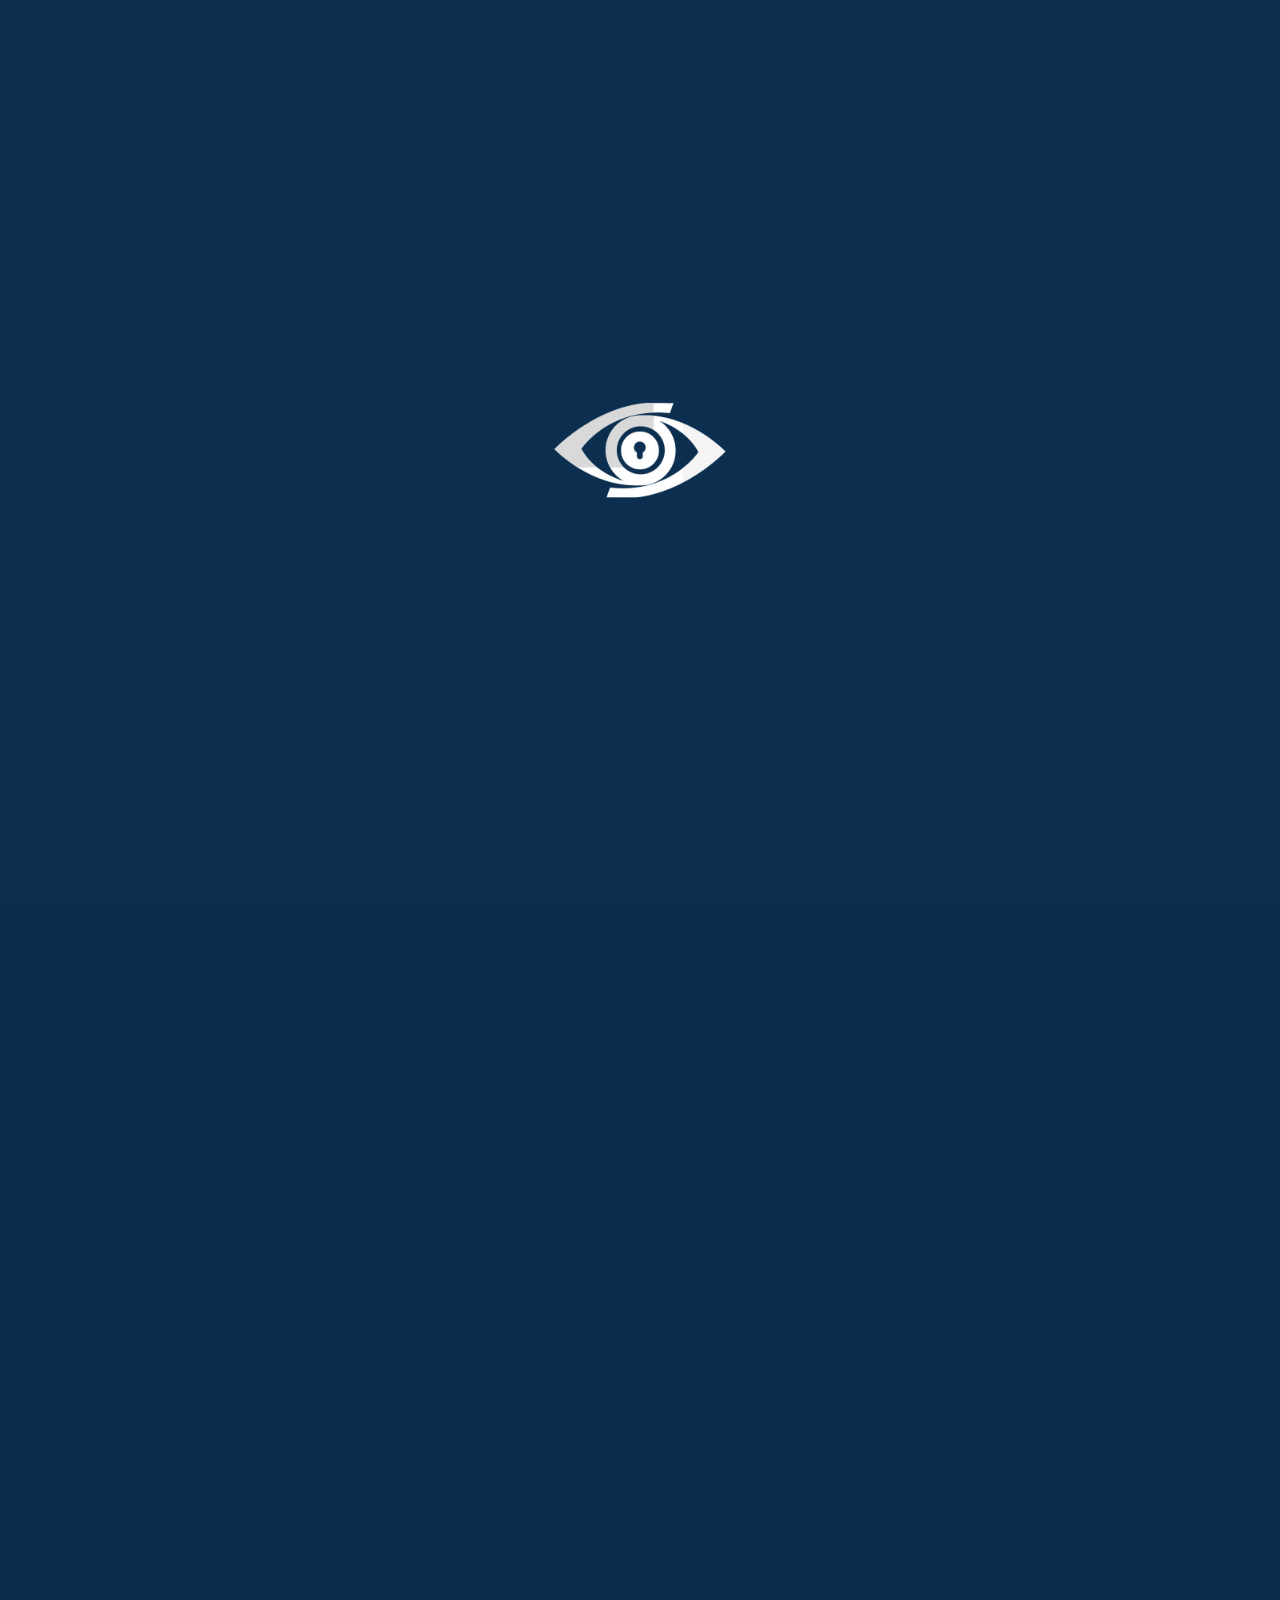
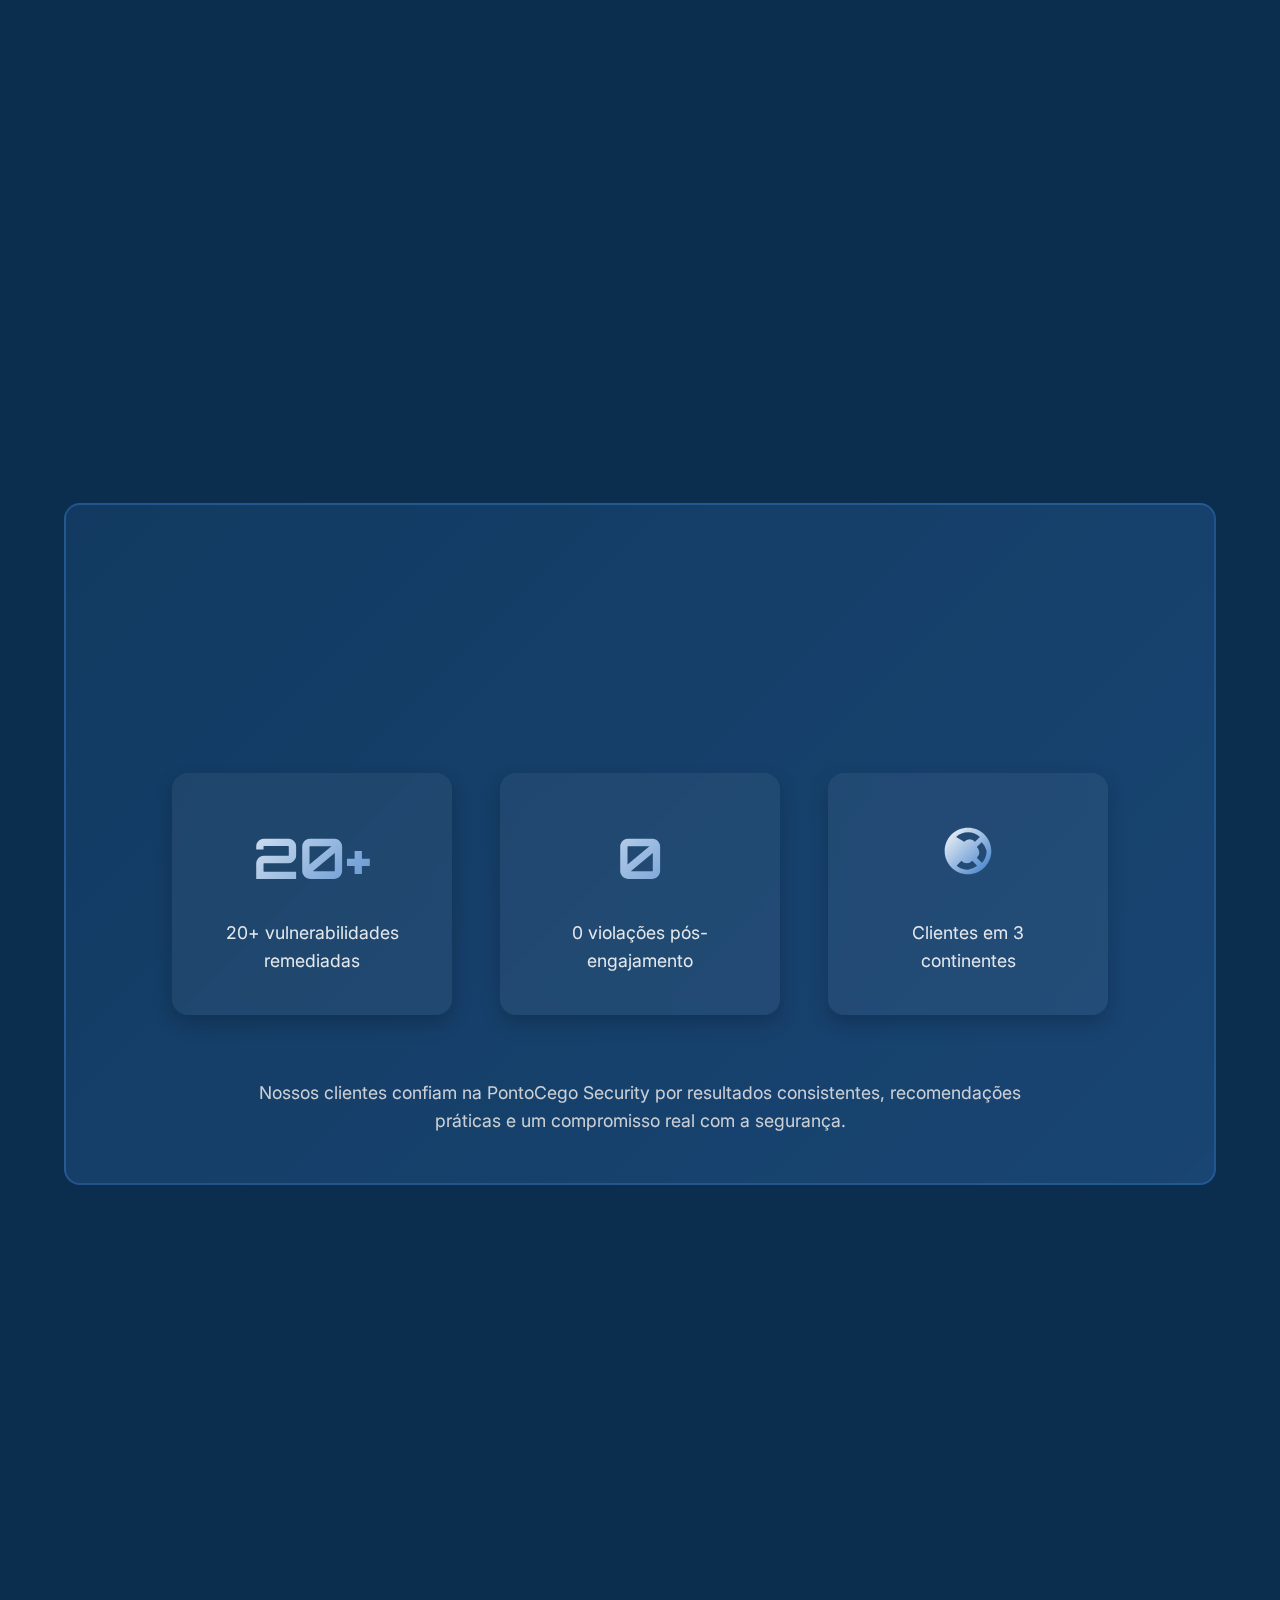
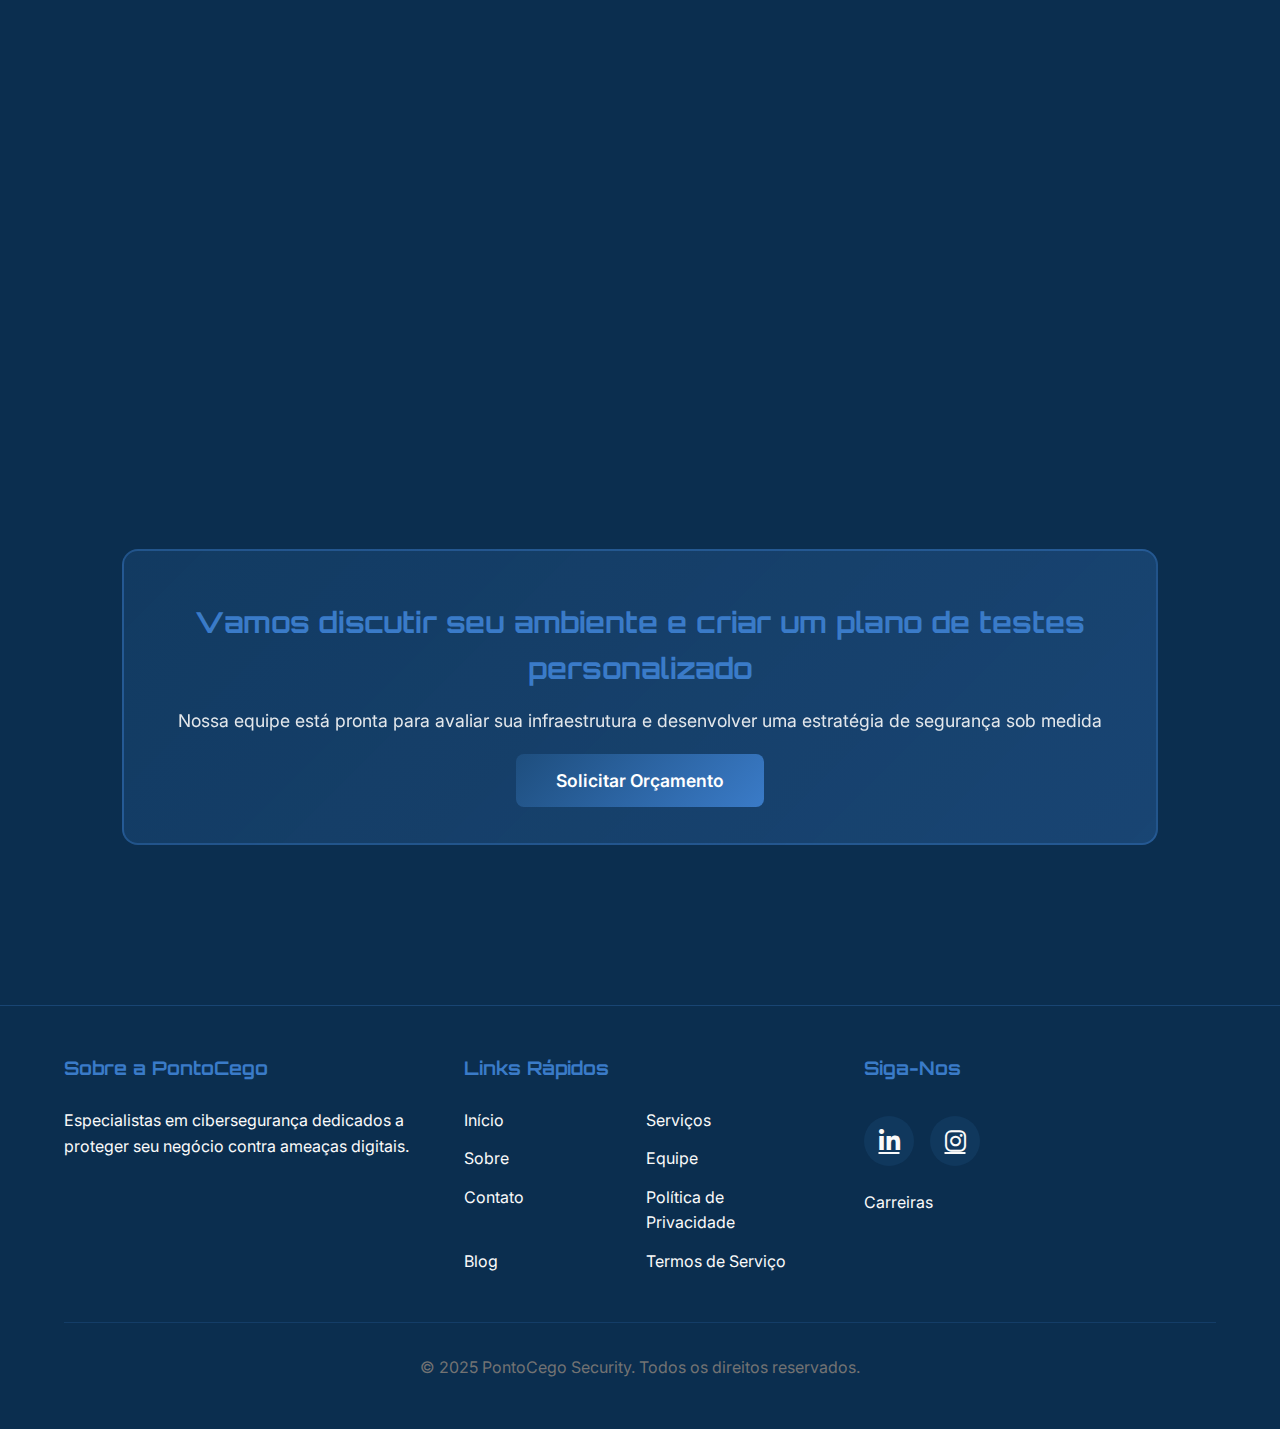
<file: index.html>
<!DOCTYPE html>
<html lang="pt">
<head>
  <meta charset="UTF-8">
  <meta name="viewport" content="width=device-width, initial-scale=1.0">
  
  <!-- SEO Meta Tags -->
  <title>PontoCego Security | Cibersegurança sem pontos cegos</title>
  <meta name="description" content="Fornecemos testes de penetração, avaliação de vulnerabilidades e serviços de consultoria para proteger seu negócio contra ameaças cibernéticas.">
  <meta name="keywords" content="cibersegurança, pentest, phishing training, avaliação de vulnerabilidades, consultoria, PontoCego Security">
  
  <!-- Open Graph Meta Tags -->
  <meta property="og:title" content="PontoCego Security | Cybersecurity without blind spots">
  <meta property="og:description" content="We provide penetration testing, vulnerability assessment, and consulting services to protect your business from cyber threats.">
  <meta property="og:type" content="website">
  <meta property="og:image" content="./assets/PontoCego-full.png">
  
  <!-- Favicon -->
  <link rel="icon" type="image/png" href="./assets/PontoCego.png">
  
  <!-- Stylesheets -->
  <link rel="stylesheet" href="./styles/styles.css">
  
  <!-- Font Awesome -->
  <link rel="stylesheet" href="https://cdnjs.cloudflare.com/ajax/libs/font-awesome/6.4.0/css/all.min.css">
</head>
<body>
  
  <!-- Page Loader -->
  <div id="page-loader">
    <img src="./assets/PontoCego.png" alt="PontoCego Security" class="loader-logo">
  </div>
  
  <!-- Navbar -->
  <nav>
    <div class="nav-container">
      <a href="./index.html">
        <img src="./assets/PontoCego-full.png" alt="PontoCego Security" class="nav-logo">
      </a>
      
      <div class="menu-toggle">
        <span></span>
        <span></span>
        <span></span>
      </div>
      
      <ul class="nav-links">
        <li><a href="./index.html" data-i18n="navHome">Início</a></li>
        <li><a href="./services.html" data-i18n="navServices">Serviços</a></li>
        <li><a href="./about.html" data-i18n="navAbout">Sobre</a></li>
        <li><a href="./team.html" data-i18n="navTeam">Equipe</a></li>
        <li><a href="./blog.html" data-i18n="navBlog">Blog</a></li>
        <li><a href="./contact.html" data-i18n="navContact">Contato</a></li>
        <li><button id="lang-toggle-btn" class="lang-toggle">EN</button></li>
      </ul>
    </div>
  </nav>
  
  <!-- Hero Section -->
  <section class="hero">
    <!-- Replace herobg.jpg with your own hero background image -->
    <img src="./assets/herobg.jpg" alt="Cybersecurity Background" class="hero-bg">
    <div class="hero-overlay"></div>
    <div class="hero-content">
      <h1 data-i18n="heroTitle">PontoCego Security</h1>
      <p style="margin-bottom: 0.5rem;" data-i18n="heroSubtitle">Cibersegurança sem pontos cegos</p>
      <p style="font-size: 1.2rem; margin-top: 0; margin-bottom: 2rem; opacity: 0.9;" data-i18n="heroTagline">Protegendo o que você não pode ver</p>
      <div class="hero-buttons">
        <a href="#why-choose-us" class="btn btn-primary" data-i18n="btnLearnMore">Saiba Mais</a>
        <a href="./contact.html" class="btn btn-secondary" data-i18n="btnGetQuote">Solicitar Orçamento</a>
      </div>
    </div>
  </section>
  
  <!-- Why Choose Us Section -->
  <section id="why-choose-us" class="why-choose-us">
    <div class="section-container">
      <h2 class="section-title" data-i18n="whyTitle">Por Que Escolher a PontoCego</h2>
      <p class="section-subtitle" data-i18n="whySubtitle">Experiência, dedicação e resultados que fazem a diferença</p>
      
      <div class="why-grid">
        <div class="why-points">
          <div class="why-point">
            <h3 data-i18n="why1Title">Expertise Comprovada</h3>
            <p data-i18n="why1Desc">Nossa equipe possui certificações internacionais e anos de experiência em cibersegurança ofensiva e defensiva.</p>
          </div>
          
          <div class="why-point">
            <h3 data-i18n="why2Title">Abordagem Personalizada</h3>
            <p data-i18n="why2Desc">Cada cliente é único. Desenvolvemos estratégias sob medida para atender às necessidades específicas do seu negócio.</p>
          </div>
          
          <div class="why-point">
            <h3 data-i18n="why3Title">Resultados Mensuráveis</h3>
            <p data-i18n="why3Desc">Relatórios detalhados e recomendações práticas que você pode implementar imediatamente para melhorar sua segurança.</p>
          </div>
        </div>
        
        <div class="why-image">
          <img src="./assets/hehe.jpg" alt="Security Concept">
        </div>
      </div>
    </div>
    
    <!-- Our Impact Section -->
    <section id="our-impact" class="our-impact">
      <div class="section-container">
        <h2 class="section-title" data-i18n="impactTitle">Nosso Impacto</h2>
        <p class="section-subtitle" data-i18n="impactSubtitle">
          Resultados reais que demonstram nosso compromisso com a segurança.
        </p>

        <div class="impact-grid">
          <!-- Card 1 -->
          <div class="impact-card">
            <h3 class="impact-number">20+</h3>
            <p class="impact-text" data-i18n="impactVulns">Vulnerabilidades identificadas e corrigidas</p>
          </div>

          <!-- Card 2 -->
          <div class="impact-card">
            <h3 class="impact-number">0</h3>
            <p class="impact-text" data-i18n="impactBreaches">Violações após o engajamento</p>
          </div>

          <!-- Card 3 with Globe SVG -->
          <div class="impact-card">
            <h3 class="impact-number">
              <!-- Globe SVG Icon -->
              <svg xmlns="http://www.w3.org/2000/svg" viewBox="0 0 24 24" width="3.5rem" height="3.5rem" fill="url(#gradient)">
                <defs>
                  <linearGradient id="gradient" x1="0%" y1="0%" x2="100%" y2="100%">
                    <stop offset="0%" stop-color="#fafafa"/>
                    <stop offset="100%" stop-color="#3a7bc8"/>
                  </linearGradient>
                </defs>
                <path d="M12 2C6.477 2 2 6.477 2 12s4.477 10 10 10 10-4.477 10-10S17.523 2 12 2zm0 18a7.962 7.962 0 01-4.9-1.7l2.1-2.1a3 3 0 004.6 0l2.1 2.1A7.962 7.962 0 0112 20zm5.9-3l-2.1-2.1a3 3 0 000-4.6l2.1-2.1A7.962 7.962 0 0120 12c0 1.98-.75 3.78-1.95 5zM12 4c1.98 0 3.78.75 5.1 1.95l-2.1 2.1a3 3 0 00-4.6 0L6.9 5.95A7.962 7.962 0 0112 4z"/>
              </svg>
            </h3>
            <p class="impact-text" data-i18n="impactContinents">Continentes atendidos por nossos clientes</p>
          </div>
        </div>

        <!-- Note -->
        <div class="impact-note">
          <p data-i18n="impactNote">
            Nossos clientes confiam na PontoCego Security por resultados consistentes, recomendações práticas e um compromisso real com a segurança.
          </p>
        </div>
      </div>
    </section>

    <!-- FAQ Section -->
    <section id="faq" class="faq-section">
      <div class="section-container">
        <h2 class="section-title" data-i18n="faqTitle">Perguntas Frequentes</h2>
        <p class="section-subtitle" data-i18n="faqSubtitle">
          Tire suas dúvidas sobre nossos serviços de cibersegurança
        </p>

        <div class="faq-container">
          <div class="faq-item">
            <button class="faq-question">
              <span data-i18n="faq1Question">O que acontece depois que o teste termina?</span>
              <svg class="faq-icon" width="24" height="24" viewBox="0 0 24 24" fill="none" stroke="currentColor" stroke-width="2">
                <polyline points="6 9 12 15 18 9"></polyline>
              </svg>
            </button>
            <div class="faq-answer">
              <p data-i18n="faq1Answer">Após a conclusão do teste, entregamos um relatório detalhado com todas as vulnerabilidades identificadas, evidências de exploração, classificação de riscos e recomendações práticas de correção. Oferecemos também suporte para esclarecimento de dúvidas e, se necessário, realizamos um novo teste para validar as correções implementadas.</p>
            </div>
          </div>

          <div class="faq-item">
            <button class="faq-question">
              <span data-i18n="faq2Question">Como a PontoCego garante a confidencialidade dos dados do cliente?</span>
              <svg class="faq-icon" width="24" height="24" viewBox="0 0 24 24" fill="none" stroke="currentColor" stroke-width="2">
                <polyline points="6 9 12 15 18 9"></polyline>
              </svg>
            </button>
            <div class="faq-answer">
              <p data-i18n="faq2Answer">A confidencialidade é fundamental em nosso trabalho. Assinamos acordos de confidencialidade (NDA) antes de qualquer projeto, aplicamos criptografia em todos os dados coletados e seguimos rigorosos protocolos de segurança. Todos os dados são armazenados de forma segura e deletados após a conclusão do projeto, conforme acordado com o cliente.</p>
            </div>
          </div>

          <div class="faq-item">
            <button class="faq-question">
              <span data-i18n="faq3Question">É possível realizar um teste sem interromper os serviços da minha empresa?</span>
              <svg class="faq-icon" width="24" height="24" viewBox="0 0 24 24" fill="none" stroke="currentColor" stroke-width="2">
                <polyline points="6 9 12 15 18 9"></polyline>
              </svg>
            </button>
            <div class="faq-answer">
              <p data-i18n="faq3Answer">Sim. Trabalhamos com protocolos que minimizam impactos operacionais. Nossos testes são cuidadosamente planejados e executados em horários acordados, com controles rigorosos para evitar interrupções. Para ambientes críticos, podemos realizar testes em ambientes de homologação ou utilizar técnicas não-intrusivas.</p>
            </div>
          </div>

          <div class="faq-item">
            <button class="faq-question">
              <span data-i18n="faq4Question">Onde a PontoCego atua?</span>
              <svg class="faq-icon" width="24" height="24" viewBox="0 0 24 24" fill="none" stroke="currentColor" stroke-width="2">
                <polyline points="6 9 12 15 18 9"></polyline>
              </svg>
            </button>
            <div class="faq-answer">
              <p data-i18n="faq4Answer">Atuamos globalmente de forma remota, atendendo empresas em diversos países. Nossa sede está no Brasil, mas oferecemos serviços de cibersegurança para organizações em todo o mundo, sem limitações geográficas. Nossos clientes estão distribuídos em 3 continentes.</p>
            </div>
          </div>

          <div class="faq-item">
            <button class="faq-question">
              <span data-i18n="faq5Question">O que é um pentest e por que minha empresa precisa dele?</span>
              <svg class="faq-icon" width="24" height="24" viewBox="0 0 24 24" fill="none" stroke="currentColor" stroke-width="2">
                <polyline points="6 9 12 15 18 9"></polyline>
              </svg>
            </button>
            <div class="faq-answer">
              <p data-i18n="faq5Answer">Pentest (teste de penetração) é uma avaliação de segurança onde simulamos ataques reais para identificar vulnerabilidades em sistemas, redes e aplicações. É essencial porque permite descobrir e corrigir falhas de segurança antes que atacantes mal-intencionados as explorem, protegendo dados sensíveis e a reputação da empresa.</p>
            </div>
          </div>

          <div class="faq-item">
            <button class="faq-question">
              <span data-i18n="faq6Question">Qual é o prazo médio de um projeto de pentest?</span>
              <svg class="faq-icon" width="24" height="24" viewBox="0 0 24 24" fill="none" stroke="currentColor" stroke-width="2">
                <polyline points="6 9 12 15 18 9"></polyline>
              </svg>
            </button>
            <div class="faq-answer">
              <p data-i18n="faq6Answer">O prazo varia de acordo com o escopo e complexidade do projeto. Em média, um pentest de aplicação web leva de 1 a 2 semanas, enquanto testes mais abrangentes (incluindo infraestrutura e redes) podem levar de 2 a 4 semanas. O relatório final é entregue em até 5 dias úteis após a conclusão dos testes.</p>
            </div>
          </div>

          <div class="faq-item">
            <button class="faq-question">
              <span data-i18n="faq7Question">É possível contratar apenas um diagnóstico técnico rápido?</span>
              <svg class="faq-icon" width="24" height="24" viewBox="0 0 24 24" fill="none" stroke="currentColor" stroke-width="2">
                <polyline points="6 9 12 15 18 9"></polyline>
              </svg>
            </button>
            <div class="faq-answer">
              <p data-i18n="faq7Answer">Sim. Oferecemos avaliações de vulnerabilidades rápidas e diagnósticos de segurança que podem ser concluídos em poucos dias. Esses serviços são ideais para empresas que buscam uma visão inicial da sua postura de segurança ou precisam de uma análise pontual antes de investir em um pentest completo.</p>
            </div>
          </div>
        </div>
        
        <!-- CTA Banner -->
        <div class="cta-banner">
          <h3 data-i18n="ctaBannerTitle">Vamos discutir seu ambiente e criar um plano de testes personalizado</h3>
          <p data-i18n="ctaBannerText">Nossa equipe está pronta para avaliar sua infraestrutura e desenvolver uma estratégia de segurança sob medida</p>
          <a href="./contact.html" class="btn btn-primary" data-i18n="ctaBannerButton">Solicitar Orçamento</a>
        </div>
      </div>
    </section>

    <!-- WhatsApp Floating Button -->
    <a href="https://api.whatsapp.com/send?phone=5541995533551&text=Olá!%20Gostaria%20de%20saber%20mais%20sobre%20os%20serviços%20da%20PontoCego%20Security." 
       class="whatsapp-float" 
       target="_blank" 
       rel="noopener noreferrer"
       aria-label="WhatsApp">
        <svg xmlns="http://www.w3.org/2000/svg" fill="currentColor" viewBox="0 0 16 16">
            <path d="M13.601 2.326A7.854 7.854 0 0 0 7.994 0C3.627 0 .068 3.558.064 7.926c0 1.399.366 2.76 1.057 3.965L0 16l4.204-1.102a7.933 7.933 0 0 0 3.79.965h.004c4.368 0 7.926-3.558 7.93-7.93A7.898 7.898 0 0 0 13.6 2.326zM7.994 14.521a6.573 6.573 0 0 1-3.356-.92l-.24-.144-2.494.654.666-2.433-.156-.251a6.56 6.56 0 0 1-1.007-3.505c0-3.626 2.957-6.584 6.591-6.584a6.56 6.56 0 0 1 4.66 1.931 6.557 6.557 0 0 1 1.928 4.66c-.004 3.639-2.961 6.592-6.592 6.592zm3.615-4.934c-.197-.099-1.17-.578-1.353-.646-.182-.065-.315-.099-.445.099-.133.197-.513.646-.627.775-.114.133-.232.148-.43.05-.197-.1-.836-.308-1.592-.985-.59-.525-.985-1.175-1.103-1.372-.114-.198-.011-.304.088-.403.087-.088.197-.232.296-.346.1-.114.133-.198.198-.33.065-.134.034-.248-.015-.347-.05-.099-.445-1.076-.612-1.47-.16-.389-.323-.335-.445-.34-.114-.007-.247-.007-.38-.007a.729.729 0 0 0-.529.247c-.182.198-.691.677-.691 1.654 0 .977.71 1.916.81 2.049.098.133 1.394 2.132 3.383 2.992.47.205.84.326 1.129.418.475.152.904.129 1.246.08.38-.058 1.171-.48 1.338-.943.164-.464.164-.86.114-.943-.049-.084-.182-.133-.38-.232z"/>
        </svg>
    </a>
  </section>
  
  <!-- Footer -->
  <footer>
    <div class="footer-container">
      <div class="footer-section">
        <h3 data-i18n="footerAbout">Sobre a PontoCego</h3>
        <p data-i18n="footerAboutText">Especialistas em cibersegurança dedicados a proteger seu negócio contra ameaças digitais.</p>
      </div>
      
      <div class="footer-section">
        <h3 data-i18n="footerQuickLinks">Links Rápidos</h3>
        <ul class="footer-links">
          <li><a href="./index.html" data-i18n="navHome">Início</a></li>
          <li><a href="./services.html" data-i18n="navServices">Serviços</a></li>
          <li><a href="./about.html" data-i18n="navAbout">Sobre</a></li>
          <li><a href="./team.html" data-i18n="navTeam">Equipe</a></li>
          <li><a href="./contact.html" data-i18n="navContact">Contato</a></li>
          <li><a href="./privacy.html" data-i18n="privacyPolicy">Política de Privacidade</a></li>
                  <li><a href="./blog.html" data-i18n="navBlog">Blog</a></li>
          <li><a href="./termos.html" data-i18n="termsOfService">Termos de Serviço</a></li>
        </ul>
      </div>
      
      <div class="footer-section">
        <h3 data-i18n="footerFollowUs">Siga-Nos</h3>
        <div class="social-links">
          <a href="https://linkedin.com/company/pontocegosecurity" target="_blank" class="social-link" aria-label="LinkedIn">
            <i class="fab fa-linkedin-in"></i>
          </a>
          <a href="https://instagram.com/pontocegosecurity" target="_blank" class="social-link" aria-label="Instagram">
            <i class="fab fa-instagram"></i>
          </a>
        </div>
        <ul class="footer-links" style="margin-top: 1.5rem;">
          <li><a href="./carreiras.html" data-i18n="careers">Carreiras</a></li>
        </ul>
      </div>
    </div>
    
    <div class="footer-bottom">
      <p data-i18n="footerCopyright">© 2025 PontoCego Security. Todos os direitos reservados.</p>
    </div>
  </footer>
  
  <!-- Scripts -->
  <script src="./scripts/translations.js"></script>
  <script src="./scripts/loader.js"></script>
  <script src="./scripts/animations.js"></script>
</body>
</html>
</file>
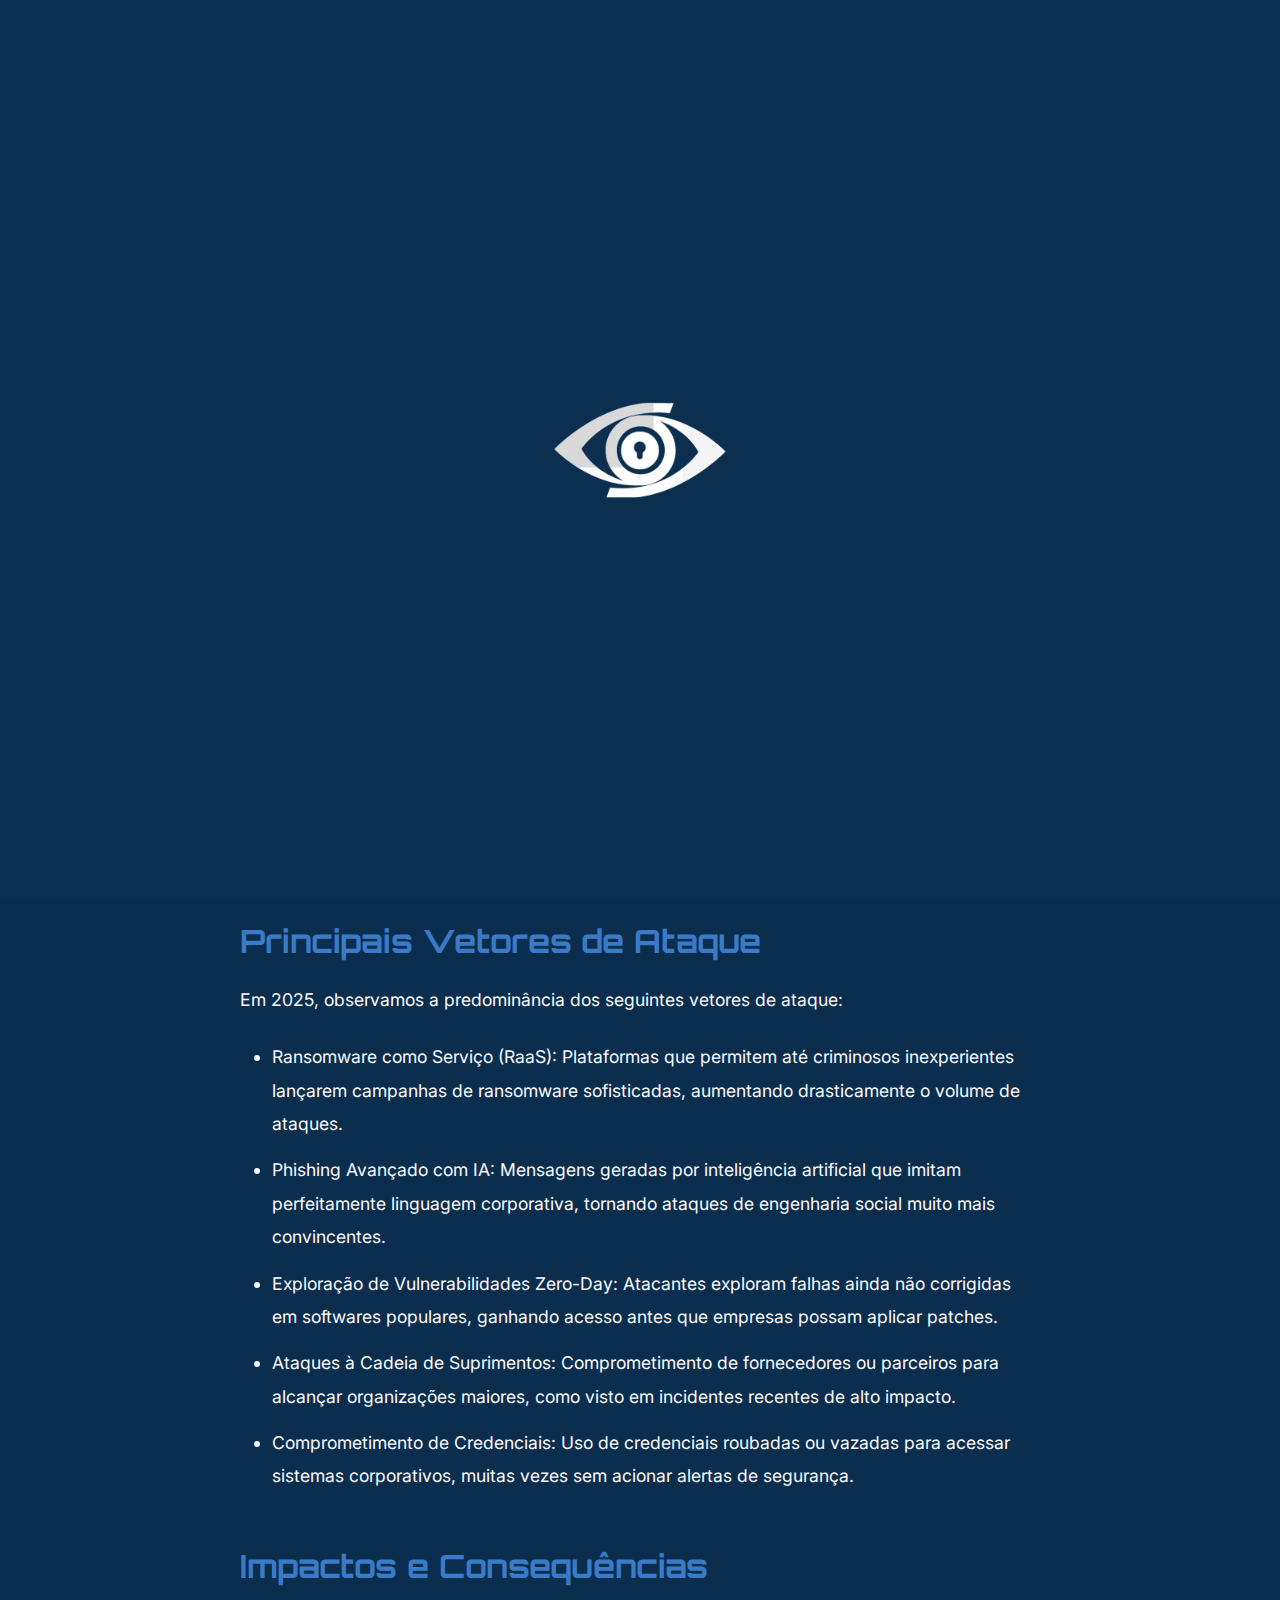
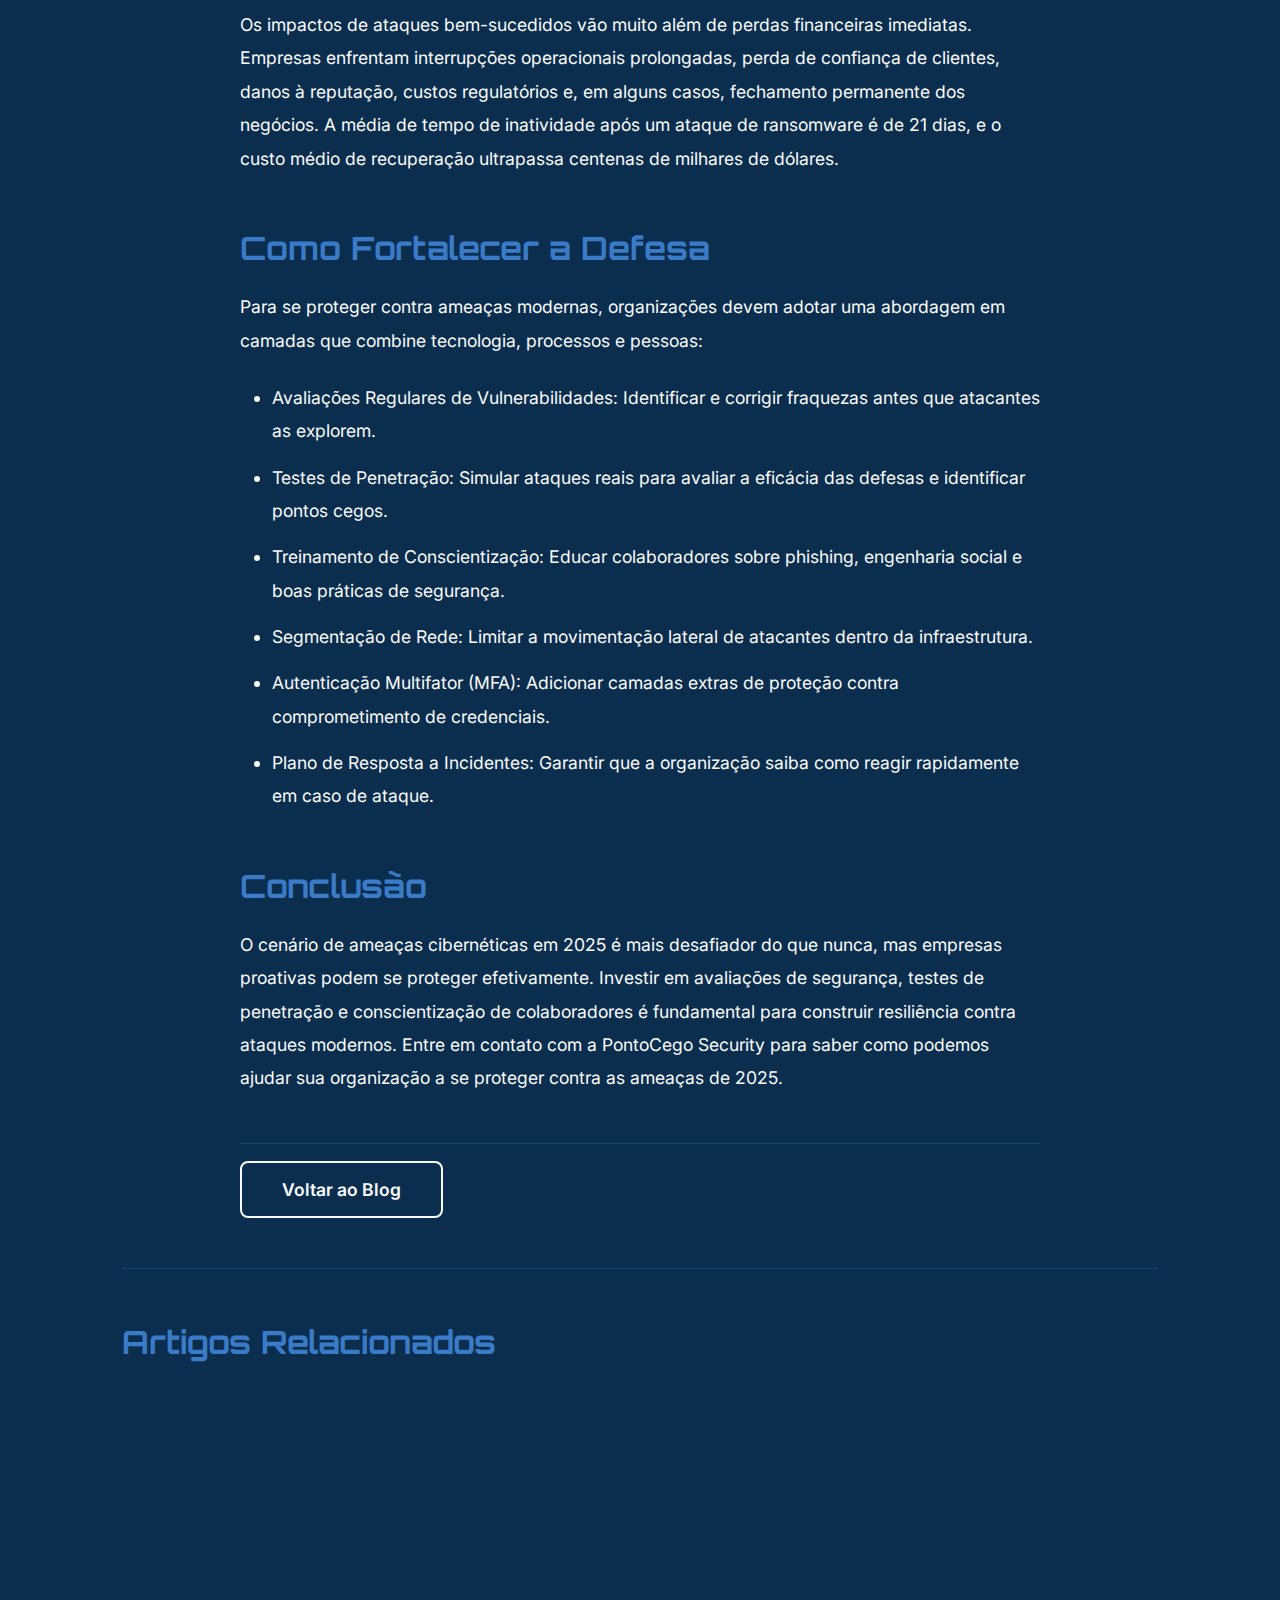
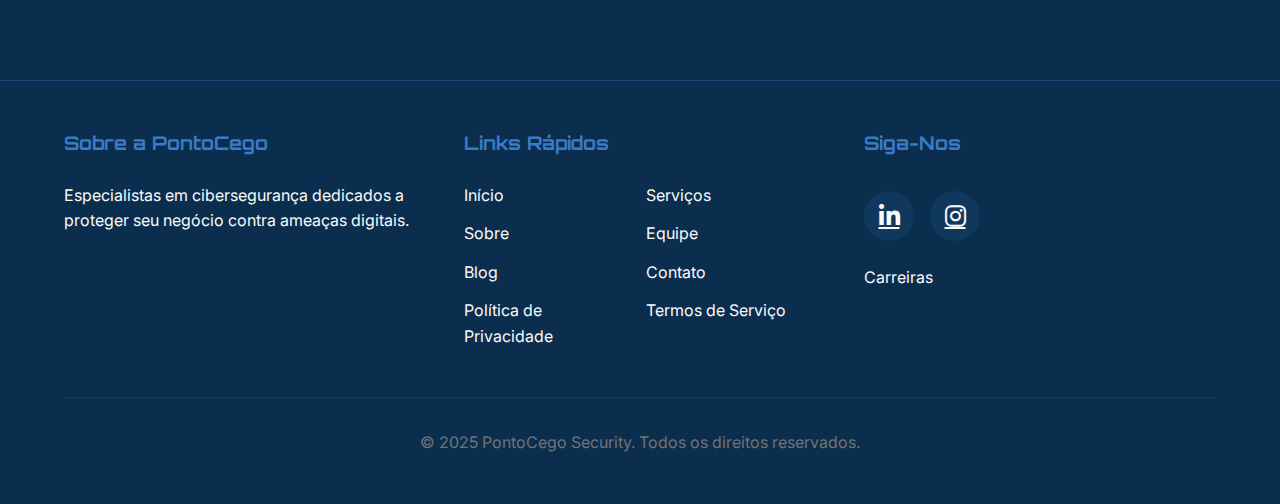
<file: blog-ciberataques-2025.html>
<!DOCTYPE html>
<html lang="pt">
<head>
  <meta charset="UTF-8">
  <meta name="viewport" content="width=device-width, initial-scale=1.0">
  
  <!-- SEO Meta Tags -->
  <title>Ciberataques em 2025 | PontoCego Security</title>
  <meta name="description" content="Conheça as principais tendências e vetores de ataque observados em 2025 e como sua organização pode se defender.">
  
  <!-- Favicon -->
  <link rel="icon" type="image/png" href="./assets/PontoCego.png">
  
  <!-- Stylesheets -->
  <link rel="stylesheet" href="./styles/styles.css">
  
  <!-- Font Awesome -->
  <link rel="stylesheet" href="https://cdnjs.cloudflare.com/ajax/libs/font-awesome/6.4.0/css/all.min.css">
</head>
<body>
  
  <!-- Page Loader -->
  <div id="page-loader">
    <img src="./assets/PontoCego.png" alt="PontoCego Security" class="loader-logo">
  </div>
  
  <!-- Navbar -->
  <nav>
    <div class="nav-container">
      <a href="./index.html">
        <img src="./assets/PontoCego-full.png" alt="PontoCego Security" class="nav-logo">
      </a>
      
      <div class="menu-toggle">
        <span></span>
        <span></span>
        <span></span>
      </div>
      
      <ul class="nav-links">
        <li><a href="./index.html" data-i18n="navHome">Início</a></li>
        <li><a href="./services.html" data-i18n="navServices">Serviços</a></li>
        <li><a href="./about.html" data-i18n="navAbout">Sobre</a></li>
        <li><a href="./team.html" data-i18n="navTeam">Equipe</a></li>
        <li><a href="./blog.html" data-i18n="navBlog">Blog</a></li>
        <li><a href="./contact.html" data-i18n="navContact">Contato</a></li>
        <li><button id="lang-toggle-btn" class="lang-toggle">EN</button></li>
      </ul>
    </div>
  </nav>
  
  <!-- Blog Post Header -->
  <section class="blog-post-header">
    <div class="section-container">
      <h1 class="blog-post-title" data-i18n="blogPost3Title">Ciberataques em Ascensão: As Ameaças Mais Comuns em 2025</h1>
      <div class="blog-post-meta">
        <span data-i18n="blogPostAuthor">Equipe PontoCego Security</span>
        <span class="meta-separator">•</span>
        <span data-i18n="blogPost3Date">Publicado em 20 de outubro de 2025</span>
      </div>
    </div>
  </section>
  
  <!-- Blog Post Content -->
  <article class="blog-post-content">
    <div class="section-container">
      <div class="blog-post-body">
        
        <p class="lead" data-i18n="blogPost3Excerpt">
          Os ataques cibernéticos estão se tornando mais sofisticados e frequentes. 
          Conheça as principais tendências e vetores de ataque observados em 2025 — e o que sua organização pode fazer agora para fortalecer a defesa antes de ser o próximo alvo.
        </p>

        <h2 data-i18n="blogPost3Section1Title">O Cenário de Ameaças em 2025</h2>
        <p data-i18n="blogPost3Section1Text">
          O ano de 2025 tem sido marcado por um aumento significativo na sofisticação e frequência de ataques cibernéticos. 
          Grupos de ransomware estão explorando cadeias de suprimentos, atacantes patrocinados por estados estão mirando infraestruturas críticas, 
          e cibercriminosos comuns estão utilizando inteligência artificial para automatizar e aprimorar suas campanhas. 
          Pequenas e médias empresas continuam sendo alvos preferenciais, muitas vezes devido a defesas inadequadas e falta de conscientização sobre riscos.
        </p>

        <h2 data-i18n="blogPost3Section2Title">Principais Vetores de Ataque</h2>
        <p data-i18n="blogPost3Section2Text">
          Em 2025, observamos a predominância dos seguintes vetores de ataque:
        </p>
        <ul>
          <li data-i18n="blogPost3Bullet1"><strong>Ransomware como Serviço (RaaS):</strong> Plataformas que permitem até criminosos inexperientes lançarem campanhas de ransomware sofisticadas, aumentando drasticamente o volume de ataques.</li>
          <li data-i18n="blogPost3Bullet2"><strong>Phishing Avançado com IA:</strong> Mensagens geradas por inteligência artificial que imitam perfeitamente linguagem corporativa, tornando ataques de engenharia social muito mais convincentes.</li>
          <li data-i18n="blogPost3Bullet3"><strong>Exploração de Vulnerabilidades Zero-Day:</strong> Atacantes exploram falhas ainda não corrigidas em softwares populares, ganhando acesso antes que empresas possam aplicar patches.</li>
          <li data-i18n="blogPost3Bullet4"><strong>Ataques à Cadeia de Suprimentos:</strong> Comprometimento de fornecedores ou parceiros para alcançar organizações maiores, como visto em incidentes recentes de alto impacto.</li>
          <li data-i18n="blogPost3Bullet5"><strong>Comprometimento de Credenciais:</strong> Uso de credenciais roubadas ou vazadas para acessar sistemas corporativos, muitas vezes sem acionar alertas de segurança.</li>
        </ul>

        <h2 data-i18n="blogPost3Section3Title">Impactos e Consequências</h2>
        <p data-i18n="blogPost3Section3Text">
          Os impactos de ataques bem-sucedidos vão muito além de perdas financeiras imediatas. 
          Empresas enfrentam interrupções operacionais prolongadas, perda de confiança de clientes, danos à reputação, custos regulatórios e, em alguns casos, 
          fechamento permanente dos negócios. A média de tempo de inatividade após um ataque de ransomware é de 21 dias, e o custo médio de recuperação ultrapassa centenas de milhares de dólares.
        </p>

        <h2 data-i18n="blogPost3Section4Title">Como Fortalecer a Defesa</h2>
        <p data-i18n="blogPost3Section4Text">
          Para se proteger contra ameaças modernas, organizações devem adotar uma abordagem em camadas que combine tecnologia, processos e pessoas:
        </p>
        <ul>
          <li data-i18n="blogPost3Defense1"><strong>Avaliações Regulares de Vulnerabilidades:</strong> Identificar e corrigir fraquezas antes que atacantes as explorem.</li>
          <li data-i18n="blogPost3Defense2"><strong>Testes de Penetração:</strong> Simular ataques reais para avaliar a eficácia das defesas e identificar pontos cegos.</li>
          <li data-i18n="blogPost3Defense3"><strong>Treinamento de Conscientização:</strong> Educar colaboradores sobre phishing, engenharia social e boas práticas de segurança.</li>
          <li data-i18n="blogPost3Defense4"><strong>Segmentação de Rede:</strong> Limitar a movimentação lateral de atacantes dentro da infraestrutura.</li>
          <li data-i18n="blogPost3Defense5"><strong>Autenticação Multifator (MFA):</strong> Adicionar camadas extras de proteção contra comprometimento de credenciais.</li>
          <li data-i18n="blogPost3Defense6"><strong>Plano de Resposta a Incidentes:</strong> Garantir que a organização saiba como reagir rapidamente em caso de ataque.</li>
        </ul>

        <h2 data-i18n="blogPost3Section5Title">Conclusão</h2>
        <p data-i18n="blogPost3Section5Text">
          O cenário de ameaças cibernéticas em 2025 é mais desafiador do que nunca, mas empresas proativas podem se proteger efetivamente. 
          Investir em avaliações de segurança, testes de penetração e conscientização de colaboradores é fundamental para construir resiliência contra ataques modernos. 
          Entre em contato com a PontoCego Security para saber como podemos ajudar sua organização a se proteger contra as ameaças de 2025.
        </p>

      </div>

      <div class="blog-post-footer">
        <a href="./blog.html" class="btn btn-secondary" data-i18n="btnBackToBlog">Voltar ao Blog</a>
      </div>

      <!-- Related Posts -->
      <div class="related-posts">
        <h3 data-i18n="relatedPostsTitle">Artigos Relacionados</h3>
        <div class="blog-grid">
          <article class="blog-card">
            <div class="blog-card-content">
              <h4 class="blog-card-title" data-i18n="blogPost1Title">Por Dentro de um Pentest: Etapas, Metodologia e Boas Práticas</h4>
              <a href="./blog-pentest-etapas.html" class="btn btn-primary btn-small" data-i18n="btnReadMore">Ler Mais</a>
            </div>
          </article>
          <article class="blog-card">
            <div class="blog-card-content">
              <h4 class="blog-card-title" data-i18n="blogPost2Title">Como a LGPD Afeta a Segurança da Sua Empresa</h4>
              <a href="./blog-lgpd-seguranca.html" class="btn btn-primary btn-small" data-i18n="btnReadMore">Ler Mais</a>
            </div>
          </article>
        </div>
      </div>

    </div>
  </article>
  
  <!-- WhatsApp Floating Button -->
  <a href="https://api.whatsapp.com/send?phone=5541995533551&text=Olá!%20Gostaria%20de%20saber%20mais%20sobre%20os%20serviços%20da%20PontoCego%20Security." 
     class="whatsapp-float" 
     target="_blank" 
     rel="noopener noreferrer"
     aria-label="WhatsApp">
      <svg xmlns="http://www.w3.org/2000/svg" fill="currentColor" viewBox="0 0 16 16">
          <path d="M13.601 2.326A7.854 7.854 0 0 0 7.994 0C3.627 0 .068 3.558.064 7.926c0 1.399.366 2.76 1.057 3.965L0 16l4.204-1.102a7.933 7.933 0 0 0 3.79.965h.004c4.368 0 7.926-3.558 7.93-7.93A7.898 7.898 0 0 0 13.6 2.326zM7.994 14.521a6.573 6.573 0 0 1-3.356-.92l-.24-.144-2.494.654.666-2.433-.156-.251a6.56 6.56 0 0 1-1.007-3.505c0-3.626 2.957-6.584 6.591-6.584a6.56 6.56 0 0 1 4.66 1.931 6.557 6.557 0 0 1 1.928 4.66c-.004 3.639-2.961 6.592-6.592 6.592zm3.615-4.934c-.197-.099-1.17-.578-1.353-.646-.182-.065-.315-.099-.445.099-.133.197-.513.646-.627.775-.114.133-.232.148-.43.05-.197-.1-.836-.308-1.592-.985-.59-.525-.985-1.175-1.103-1.372-.114-.198-.011-.304.088-.403.087-.088.197-.232.296-.346.1-.114.133-.198.198-.33.065-.134.034-.248-.015-.347-.05-.099-.445-1.076-.612-1.47-.16-.389-.323-.335-.445-.34-.114-.007-.247-.007-.38-.007a.729.729 0 0 0-.529.247c-.182.198-.691.677-.691 1.654 0 .977.71 1.916.81 2.049.098.133 1.394 2.132 3.383 2.992.47.205.84.326 1.129.418.475.152.904.129 1.246.08.38-.058 1.171-.48 1.338-.943.164-.464.164-.86.114-.943-.049-.084-.182-.133-.38-.232z"/>
      </svg>
  </a>
  
  <!-- Footer -->
  <footer>
    <div class="footer-container">
      <div class="footer-section">
        <h3 data-i18n="footerAbout">Sobre a PontoCego</h3>
        <p data-i18n="footerAboutText">Especialistas em cibersegurança dedicados a proteger seu negócio contra ameaças digitais.</p>
      </div>
      
      <div class="footer-section">
        <h3 data-i18n="footerQuickLinks">Links Rápidos</h3>
        <ul class="footer-links">
          <li><a href="./index.html" data-i18n="navHome">Início</a></li>
          <li><a href="./services.html" data-i18n="navServices">Serviços</a></li>
          <li><a href="./about.html" data-i18n="navAbout">Sobre</a></li>
          <li><a href="./team.html" data-i18n="navTeam">Equipe</a></li>
          <li><a href="./blog.html" data-i18n="navBlog">Blog</a></li>
          <li><a href="./contact.html" data-i18n="navContact">Contato</a></li>
          <li><a href="./privacy.html" data-i18n="privacyPolicy">Política de Privacidade</a></li>
          <li><a href="./termos.html" data-i18n="termsOfService">Termos de Serviço</a></li>
        </ul>
      </div>
      
      <div class="footer-section">
        <h3 data-i18n="footerFollowUs">Siga-Nos</h3>
        <div class="social-links">
          <a href="https://linkedin.com/company/pontocegosecurity" target="_blank" class="social-link" aria-label="LinkedIn">
            <i class="fab fa-linkedin-in"></i>
          </a>
          <a href="https://instagram.com/pontocegosecurity" target="_blank" class="social-link" aria-label="Instagram">
            <i class="fab fa-instagram"></i>
          </a>
        </div>
        <ul class="footer-links" style="margin-top: 1.5rem;">
          <li><a href="./carreiras.html" data-i18n="careers">Carreiras</a></li>
        </ul>
      </div>
    </div>
    
    <div class="footer-bottom">
      <p data-i18n="footerCopyright">© 2025 PontoCego Security. Todos os direitos reservados.</p>
    </div>
  </footer>
  
  <!-- Scripts -->
  <script src="./scripts/translations.js"></script>
  <script src="./scripts/loader.js"></script>
  <script src="./scripts/animations.js"></script>
</body>
</html>
</file>
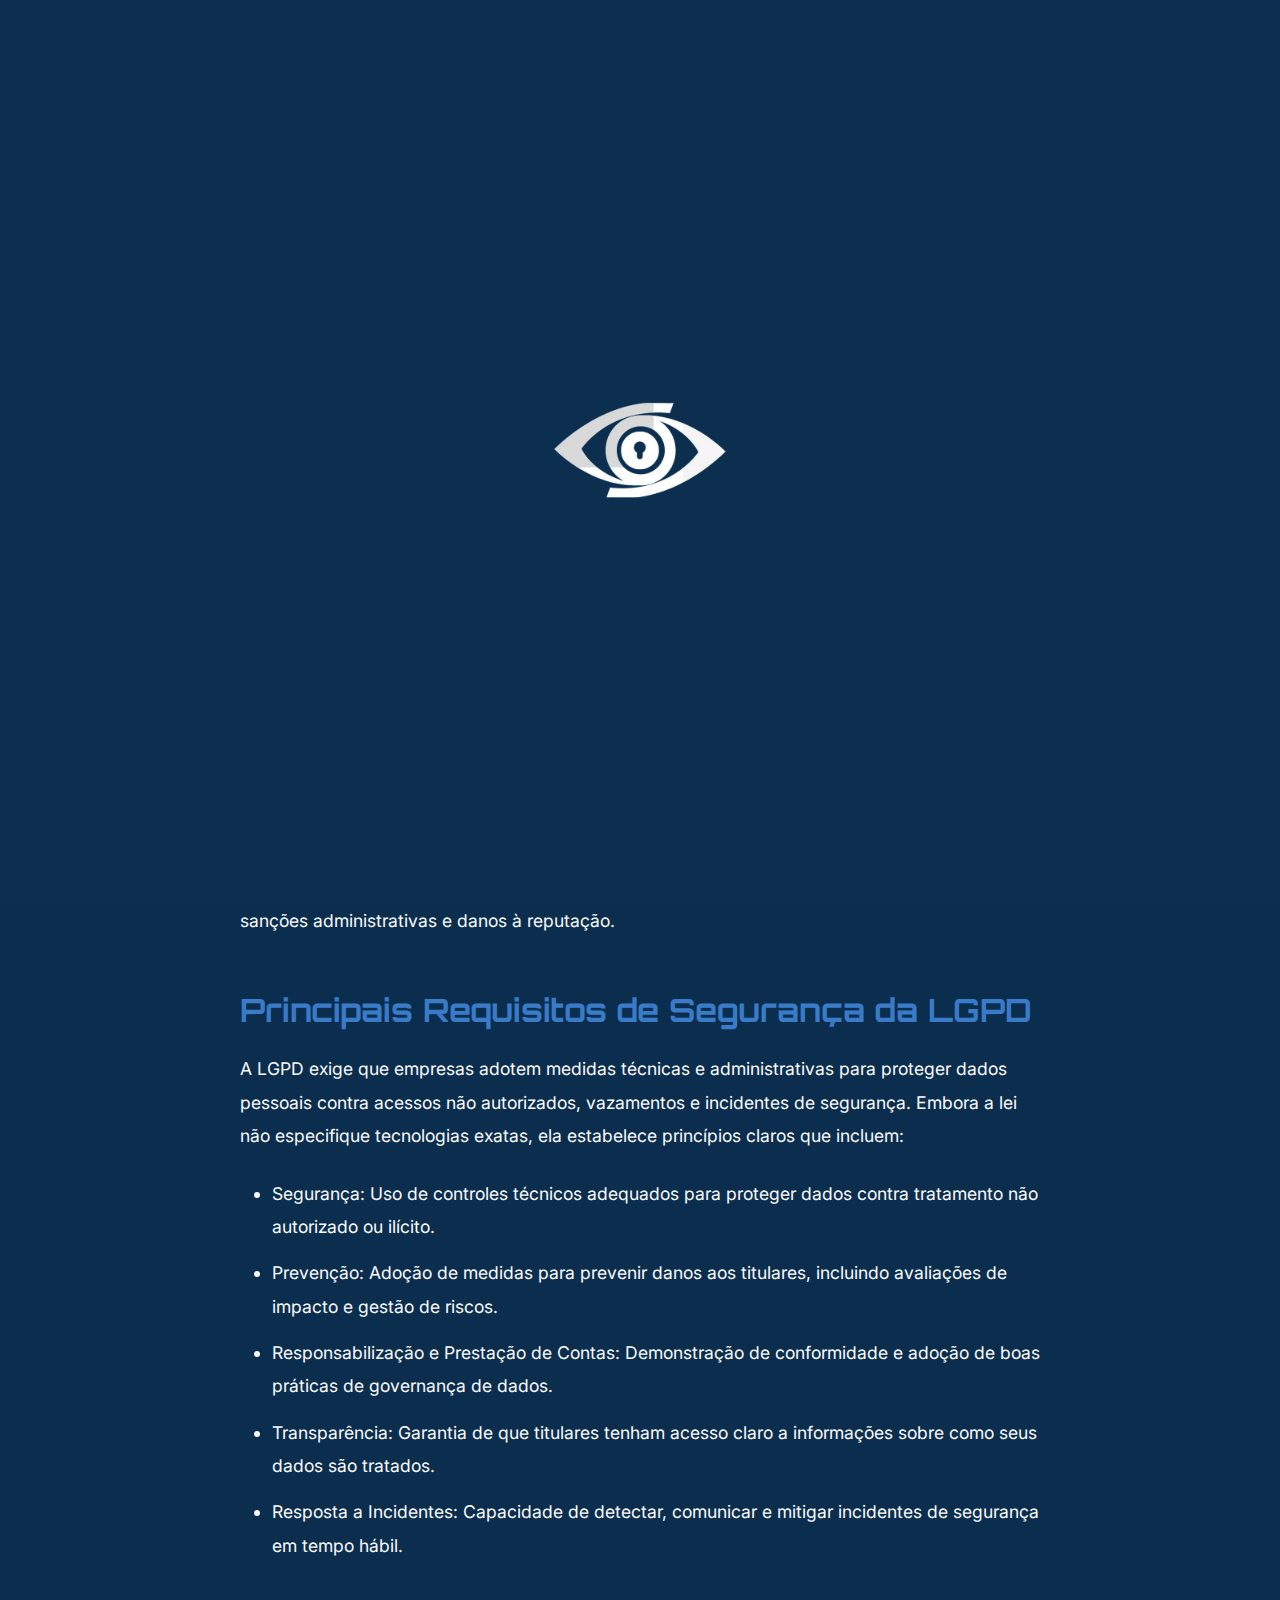
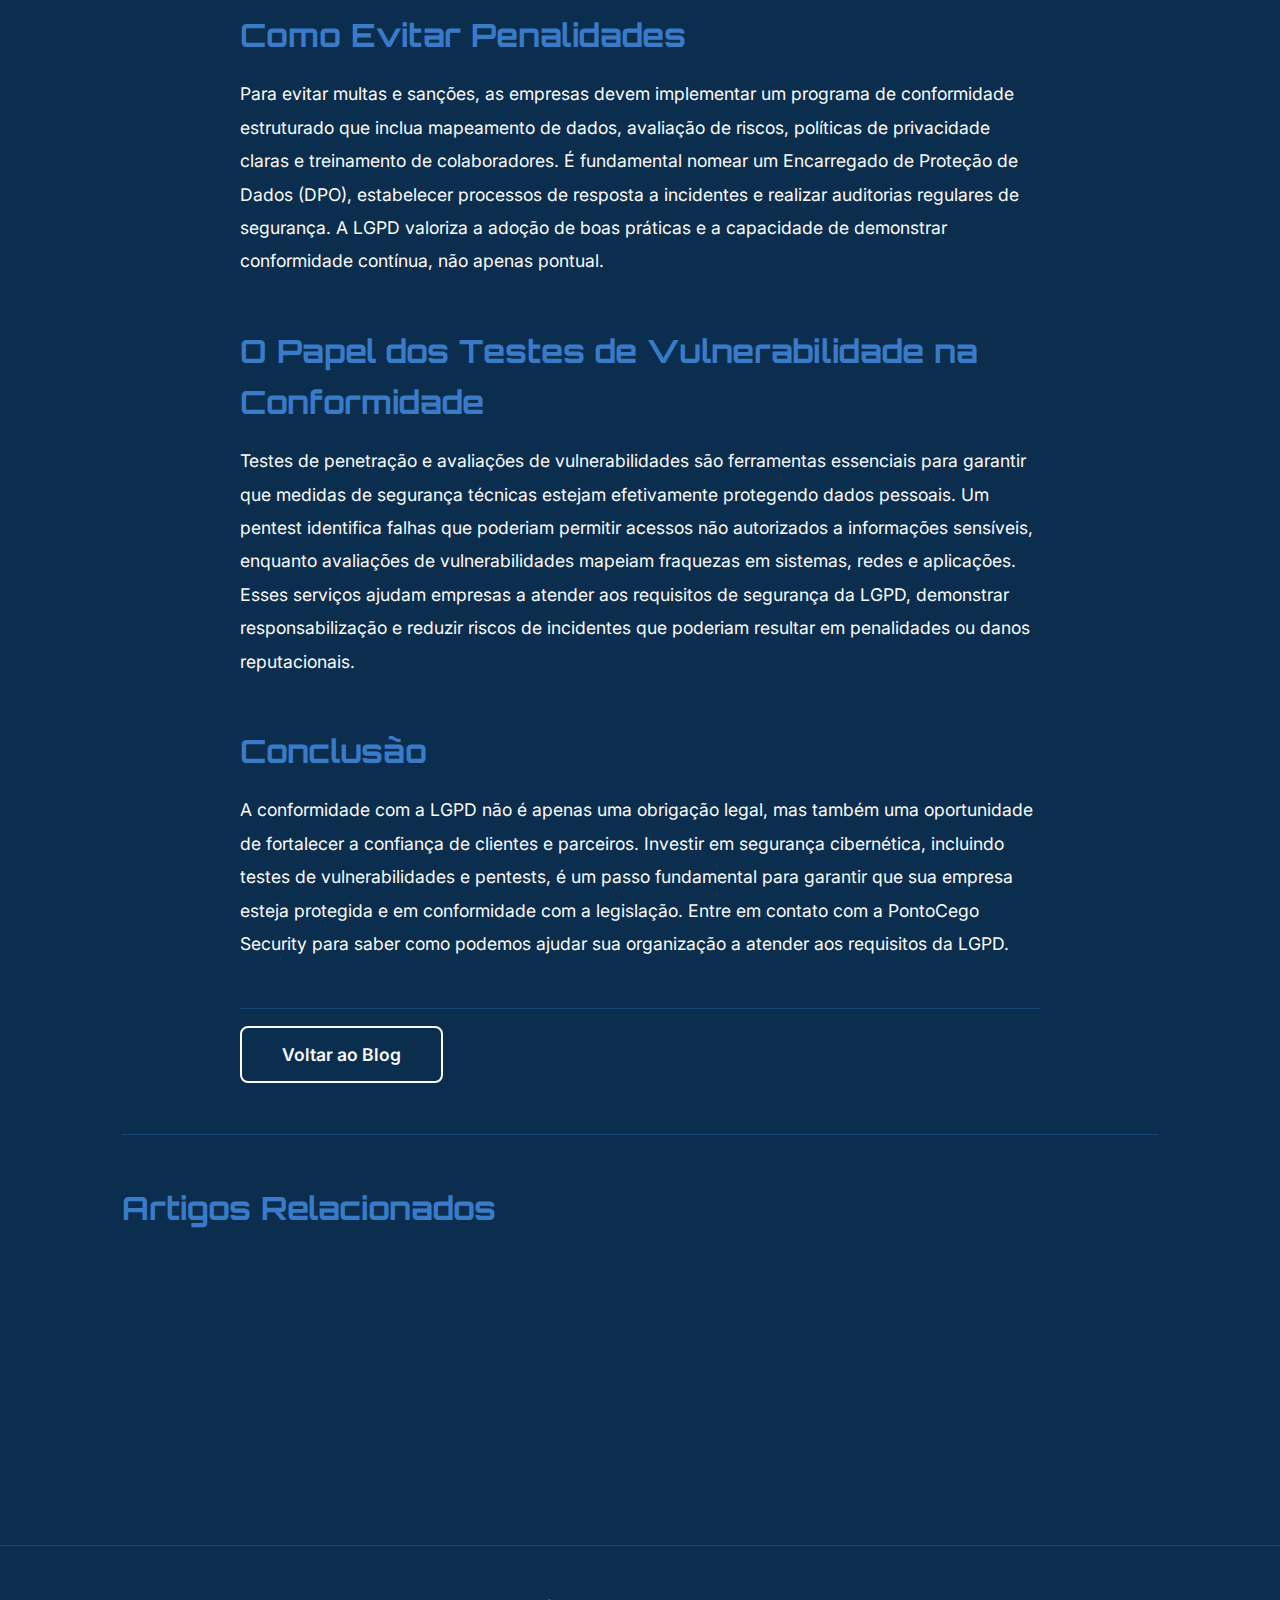
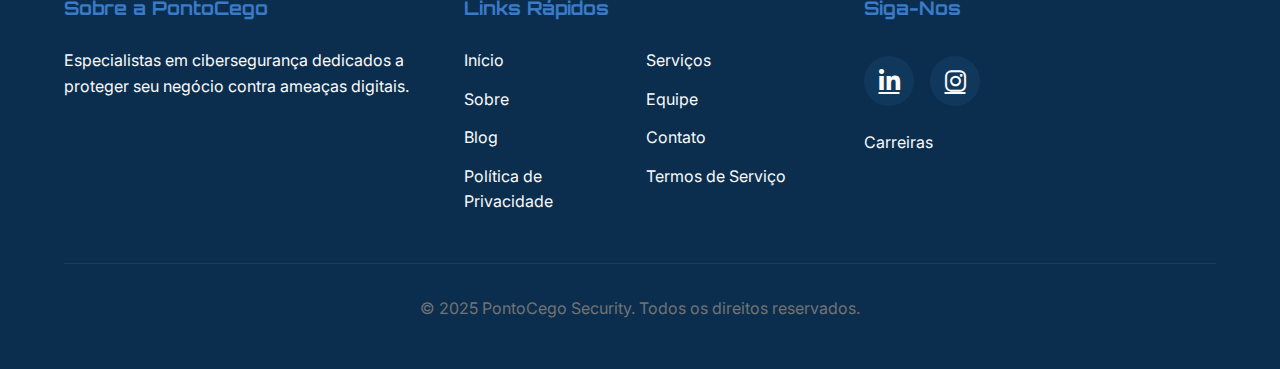
<file: blog-lgpd-seguranca.html>
<!DOCTYPE html>
<html lang="pt">
<head>
  <meta charset="UTF-8">
  <meta name="viewport" content="width=device-width, initial-scale=1.0">
  
  <!-- SEO Meta Tags -->
  <title>LGPD e Segurança | PontoCego Security</title>
  <meta name="description" content="Como a LGPD afeta a segurança da sua empresa e o papel dos testes de vulnerabilidade na conformidade.">
  
  <!-- Favicon -->
  <link rel="icon" type="image/png" href="./assets/PontoCego.png">
  
  <!-- Stylesheets -->
  <link rel="stylesheet" href="./styles/styles.css">
  
  <!-- Font Awesome -->
  <link rel="stylesheet" href="https://cdnjs.cloudflare.com/ajax/libs/font-awesome/6.4.0/css/all.min.css">
</head>
<body>
  
  <!-- Page Loader -->
  <div id="page-loader">
    <img src="./assets/PontoCego.png" alt="PontoCego Security" class="loader-logo">
  </div>
  
  <!-- Navbar -->
  <nav>
    <div class="nav-container">
      <a href="./index.html">
        <img src="./assets/PontoCego-full.png" alt="PontoCego Security" class="nav-logo">
      </a>
      
      <div class="menu-toggle">
        <span></span>
        <span></span>
        <span></span>
      </div>
      
      <ul class="nav-links">
        <li><a href="./index.html" data-i18n="navHome">Início</a></li>
        <li><a href="./services.html" data-i18n="navServices">Serviços</a></li>
        <li><a href="./about.html" data-i18n="navAbout">Sobre</a></li>
        <li><a href="./team.html" data-i18n="navTeam">Equipe</a></li>
        <li><a href="./blog.html" data-i18n="navBlog">Blog</a></li>
        <li><a href="./contact.html" data-i18n="navContact">Contato</a></li>
        <li><button id="lang-toggle-btn" class="lang-toggle">EN</button></li>
      </ul>
    </div>
  </nav>
  
  <!-- Blog Post Header -->
  <section class="blog-post-header">
    <div class="section-container">
      <h1 class="blog-post-title" data-i18n="blogPost2Title">Como a LGPD Afeta a Segurança da Sua Empresa</h1>
      <div class="blog-post-meta">
        <span data-i18n="blogPostAuthor">Equipe PontoCego Security</span>
        <span class="meta-separator">•</span>
        <span data-i18n="blogPost2Date">Publicado em 15 de outubro de 2025</span>
      </div>
    </div>
  </section>
  
  <!-- Blog Post Content -->
  <article class="blog-post-content">
    <div class="section-container">
      <div class="blog-post-body">
        
        <p class="lead" data-i18n="blogPost2Excerpt">
          A Lei Geral de Proteção de Dados (LGPD) mudou o modo como empresas lidam com informações sensíveis. 
          Saiba quais são os principais requisitos de segurança, como evitar penalidades e o papel dos testes de vulnerabilidade na conformidade com a legislação.
        </p>

        <h2 data-i18n="blogPost2Section1Title">O que é a LGPD?</h2>
        <p data-i18n="blogPost2Section1Text">
          A Lei Geral de Proteção de Dados (Lei nº 13.709/2018) é a legislação brasileira que regulamenta o tratamento de dados pessoais por organizações públicas e privadas. 
          Inspirada no GDPR europeu, a LGPD estabelece diretrizes rigorosas sobre coleta, armazenamento, processamento e compartilhamento de dados pessoais, 
          garantindo transparência, segurança e respeito à privacidade dos titulares. Empresas que não cumprem a LGPD estão sujeitas a penalidades que incluem multas de até 2% 
          do faturamento anual (limitadas a R$ 50 milhões por infração), além de sanções administrativas e danos à reputação.
        </p>

        <h2 data-i18n="blogPost2Section2Title">Principais Requisitos de Segurança da LGPD</h2>
        <p data-i18n="blogPost2Section2Text">
          A LGPD exige que empresas adotem medidas técnicas e administrativas para proteger dados pessoais contra acessos não autorizados, vazamentos e incidentes de segurança. 
          Embora a lei não especifique tecnologias exatas, ela estabelece princípios claros que incluem:
        </p>
        <ul>
          <li data-i18n="blogPost2Bullet1"><strong>Segurança:</strong> Uso de controles técnicos adequados para proteger dados contra tratamento não autorizado ou ilícito.</li>
          <li data-i18n="blogPost2Bullet2"><strong>Prevenção:</strong> Adoção de medidas para prevenir danos aos titulares, incluindo avaliações de impacto e gestão de riscos.</li>
          <li data-i18n="blogPost2Bullet3"><strong>Responsabilização e Prestação de Contas:</strong> Demonstração de conformidade e adoção de boas práticas de governança de dados.</li>
          <li data-i18n="blogPost2Bullet4"><strong>Transparência:</strong> Garantia de que titulares tenham acesso claro a informações sobre como seus dados são tratados.</li>
          <li data-i18n="blogPost2Bullet5"><strong>Resposta a Incidentes:</strong> Capacidade de detectar, comunicar e mitigar incidentes de segurança em tempo hábil.</li>
        </ul>

        <h2 data-i18n="blogPost2Section3Title">Como Evitar Penalidades</h2>
        <p data-i18n="blogPost2Section3Text">
          Para evitar multas e sanções, as empresas devem implementar um programa de conformidade estruturado que inclua mapeamento de dados, 
          avaliação de riscos, políticas de privacidade claras e treinamento de colaboradores. É fundamental nomear um Encarregado de Proteção de Dados (DPO), 
          estabelecer processos de resposta a incidentes e realizar auditorias regulares de segurança. A LGPD valoriza a adoção de boas práticas e a capacidade 
          de demonstrar conformidade contínua, não apenas pontual.
        </p>

        <h2 data-i18n="blogPost2Section4Title">O Papel dos Testes de Vulnerabilidade na Conformidade</h2>
        <p data-i18n="blogPost2Section4Text">
          Testes de penetração e avaliações de vulnerabilidades são ferramentas essenciais para garantir que medidas de segurança técnicas estejam efetivamente protegendo dados pessoais. 
          Um pentest identifica falhas que poderiam permitir acessos não autorizados a informações sensíveis, enquanto avaliações de vulnerabilidades mapeiam fraquezas 
          em sistemas, redes e aplicações. Esses serviços ajudam empresas a atender aos requisitos de segurança da LGPD, demonstrar responsabilização e reduzir riscos de incidentes 
          que poderiam resultar em penalidades ou danos reputacionais.
        </p>

        <h2 data-i18n="blogPost2Section5Title">Conclusão</h2>
        <p data-i18n="blogPost2Section5Text">
          A conformidade com a LGPD não é apenas uma obrigação legal, mas também uma oportunidade de fortalecer a confiança de clientes e parceiros. 
          Investir em segurança cibernética, incluindo testes de vulnerabilidades e pentests, é um passo fundamental para garantir que sua empresa esteja protegida 
          e em conformidade com a legislação. Entre em contato com a PontoCego Security para saber como podemos ajudar sua organização a atender aos requisitos da LGPD.
        </p>

      </div>

      <div class="blog-post-footer">
        <a href="./blog.html" class="btn btn-secondary" data-i18n="btnBackToBlog">Voltar ao Blog</a>
      </div>

      <!-- Related Posts -->
      <div class="related-posts">
        <h3 data-i18n="relatedPostsTitle">Artigos Relacionados</h3>
        <div class="blog-grid">
          <article class="blog-card">
            <div class="blog-card-content">
              <h4 class="blog-card-title" data-i18n="blogPost1Title">Por Dentro de um Pentest: Etapas, Metodologia e Boas Práticas</h4>
              <a href="./blog-pentest-etapas.html" class="btn btn-primary btn-small" data-i18n="btnReadMore">Ler Mais</a>
            </div>
          </article>
          <article class="blog-card">
            <div class="blog-card-content">
              <h4 class="blog-card-title" data-i18n="blogPost3Title">Ciberataques em Ascensão: As Ameaças Mais Comuns em 2025</h4>
              <a href="./blog-ciberataques-2025.html" class="btn btn-primary btn-small" data-i18n="btnReadMore">Ler Mais</a>
            </div>
          </article>
        </div>
      </div>

    </div>
  </article>
  
  <!-- WhatsApp Floating Button -->
  <a href="https://api.whatsapp.com/send?phone=5541995533551&text=Olá!%20Gostaria%20de%20saber%20mais%20sobre%20os%20serviços%20da%20PontoCego%20Security." 
     class="whatsapp-float" 
     target="_blank" 
     rel="noopener noreferrer"
     aria-label="WhatsApp">
      <svg xmlns="http://www.w3.org/2000/svg" fill="currentColor" viewBox="0 0 16 16">
          <path d="M13.601 2.326A7.854 7.854 0 0 0 7.994 0C3.627 0 .068 3.558.064 7.926c0 1.399.366 2.76 1.057 3.965L0 16l4.204-1.102a7.933 7.933 0 0 0 3.79.965h.004c4.368 0 7.926-3.558 7.93-7.93A7.898 7.898 0 0 0 13.6 2.326zM7.994 14.521a6.573 6.573 0 0 1-3.356-.92l-.24-.144-2.494.654.666-2.433-.156-.251a6.56 6.56 0 0 1-1.007-3.505c0-3.626 2.957-6.584 6.591-6.584a6.56 6.56 0 0 1 4.66 1.931 6.557 6.557 0 0 1 1.928 4.66c-.004 3.639-2.961 6.592-6.592 6.592zm3.615-4.934c-.197-.099-1.17-.578-1.353-.646-.182-.065-.315-.099-.445.099-.133.197-.513.646-.627.775-.114.133-.232.148-.43.05-.197-.1-.836-.308-1.592-.985-.59-.525-.985-1.175-1.103-1.372-.114-.198-.011-.304.088-.403.087-.088.197-.232.296-.346.1-.114.133-.198.198-.33.065-.134.034-.248-.015-.347-.05-.099-.445-1.076-.612-1.47-.16-.389-.323-.335-.445-.34-.114-.007-.247-.007-.38-.007a.729.729 0 0 0-.529.247c-.182.198-.691.677-.691 1.654 0 .977.71 1.916.81 2.049.098.133 1.394 2.132 3.383 2.992.47.205.84.326 1.129.418.475.152.904.129 1.246.08.38-.058 1.171-.48 1.338-.943.164-.464.164-.86.114-.943-.049-.084-.182-.133-.38-.232z"/>
      </svg>
  </a>
  
  <!-- Footer -->
  <footer>
    <div class="footer-container">
      <div class="footer-section">
        <h3 data-i18n="footerAbout">Sobre a PontoCego</h3>
        <p data-i18n="footerAboutText">Especialistas em cibersegurança dedicados a proteger seu negócio contra ameaças digitais.</p>
      </div>
      
      <div class="footer-section">
        <h3 data-i18n="footerQuickLinks">Links Rápidos</h3>
        <ul class="footer-links">
          <li><a href="./index.html" data-i18n="navHome">Início</a></li>
          <li><a href="./services.html" data-i18n="navServices">Serviços</a></li>
          <li><a href="./about.html" data-i18n="navAbout">Sobre</a></li>
          <li><a href="./team.html" data-i18n="navTeam">Equipe</a></li>
          <li><a href="./blog.html" data-i18n="navBlog">Blog</a></li>
          <li><a href="./contact.html" data-i18n="navContact">Contato</a></li>
          <li><a href="./privacy.html" data-i18n="privacyPolicy">Política de Privacidade</a></li>
          <li><a href="./termos.html" data-i18n="termsOfService">Termos de Serviço</a></li>
        </ul>
      </div>
      
      <div class="footer-section">
        <h3 data-i18n="footerFollowUs">Siga-Nos</h3>
        <div class="social-links">
          <a href="https://linkedin.com/company/pontocegosecurity" target="_blank" class="social-link" aria-label="LinkedIn">
            <i class="fab fa-linkedin-in"></i>
          </a>
          <a href="https://instagram.com/pontocegosecurity" target="_blank" class="social-link" aria-label="Instagram">
            <i class="fab fa-instagram"></i>
          </a>
        </div>
        <ul class="footer-links" style="margin-top: 1.5rem;">
          <li><a href="./carreiras.html" data-i18n="careers">Carreiras</a></li>
        </ul>
      </div>
    </div>
    
    <div class="footer-bottom">
      <p data-i18n="footerCopyright">© 2025 PontoCego Security. Todos os direitos reservados.</p>
    </div>
  </footer>
  
  <!-- Scripts -->
  <script src="./scripts/translations.js"></script>
  <script src="./scripts/loader.js"></script>
  <script src="./scripts/animations.js"></script>
</body>
</html>
</file>
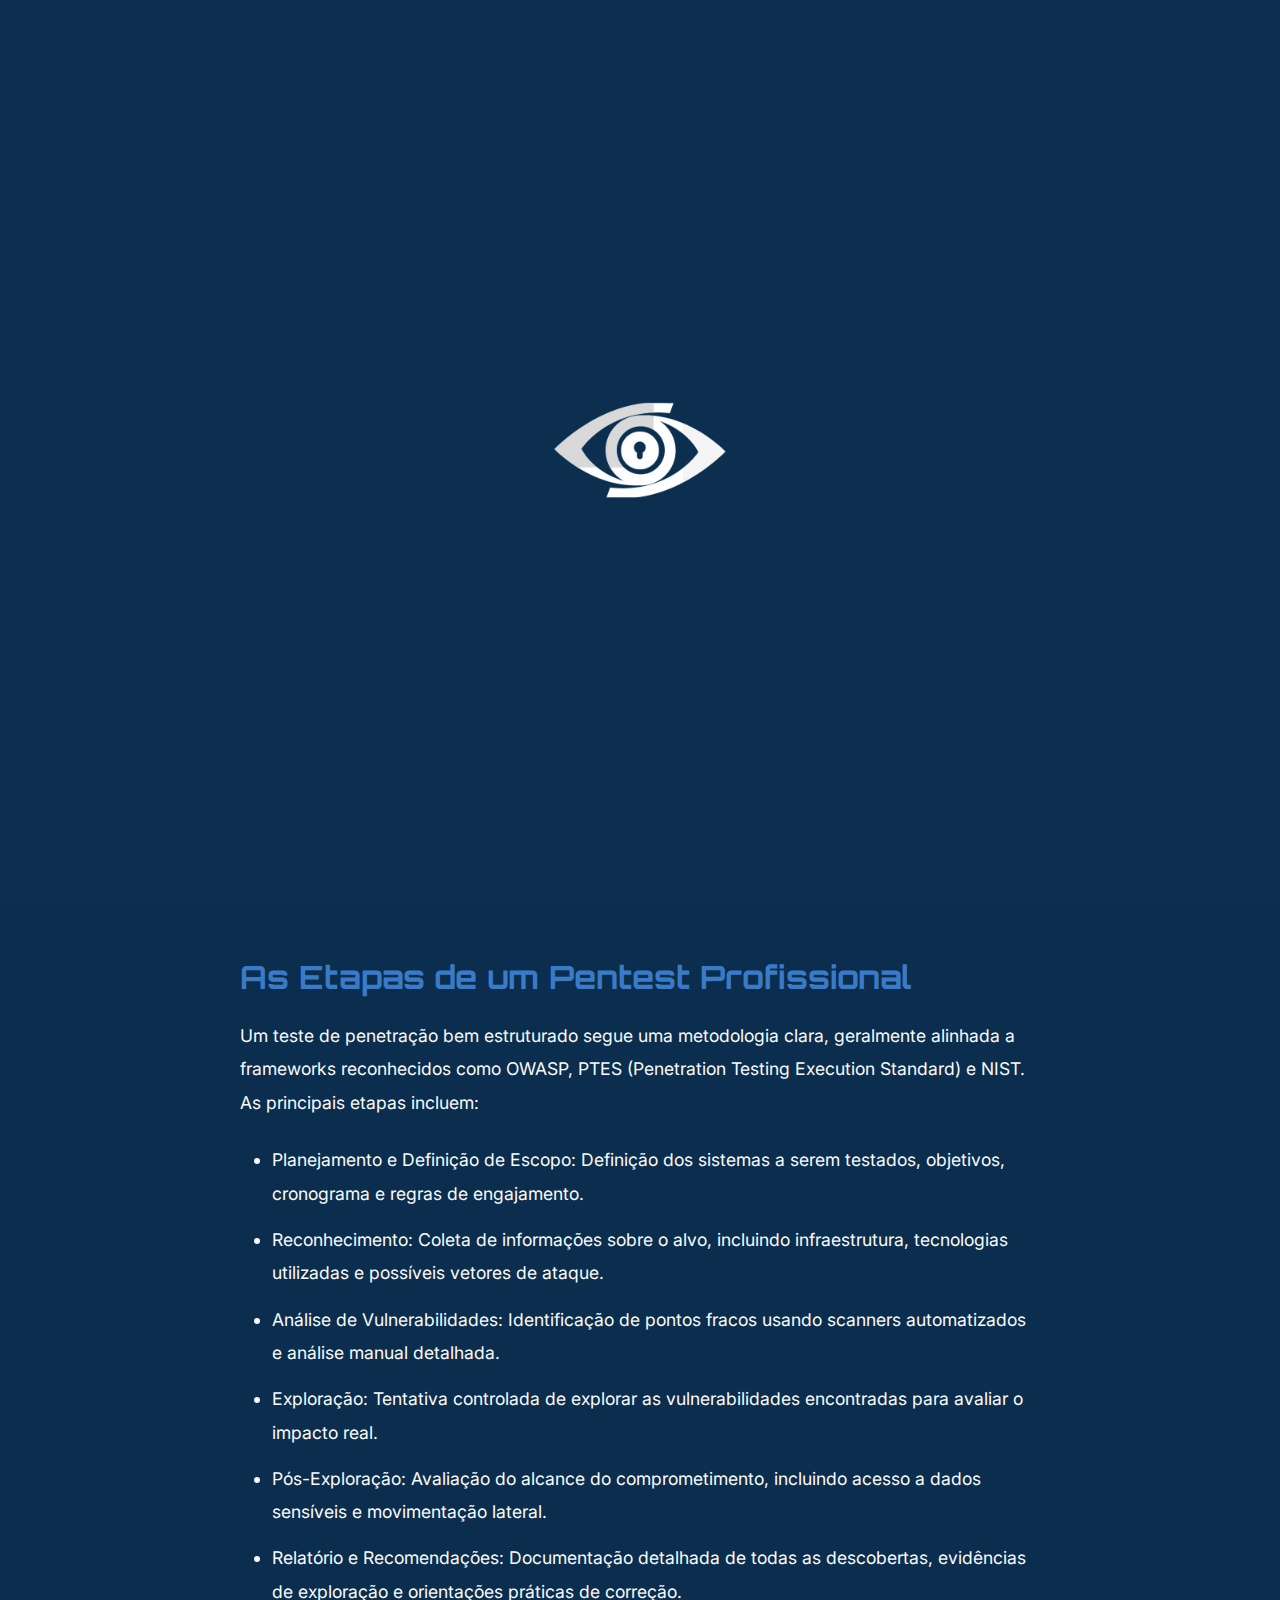
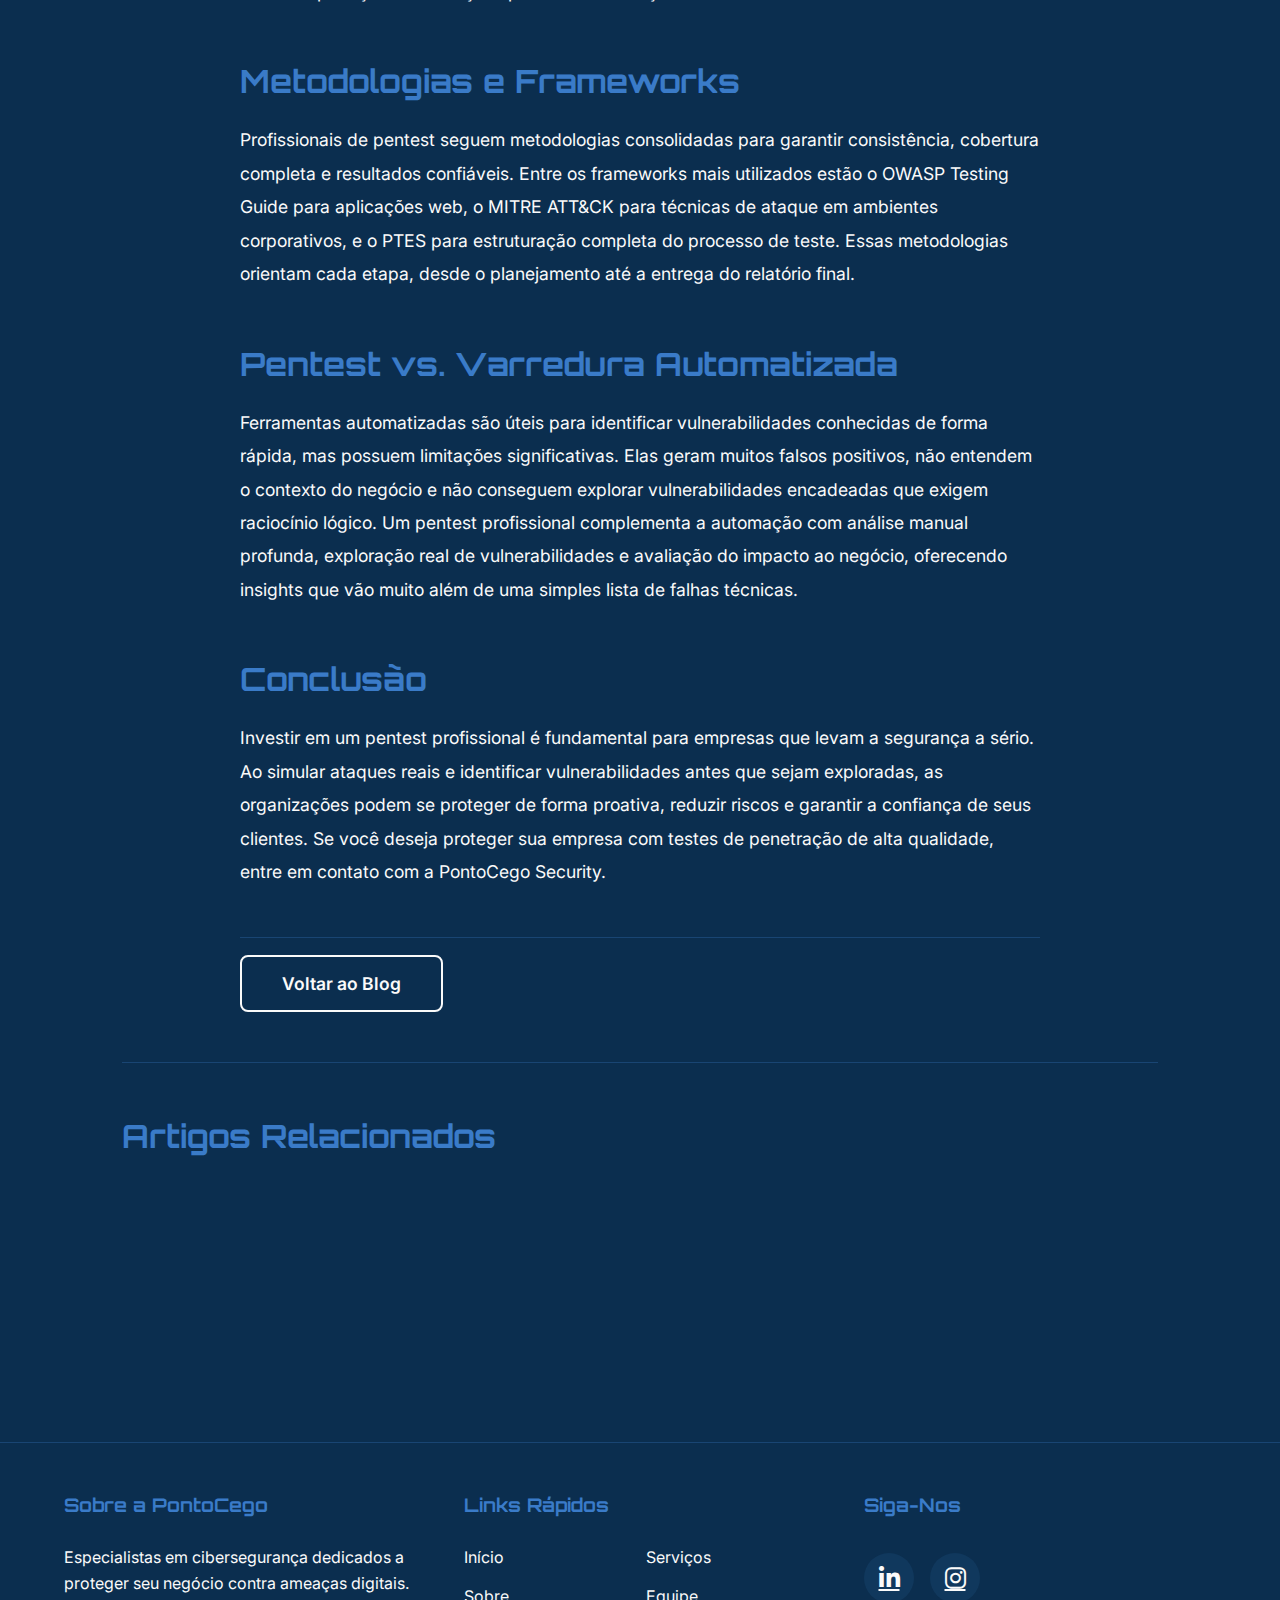
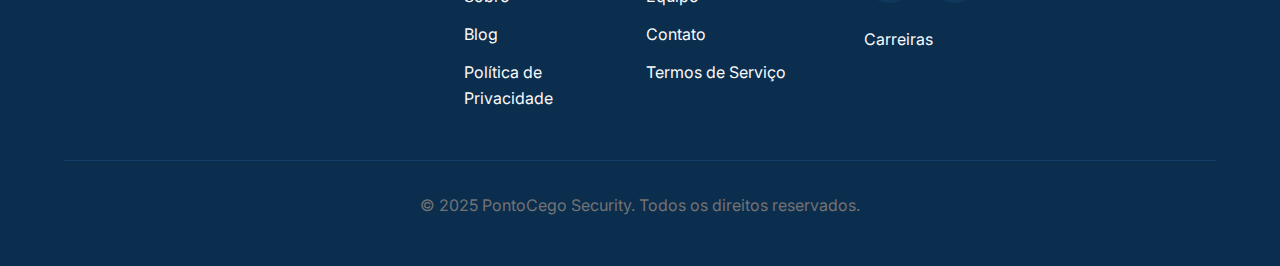
<file: blog-pentest-etapas.html>
<!DOCTYPE html>
<html lang="pt">
<head>
  <meta charset="UTF-8">
  <meta name="viewport" content="width=device-width, initial-scale=1.0">
  
  <!-- SEO Meta Tags -->
  <title>Por Dentro de um Pentest | PontoCego Security</title>
  <meta name="description" content="Entenda como funciona um teste de penetração profissional, desde o planejamento até o relatório final.">
  
  <!-- Favicon -->
  <link rel="icon" type="image/png" href="./assets/PontoCego.png">
  
  <!-- Stylesheets -->
  <link rel="stylesheet" href="./styles/styles.css">
  
  <!-- Font Awesome -->
  <link rel="stylesheet" href="https://cdnjs.cloudflare.com/ajax/libs/font-awesome/6.4.0/css/all.min.css">
</head>
<body>
  
  <!-- Page Loader -->
  <div id="page-loader">
    <img src="./assets/PontoCego.png" alt="PontoCego Security" class="loader-logo">
  </div>
  
  <!-- Navbar -->
  <nav>
    <div class="nav-container">
      <a href="./index.html">
        <img src="./assets/PontoCego-full.png" alt="PontoCego Security" class="nav-logo">
      </a>
      
      <div class="menu-toggle">
        <span></span>
        <span></span>
        <span></span>
      </div>
      
      <ul class="nav-links">
        <li><a href="./index.html" data-i18n="navHome">Início</a></li>
        <li><a href="./services.html" data-i18n="navServices">Serviços</a></li>
        <li><a href="./about.html" data-i18n="navAbout">Sobre</a></li>
        <li><a href="./team.html" data-i18n="navTeam">Equipe</a></li>
        <li><a href="./blog.html" data-i18n="navBlog">Blog</a></li>
        <li><a href="./contact.html" data-i18n="navContact">Contato</a></li>
        <li><button id="lang-toggle-btn" class="lang-toggle">EN</button></li>
      </ul>
    </div>
  </nav>
  
  <!-- Blog Post Header -->
  <section class="blog-post-header">
    <div class="section-container">
      <h1 class="blog-post-title" data-i18n="blogPost1Title">Por Dentro de um Pentest: Etapas, Metodologia e Boas Práticas</h1>
      <div class="blog-post-meta">
        <span data-i18n="blogPostAuthor">Equipe PontoCego Security</span>
        <span class="meta-separator">•</span>
        <span data-i18n="blogPost1Date">Publicado em 10 de outubro de 2025</span>
      </div>
    </div>
  </section>
  
  <!-- Blog Post Content -->
  <article class="blog-post-content">
    <div class="section-container">
      <div class="blog-post-body">
        
        <p class="lead" data-i18n="blogPost1Excerpt">
          Entenda como funciona um teste de penetração profissional, desde o planejamento até o relatório final. 
          Descubra quais metodologias são usadas, como as vulnerabilidades são exploradas e o que realmente diferencia um pentest técnico de uma simples varredura automatizada.
        </p>

        <h2 data-i18n="blogPost1Section1Title">O que é um Pentest?</h2>
        <p data-i18n="blogPost1Section1Text">
          Um teste de penetração, ou pentest, é uma avaliação de segurança autorizada que simula ataques reais contra sistemas, redes ou aplicações. 
          Diferentemente de scanners automatizados, um pentest combina ferramentas sofisticadas com expertise humana para identificar vulnerabilidades complexas 
          que máquinas sozinhas não conseguem detectar. O objetivo é descobrir falhas de segurança antes que atacantes mal-intencionados as explorem, 
          protegendo assim dados sensíveis, reputação empresarial e continuidade dos negócios.
        </p>

        <h2 data-i18n="blogPost1Section2Title">As Etapas de um Pentest Profissional</h2>
        <p data-i18n="blogPost1Section2Text">
          Um teste de penetração bem estruturado segue uma metodologia clara, geralmente alinhada a frameworks reconhecidos como OWASP, PTES (Penetration Testing Execution Standard) 
          e NIST. As principais etapas incluem:
        </p>
        <ul>
          <li data-i18n="blogPost1Bullet1"><strong>Planejamento e Definição de Escopo:</strong> Definição dos sistemas a serem testados, objetivos, cronograma e regras de engajamento.</li>
          <li data-i18n="blogPost1Bullet2"><strong>Reconhecimento:</strong> Coleta de informações sobre o alvo, incluindo infraestrutura, tecnologias utilizadas e possíveis vetores de ataque.</li>
          <li data-i18n="blogPost1Bullet3"><strong>Análise de Vulnerabilidades:</strong> Identificação de pontos fracos usando scanners automatizados e análise manual detalhada.</li>
          <li data-i18n="blogPost1Bullet4"><strong>Exploração:</strong> Tentativa controlada de explorar as vulnerabilidades encontradas para avaliar o impacto real.</li>
          <li data-i18n="blogPost1Bullet5"><strong>Pós-Exploração:</strong> Avaliação do alcance do comprometimento, incluindo acesso a dados sensíveis e movimentação lateral.</li>
          <li data-i18n="blogPost1Bullet6"><strong>Relatório e Recomendações:</strong> Documentação detalhada de todas as descobertas, evidências de exploração e orientações práticas de correção.</li>
        </ul>

        <h2 data-i18n="blogPost1Section3Title">Metodologias e Frameworks</h2>
        <p data-i18n="blogPost1Section3Text">
          Profissionais de pentest seguem metodologias consolidadas para garantir consistência, cobertura completa e resultados confiáveis. 
          Entre os frameworks mais utilizados estão o OWASP Testing Guide para aplicações web, o MITRE ATT&CK para técnicas de ataque em ambientes corporativos, 
          e o PTES para estruturação completa do processo de teste. Essas metodologias orientam cada etapa, desde o planejamento até a entrega do relatório final.
        </p>

        <h2 data-i18n="blogPost1Section4Title">Pentest vs. Varredura Automatizada</h2>
        <p data-i18n="blogPost1Section4Text">
          Ferramentas automatizadas são úteis para identificar vulnerabilidades conhecidas de forma rápida, mas possuem limitações significativas. 
          Elas geram muitos falsos positivos, não entendem o contexto do negócio e não conseguem explorar vulnerabilidades encadeadas que exigem raciocínio lógico. 
          Um pentest profissional complementa a automação com análise manual profunda, exploração real de vulnerabilidades e avaliação do impacto ao negócio, 
          oferecendo insights que vão muito além de uma simples lista de falhas técnicas.
        </p>

        <h2 data-i18n="blogPost1Section5Title">Conclusão</h2>
        <p data-i18n="blogPost1Section5Text">
          Investir em um pentest profissional é fundamental para empresas que levam a segurança a sério. 
          Ao simular ataques reais e identificar vulnerabilidades antes que sejam exploradas, as organizações podem se proteger de forma proativa, 
          reduzir riscos e garantir a confiança de seus clientes. Se você deseja proteger sua empresa com testes de penetração de alta qualidade, 
          entre em contato com a PontoCego Security.
        </p>

      </div>

      <div class="blog-post-footer">
        <a href="./blog.html" class="btn btn-secondary" data-i18n="btnBackToBlog">Voltar ao Blog</a>
      </div>

      <!-- Related Posts -->
      <div class="related-posts">
        <h3 data-i18n="relatedPostsTitle">Artigos Relacionados</h3>
        <div class="blog-grid">
          <article class="blog-card">
            <div class="blog-card-content">
              <h4 class="blog-card-title" data-i18n="blogPost2Title">Como a LGPD Afeta a Segurança da Sua Empresa</h4>
              <a href="./blog-lgpd-seguranca.html" class="btn btn-primary btn-small" data-i18n="btnReadMore">Ler Mais</a>
            </div>
          </article>
          <article class="blog-card">
            <div class="blog-card-content">
              <h4 class="blog-card-title" data-i18n="blogPost3Title">Ciberataques em Ascensão: As Ameaças Mais Comuns em 2025</h4>
              <a href="./blog-ciberataques-2025.html" class="btn btn-primary btn-small" data-i18n="btnReadMore">Ler Mais</a>
            </div>
          </article>
        </div>
      </div>

    </div>
  </article>
  
  <!-- WhatsApp Floating Button -->
  <a href="https://api.whatsapp.com/send?phone=5541995533551&text=Olá!%20Gostaria%20de%20saber%20mais%20sobre%20os%20serviços%20da%20PontoCego%20Security." 
     class="whatsapp-float" 
     target="_blank" 
     rel="noopener noreferrer"
     aria-label="WhatsApp">
      <svg xmlns="http://www.w3.org/2000/svg" fill="currentColor" viewBox="0 0 16 16">
          <path d="M13.601 2.326A7.854 7.854 0 0 0 7.994 0C3.627 0 .068 3.558.064 7.926c0 1.399.366 2.76 1.057 3.965L0 16l4.204-1.102a7.933 7.933 0 0 0 3.79.965h.004c4.368 0 7.926-3.558 7.93-7.93A7.898 7.898 0 0 0 13.6 2.326zM7.994 14.521a6.573 6.573 0 0 1-3.356-.92l-.24-.144-2.494.654.666-2.433-.156-.251a6.56 6.56 0 0 1-1.007-3.505c0-3.626 2.957-6.584 6.591-6.584a6.56 6.56 0 0 1 4.66 1.931 6.557 6.557 0 0 1 1.928 4.66c-.004 3.639-2.961 6.592-6.592 6.592zm3.615-4.934c-.197-.099-1.17-.578-1.353-.646-.182-.065-.315-.099-.445.099-.133.197-.513.646-.627.775-.114.133-.232.148-.43.05-.197-.1-.836-.308-1.592-.985-.59-.525-.985-1.175-1.103-1.372-.114-.198-.011-.304.088-.403.087-.088.197-.232.296-.346.1-.114.133-.198.198-.33.065-.134.034-.248-.015-.347-.05-.099-.445-1.076-.612-1.47-.16-.389-.323-.335-.445-.34-.114-.007-.247-.007-.38-.007a.729.729 0 0 0-.529.247c-.182.198-.691.677-.691 1.654 0 .977.71 1.916.81 2.049.098.133 1.394 2.132 3.383 2.992.47.205.84.326 1.129.418.475.152.904.129 1.246.08.38-.058 1.171-.48 1.338-.943.164-.464.164-.86.114-.943-.049-.084-.182-.133-.38-.232z"/>
      </svg>
  </a>
  
  <!-- Footer -->
  <footer>
    <div class="footer-container">
      <div class="footer-section">
        <h3 data-i18n="footerAbout">Sobre a PontoCego</h3>
        <p data-i18n="footerAboutText">Especialistas em cibersegurança dedicados a proteger seu negócio contra ameaças digitais.</p>
      </div>
      
      <div class="footer-section">
        <h3 data-i18n="footerQuickLinks">Links Rápidos</h3>
        <ul class="footer-links">
          <li><a href="./index.html" data-i18n="navHome">Início</a></li>
          <li><a href="./services.html" data-i18n="navServices">Serviços</a></li>
          <li><a href="./about.html" data-i18n="navAbout">Sobre</a></li>
          <li><a href="./team.html" data-i18n="navTeam">Equipe</a></li>
          <li><a href="./blog.html" data-i18n="navBlog">Blog</a></li>
          <li><a href="./contact.html" data-i18n="navContact">Contato</a></li>
          <li><a href="./privacy.html" data-i18n="privacyPolicy">Política de Privacidade</a></li>
          <li><a href="./termos.html" data-i18n="termsOfService">Termos de Serviço</a></li>
        </ul>
      </div>
      
      <div class="footer-section">
        <h3 data-i18n="footerFollowUs">Siga-Nos</h3>
        <div class="social-links">
          <a href="https://linkedin.com/company/pontocegosecurity" target="_blank" class="social-link" aria-label="LinkedIn">
            <i class="fab fa-linkedin-in"></i>
          </a>
          <a href="https://instagram.com/pontocegosecurity" target="_blank" class="social-link" aria-label="Instagram">
            <i class="fab fa-instagram"></i>
          </a>
        </div>
        <ul class="footer-links" style="margin-top: 1.5rem;">
          <li><a href="./carreiras.html" data-i18n="careers">Carreiras</a></li>
        </ul>
      </div>
    </div>
    
    <div class="footer-bottom">
      <p data-i18n="footerCopyright">© 2025 PontoCego Security. Todos os direitos reservados.</p>
    </div>
  </footer>
  
  <!-- Scripts -->
  <script src="./scripts/translations.js"></script>
  <script src="./scripts/loader.js"></script>
  <script src="./scripts/animations.js"></script>
</body>
</html>
</file>
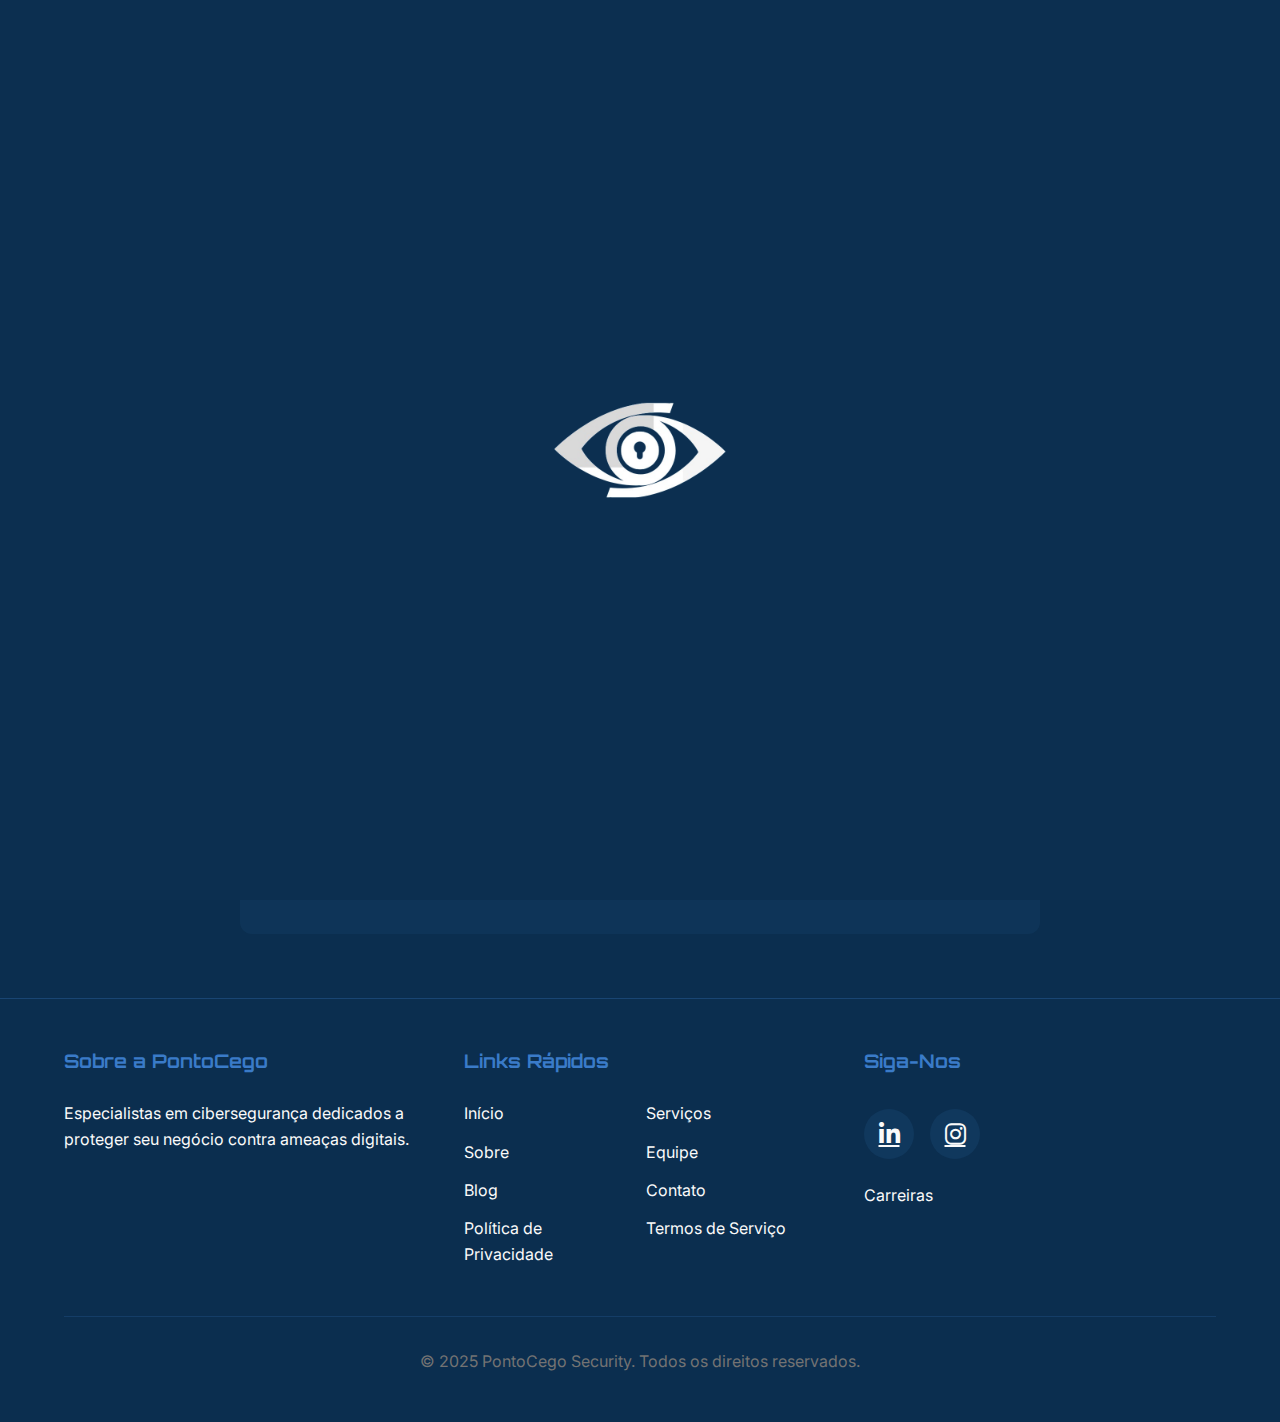
<file: carreiras.html>
<!DOCTYPE html>
<html lang="pt">
<head>
  <meta charset="UTF-8">
  <meta name="viewport" content="width=device-width, initial-scale=1.0">
  
  <!-- SEO Meta Tags -->
  <title>Carreiras | PontoCego Security</title>
  <meta name="description" content="Junte-se à equipe da PontoCego Security. Oportunidades voluntárias em cibersegurança.">
  
  <!-- Favicon -->
  <link rel="icon" type="image/png" href="./assets/PontoCego.png">
  
  <!-- Stylesheets -->
  <link rel="stylesheet" href="./styles/styles.css">
  
  <!-- Font Awesome -->
  <link rel="stylesheet" href="https://cdnjs.cloudflare.com/ajax/libs/font-awesome/6.4.0/css/all.min.css">
</head>
<body>
  
  <!-- Page Loader -->
  <div id="page-loader">
    <img src="./assets/PontoCego.png" alt="PontoCego Security" class="loader-logo">
  </div>
  
  <!-- Navbar -->
  <nav>
    <div class="nav-container">
      <a href="./index.html">
        <img src="./assets/PontoCego-full.png" alt="PontoCego Security" class="nav-logo">
      </a>
      
      <div class="menu-toggle">
        <span></span>
        <span></span>
        <span></span>
      </div>
      
      <ul class="nav-links">
        <li><a href="./index.html" data-i18n="navHome">Início</a></li>
        <li><a href="./services.html" data-i18n="navServices">Serviços</a></li>
        <li><a href="./about.html" data-i18n="navAbout">Sobre</a></li>
        <li><a href="./team.html" data-i18n="navTeam">Equipe</a></li>
        <li><a href="./blog.html" data-i18n="navBlog">Blog</a></li>
        <li><a href="./contact.html" data-i18n="navContact">Contato</a></li>
        <li><button id="lang-toggle-btn" class="lang-toggle">EN</button></li>
      </ul>
    </div>
  </nav>
  
  <!-- Careers Header -->
  <section class="page-header">
    <div class="section-container">
      <h1 class="section-title" data-i18n="careersTitle">Carreiras</h1>
      <p class="section-subtitle" data-i18n="careersSubtitle">
        Faça parte da nossa equipe
      </p>
    </div>
  </section>
  
  <!-- Careers Content -->
  <section class="careers-content">
    <div class="section-container">
      <div class="careers-text">
        <p data-i18n="careersPara1">
          Na PontoCego Security, acreditamos que segurança é mais do que tecnologia — é propósito.
        </p>
        <p data-i18n="careersPara2">
          Estamos em busca de profissionais e estudantes apaixonados por cibersegurança que queiram crescer conosco.
        </p>
        <p data-i18n="careersPara3">
          Atualmente, temos oportunidades voluntárias voltadas a pesquisa, desenvolvimento e suporte técnico.
        </p>
        <p data-i18n="careersPara4">
          Envie seu currículo para <a href="mailto:contact@pontocegosecurity.com" class="email-link">contact@pontocegosecurity.com</a>
        </p>
      </div>
    </div>
  </section>
  
  <!-- WhatsApp Floating Button -->
  <a href="https://api.whatsapp.com/send?phone=5541995533551&text=Olá!%20Gostaria%20de%20saber%20mais%20sobre%20os%20serviços%20da%20PontoCego%20Security." 
     class="whatsapp-float" 
     target="_blank" 
     rel="noopener noreferrer"
     aria-label="WhatsApp">
      <svg xmlns="http://www.w3.org/2000/svg" fill="currentColor" viewBox="0 0 16 16">
          <path d="M13.601 2.326A7.854 7.854 0 0 0 7.994 0C3.627 0 .068 3.558.064 7.926c0 1.399.366 2.76 1.057 3.965L0 16l4.204-1.102a7.933 7.933 0 0 0 3.79.965h.004c4.368 0 7.926-3.558 7.93-7.93A7.898 7.898 0 0 0 13.6 2.326zM7.994 14.521a6.573 6.573 0 0 1-3.356-.92l-.24-.144-2.494.654.666-2.433-.156-.251a6.56 6.56 0 0 1-1.007-3.505c0-3.626 2.957-6.584 6.591-6.584a6.56 6.56 0 0 1 4.66 1.931 6.557 6.557 0 0 1 1.928 4.66c-.004 3.639-2.961 6.592-6.592 6.592zm3.615-4.934c-.197-.099-1.17-.578-1.353-.646-.182-.065-.315-.099-.445.099-.133.197-.513.646-.627.775-.114.133-.232.148-.43.05-.197-.1-.836-.308-1.592-.985-.59-.525-.985-1.175-1.103-1.372-.114-.198-.011-.304.088-.403.087-.088.197-.232.296-.346.1-.114.133-.198.198-.33.065-.134.034-.248-.015-.347-.05-.099-.445-1.076-.612-1.47-.16-.389-.323-.335-.445-.34-.114-.007-.247-.007-.38-.007a.729.729 0 0 0-.529.247c-.182.198-.691.677-.691 1.654 0 .977.71 1.916.81 2.049.098.133 1.394 2.132 3.383 2.992.47.205.84.326 1.129.418.475.152.904.129 1.246.08.38-.058 1.171-.48 1.338-.943.164-.464.164-.86.114-.943-.049-.084-.182-.133-.38-.232z"/>
      </svg>
  </a>
  
  <!-- Footer -->
  <footer>
    <div class="footer-container">
      <div class="footer-section">
        <h3 data-i18n="footerAbout">Sobre a PontoCego</h3>
        <p data-i18n="footerAboutText">Especialistas em cibersegurança dedicados a proteger seu negócio contra ameaças digitais.</p>
      </div>
      
      <div class="footer-section">
        <h3 data-i18n="footerQuickLinks">Links Rápidos</h3>
        <ul class="footer-links">
          <li><a href="./index.html" data-i18n="navHome">Início</a></li>
          <li><a href="./services.html" data-i18n="navServices">Serviços</a></li>
          <li><a href="./about.html" data-i18n="navAbout">Sobre</a></li>
          <li><a href="./team.html" data-i18n="navTeam">Equipe</a></li>
          <li><a href="./blog.html" data-i18n="navBlog">Blog</a></li>
          <li><a href="./contact.html" data-i18n="navContact">Contato</a></li>
          <li><a href="./privacy.html" data-i18n="privacyPolicy">Política de Privacidade</a></li>
          <li><a href="./termos.html" data-i18n="termsOfService">Termos de Serviço</a></li>
        </ul>
      </div>
      
      <div class="footer-section">
        <h3 data-i18n="footerFollowUs">Siga-Nos</h3>
        <div class="social-links">
          <a href="https://linkedin.com/company/pontocegosecurity" target="_blank" class="social-link" aria-label="LinkedIn">
            <i class="fab fa-linkedin-in"></i>
          </a>
          <a href="https://instagram.com/pontocegosecurity" target="_blank" class="social-link" aria-label="Instagram">
            <i class="fab fa-instagram"></i>
          </a>
        </div>
        <ul class="footer-links" style="margin-top: 1.5rem;">
          <li><a href="./carreiras.html" data-i18n="careers">Carreiras</a></li>
        </ul>
      </div>
    </div>
    
    <div class="footer-bottom">
      <p data-i18n="footerCopyright">© 2025 PontoCego Security. Todos os direitos reservados.</p>
    </div>
  </footer>
  
  <!-- Scripts -->
  <script src="./scripts/translations.js"></script>
  <script src="./scripts/loader.js"></script>
  <script src="./scripts/animations.js"></script>
</body>
</html>
</file>
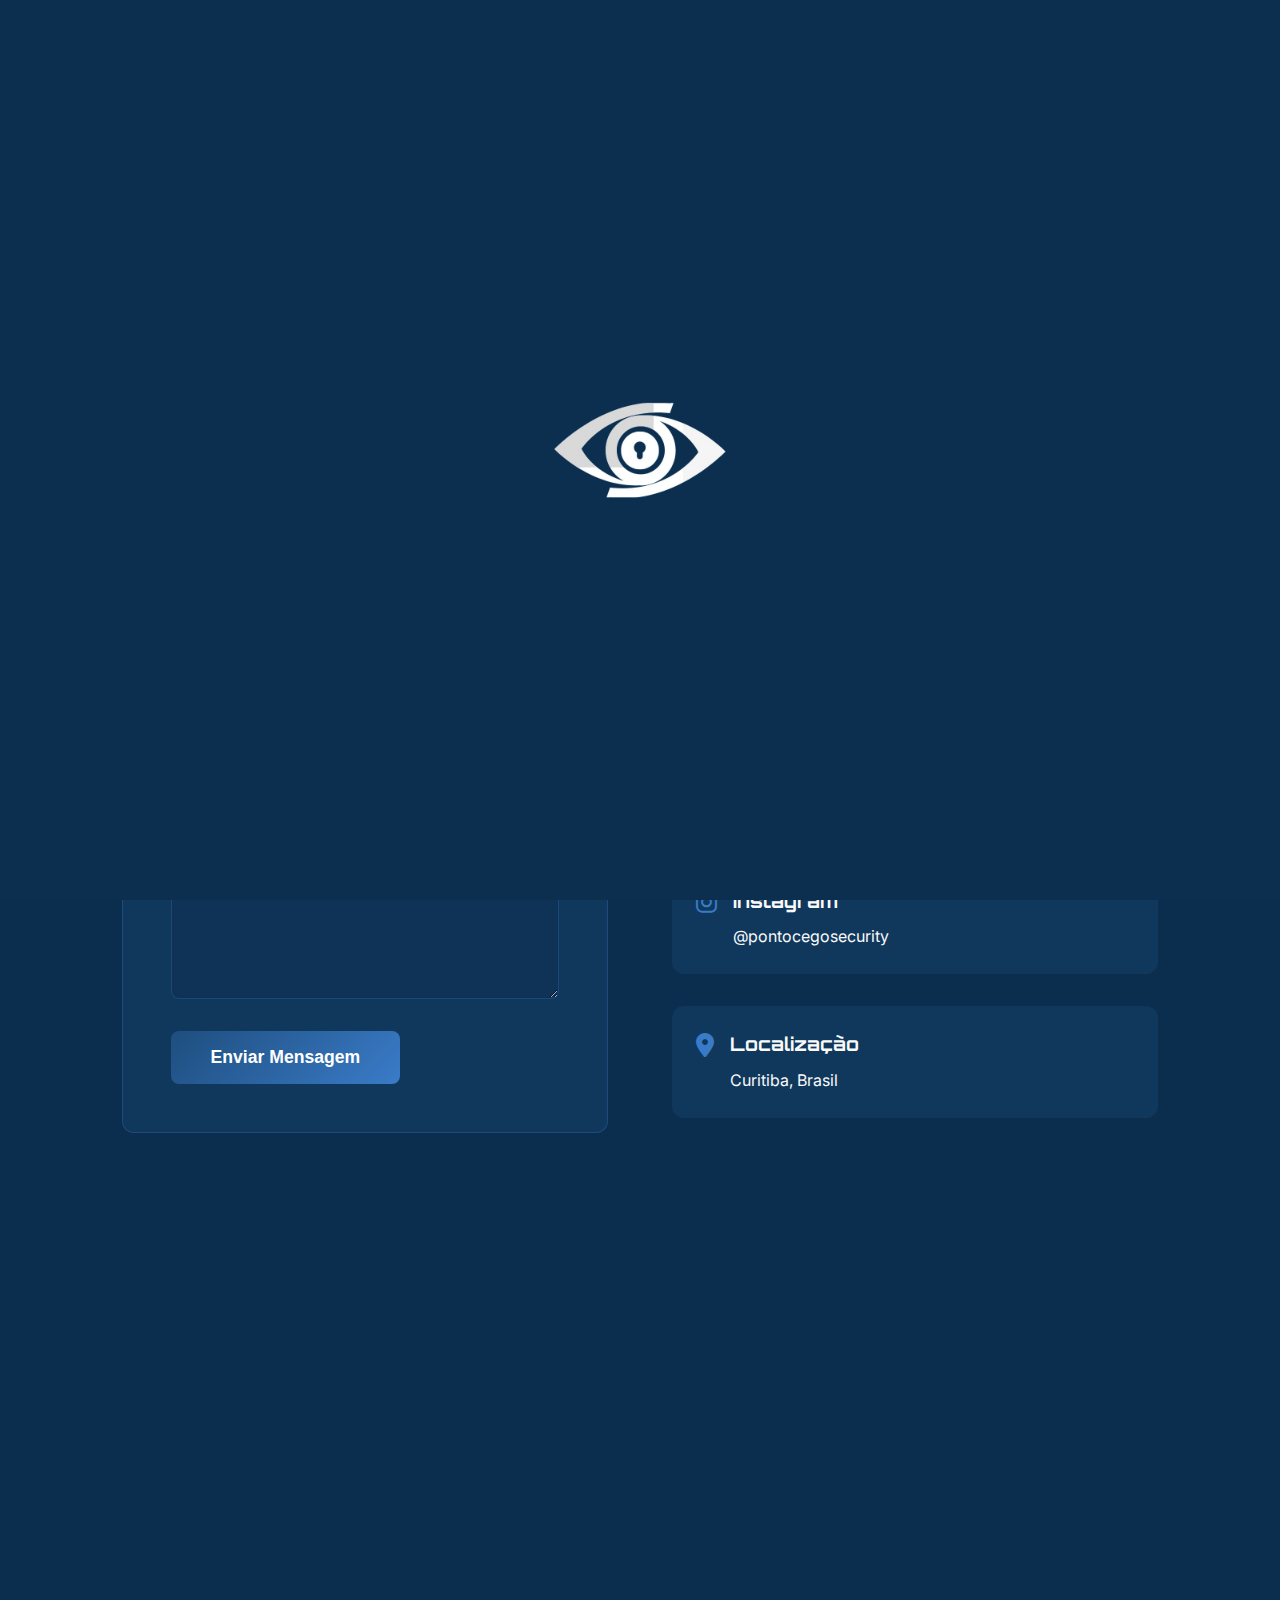
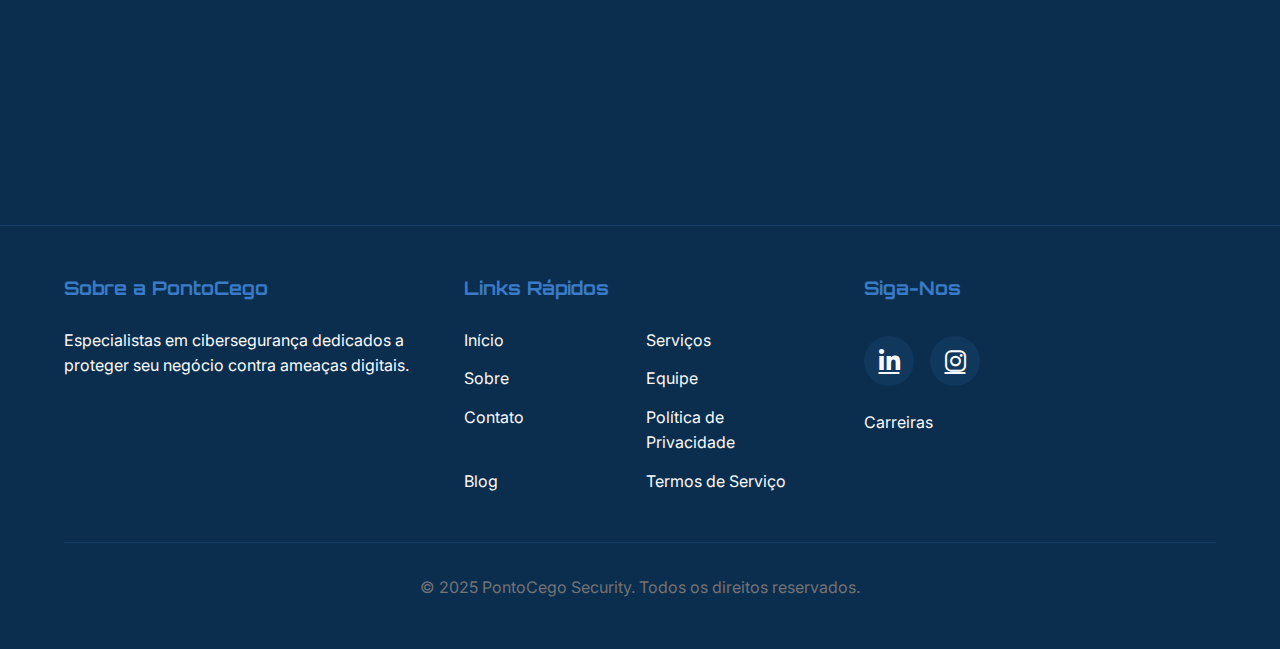
<file: contact.html>
<!DOCTYPE html>
<html lang="pt">
<head>
  <meta charset="UTF-8">
  <meta name="viewport" content="width=device-width, initial-scale=1.0">
  
  <!-- SEO Meta Tags -->
  <title>Contato | PontoCego Security</title>
  <meta name="description" content="Entre em contato com a PontoCego Security para proteger seu negócio contra ameaças cibernéticas.">
  <meta name="keywords" content="contato pontocego, solicitar orçamento, cibersegurança">
  
  <!-- Open Graph Meta Tags -->
  <meta property="og:title" content="Contato | PontoCego Security">
  <meta property="og:description" content="Estamos prontos para ajudar a proteger seu negócio.">
  <meta property="og:type" content="website">
  <meta property="og:image" content="./assets/PontoCego-full.png">
  
  <!-- Favicon -->
  <link rel="icon" type="image/png" href="./assets/PontoCego.png">
  
  <!-- Stylesheets -->
  <link rel="stylesheet" href="./styles/styles.css">
  
  <!-- Font Awesome -->
  <link rel="stylesheet" href="https://cdnjs.cloudflare.com/ajax/libs/font-awesome/6.4.0/css/all.min.css">
</head>
<body>
  
  <!-- Page Loader -->
  <div id="page-loader">
    <img src="./assets/PontoCego.png" alt="PontoCego Security" class="loader-logo">
  </div>
  
  <!-- Navbar -->
  <nav>
    <div class="nav-container">
      <a href="./index.html">
        <img src="./assets/PontoCego-full.png" alt="PontoCego Security" class="nav-logo">
      </a>
      
      <div class="menu-toggle">
        <span></span>
        <span></span>
        <span></span>
      </div>
      
      <ul class="nav-links">
        <li><a href="./index.html" data-i18n="navHome">Início</a></li>
        <li><a href="./services.html" data-i18n="navServices">Serviços</a></li>
        <li><a href="./about.html" data-i18n="navAbout">Sobre</a></li>
        <li><a href="./team.html" data-i18n="navTeam">Equipe</a></li>
        <li><a href="./blog.html" data-i18n="navBlog">Blog</a></li>
        <li><a href="./contact.html" data-i18n="navContact">Contato</a></li>
        <li><button id="lang-toggle-btn" class="lang-toggle">EN</button></li>
      </ul>
    </div>
  </nav>
  
  <!-- Contact Header -->
  <section class="section-header-gradient">
    <div class="section-container">
      <h2 class="section-title" data-i18n="contactTitle">Entre em Contato</h2>
      <p class="section-subtitle" data-i18n="contactSubtitle">Estamos prontos para ajudar a proteger seu negócio</p>
    </div>
  </section>
  
  <!-- Contact Content -->
  <section style="min-height: 100vh;">
    <div class="section-container">
      
      <div class="contact-container">
        <!-- Contact Form -->
        <div class="contact-form">
          <h3 style="margin-bottom: 2rem; color: #3A7BC8;" data-i18n="contactFormTitle">Envie uma Mensagem</h3>
          
          <div class="success-message">
            <span data-i18n="successMessage">Mensagem enviada com sucesso! Entraremos em contato em breve.</span>
          </div>
          
          <!-- Replace YOUR_FORMSPREE_ENDPOINT with your actual Formspree endpoint -->
          <form id="contact-form" action="https://formspree.io/f/myzbagnz" method="POST">
            <div class="form-group">
              <label for="name" data-i18n="labelName">Nome</label>
              <input type="text" id="name" name="name" required>
            </div>
            
            <div class="form-group">
              <label for="email" data-i18n="labelEmail">E-mail</label>
              <input type="email" id="email" name="email" required>
            </div>
            
            <div class="form-group">
              <label for="message" data-i18n="labelMessage">Mensagem</label>
              <textarea id="message" name="message" required></textarea>
            </div>
            
            <button type="submit" class="btn btn-primary" data-i18n="btnSend">Enviar Mensagem</button>
          </form>
        </div>
        
        <!-- Contact Info -->
        <div class="contact-info">
          <h3 style="margin-bottom: 2rem; color: #3A7BC8;" data-i18n="contactInfoTitle">Informações de Contato</h3>
          
          <div class="contact-item">
            <i class="fas fa-envelope"></i>
            <div class="contact-item-content">
              <h3 data-i18n="emailLabel">E-mail</h3>
              <a href="mailto:contact@pontocegosecurity.com">contact@pontocegosecurity.com</a>
            </div>
          </div>
          
          <div class="contact-item">
            <i class="fab fa-linkedin"></i>
            <div class="contact-item-content">
              <h3 data-i18n="linkedinLabel">LinkedIn</h3>
              <a href="https://linkedin.com/company/pontocegosecurity" target="_blank">linkedin.com/company/pontocegosecurity</a>
            </div>
          </div>
          
          <div class="contact-item">
            <i class="fab fa-instagram"></i>
            <div class="contact-item-content">
              <h3 data-i18n="instagramLabel">Instagram</h3>
              <a href="https://instagram.com/pontocegosecurity" target="_blank">@pontocegosecurity</a>
            </div>
          </div>
          
          <div class="contact-item">
            <i class="fas fa-map-marker-alt"></i>
            <div class="contact-item-content">
              <h3 data-i18n="locationLabel">Localização</h3>
              <p data-i18n="locationText">Curitiba, Brasil</p>
            </div>
          </div>
        </div>
      
      <!-- Google Maps -->
      <div class="map-container">
        <!-- Replace with your actual Google Maps embed code -->
        <iframe src="https://www.google.com/maps/embed?pb=!1m18!1m12!1m3!1d14407.094768607098!2d-49.26322618669614!3d-25.47923116567633!2m3!1f0!2f0!3f0!3m2!1i1024!2i768!4f13.1!3m3!1m2!1s0x94dcfb2c1b9f5bc5%3A0x132226358cce31c8!2sHauer%2C%20Curitiba%20-%20State%20of%20Paran%C3%A1%2C%20Brazil!5e0!3m2!1sen!2sus!4v1761377610917!5m2!1sen!2sus" width="600" height="450" style="border:0;" allowfullscreen="" loading="lazy" referrerpolicy="no-referrer-when-downgrade"></iframe>
      </div>
    </div>
  </section>
  
  <!-- Footer -->
  <footer>
    <div class="footer-container">
      <div class="footer-section">
        <h3 data-i18n="footerAbout">Sobre a PontoCego</h3>
        <p data-i18n="footerAboutText">Especialistas em cibersegurança dedicados a proteger seu negócio contra ameaças digitais.</p>
      </div>
      
      <div class="footer-section">
        <h3 data-i18n="footerQuickLinks">Links Rápidos</h3>
        <ul class="footer-links">
          <li><a href="./index.html" data-i18n="navHome">Início</a></li>
          <li><a href="./services.html" data-i18n="navServices">Serviços</a></li>
          <li><a href="./about.html" data-i18n="navAbout">Sobre</a></li>
          <li><a href="./team.html" data-i18n="navTeam">Equipe</a></li>
          <li><a href="./contact.html" data-i18n="navContact">Contato</a></li>
          <li><a href="./privacy.html" data-i18n="privacyPolicy">Política de Privacidade</a></li>
                  <li><a href="./blog.html" data-i18n="navBlog">Blog</a></li>
          <li><a href="./termos.html" data-i18n="termsOfService">Termos de Serviço</a></li>
        </ul>
      </div>
      
      <div class="footer-section">
        <h3 data-i18n="footerFollowUs">Siga-Nos</h3>
        <div class="social-links">
          <a href="https://linkedin.com/company/pontocegosecurity" target="_blank" class="social-link" aria-label="LinkedIn">
            <i class="fab fa-linkedin-in"></i>
          </a>
          <a href="https://instagram.com/pontocegosecurity" target="_blank" class="social-link" aria-label="Instagram">
            <i class="fab fa-instagram"></i>
          </a>
        </div>
        <ul class="footer-links" style="margin-top: 1.5rem;">
          <li><a href="./carreiras.html" data-i18n="careers">Carreiras</a></li>
        </ul>
      </div>
    </div>
    
    <div class="footer-bottom">
      <p data-i18n="footerCopyright">© 2025 PontoCego Security. Todos os direitos reservados.</p>
    </div>
  </footer>
  
  <!-- WhatsApp Floating Button -->
  <a href="https://api.whatsapp.com/send?phone=5541995533551&text=Olá!%20Gostaria%20de%20saber%20mais%20sobre%20os%20serviços%20da%20PontoCego%20Security." 
    class="whatsapp-float" 
    target="_blank" 
    rel="noopener noreferrer"
    aria-label="WhatsApp">
    <svg xmlns="http://www.w3.org/2000/svg" fill="currentColor" viewBox="0 0 16 16">
                  <path d="M13.601 2.326A7.854 7.854 0 0 0 7.994 0C3.627 0 .068 3.558.064 7.926c0 1.399.366 2.76 1.057 3.965L0 16l4.204-1.102a7.933 7.933 0 0 0 3.79.965h.004c4.368 0 7.926-3.558 7.93-7.93A7.898 7.898 0 0 0 13.6 2.326zM7.994 14.521a6.573 6.573 0 0 1-3.356-.92l-.24-.144-2.494.654.666-2.433-.156-.251a6.56 6.56 0 0 1-1.007-3.505c0-3.626 2.957-6.584 6.591-6.584a6.56 6.56 0 0 1 4.66 1.931 6.557 6.557 0 0 1 1.928 4.66c-.004 3.639-2.961 6.592-6.592 6.592zm3.615-4.934c-.197-.099-1.17-.578-1.353-.646-.182-.065-.315-.099-.445.099-.133.197-.513.646-.627.775-.114.133-.232.148-.43.05-.197-.1-.836-.308-1.592-.985-.59-.525-.985-1.175-1.103-1.372-.114-.198-.011-.304.088-.403.087-.088.197-.232.296-.346.1-.114.133-.198.198-.33.065-.134.034-.248-.015-.347-.05-.099-.445-1.076-.612-1.47-.16-.389-.323-.335-.445-.34-.114-.007-.247-.007-.38-.007a.729.729 0 0 0-.529.247c-.182.198-.691.677-.691 1.654 0 .977.71 1.916.81 2.049.098.133 1.394 2.132 3.383 2.992.47.205.84.326 1.129.418.475.152.904.129 1.246.08.38-.058 1.171-.48 1.338-.943.164-.464.164-.86.114-.943-.049-.084-.182-.133-.38-.232z"/>
              </svg>
          </a>
  
  <!-- Scripts -->
  <script src="./scripts/translations.js"></script>
  <script src="./scripts/loader.js"></script>
  <script src="./scripts/animations.js"></script>
</body>
</html>
</file>
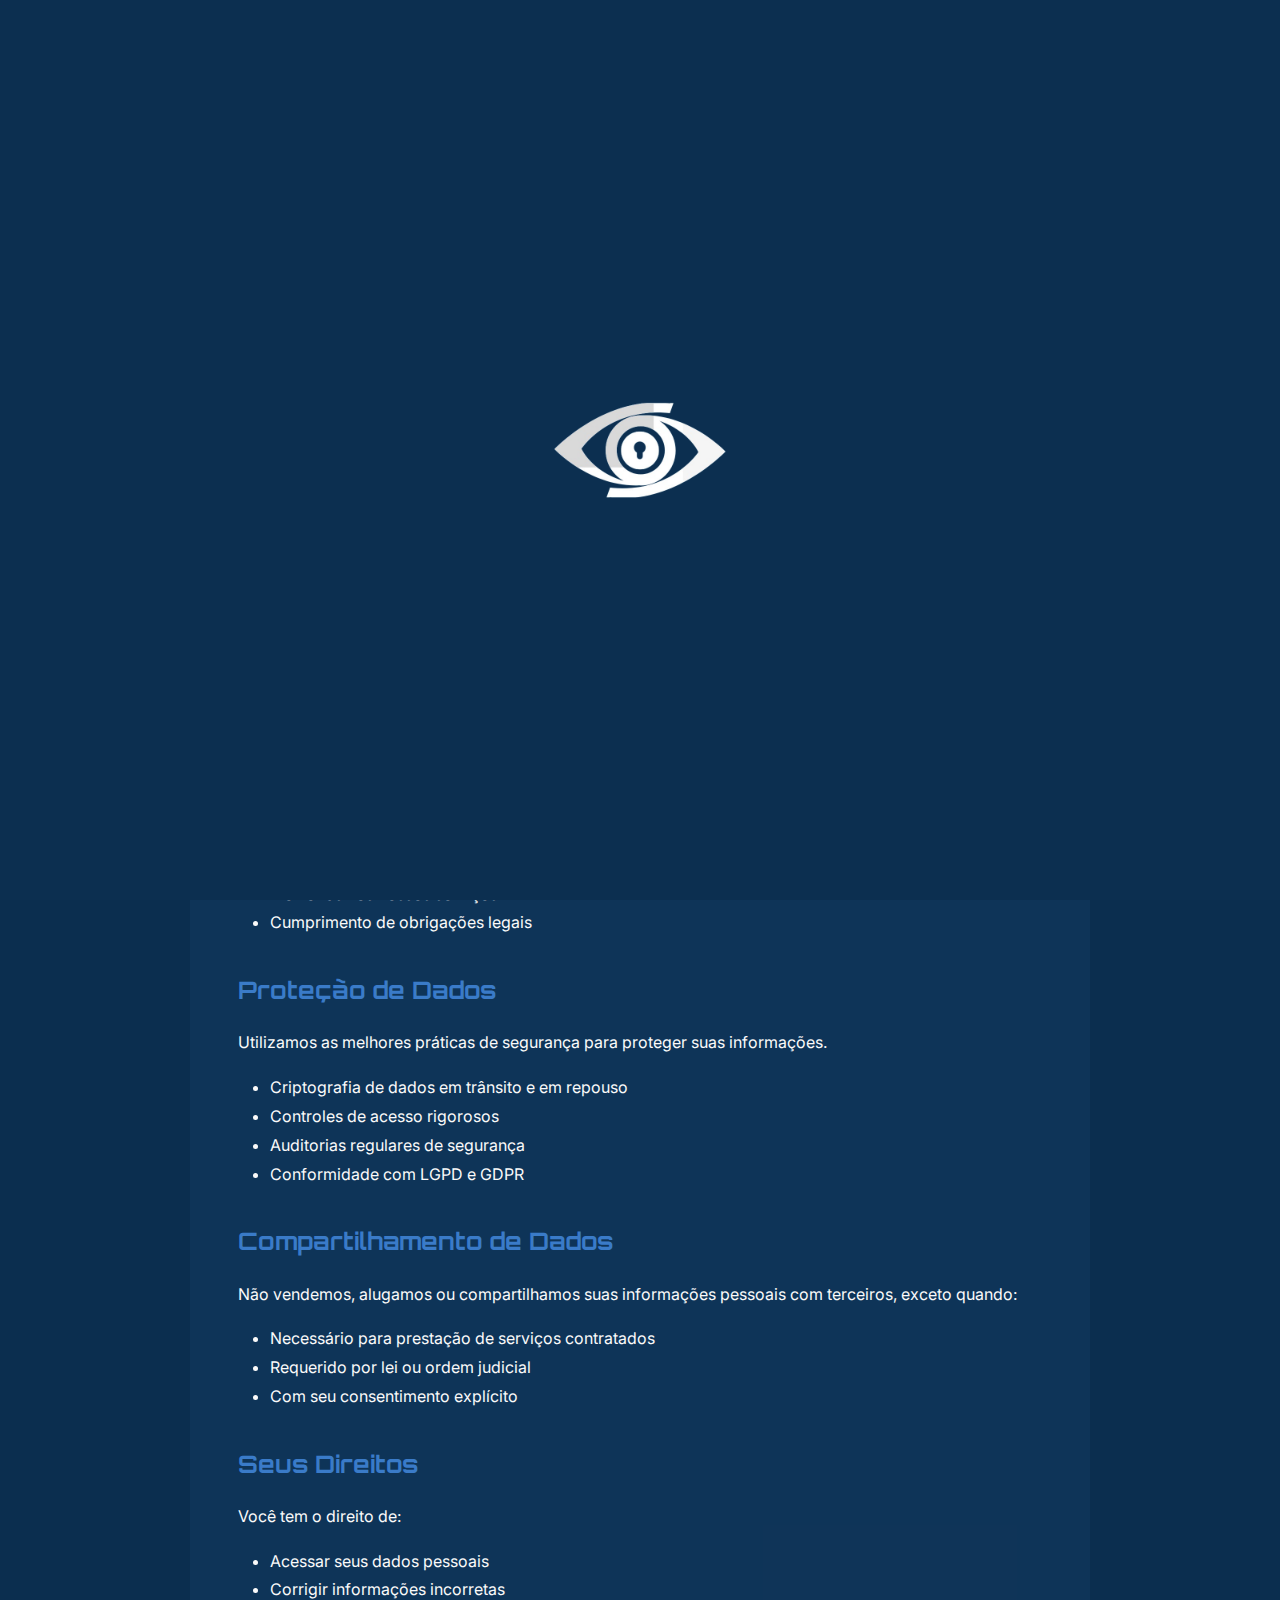
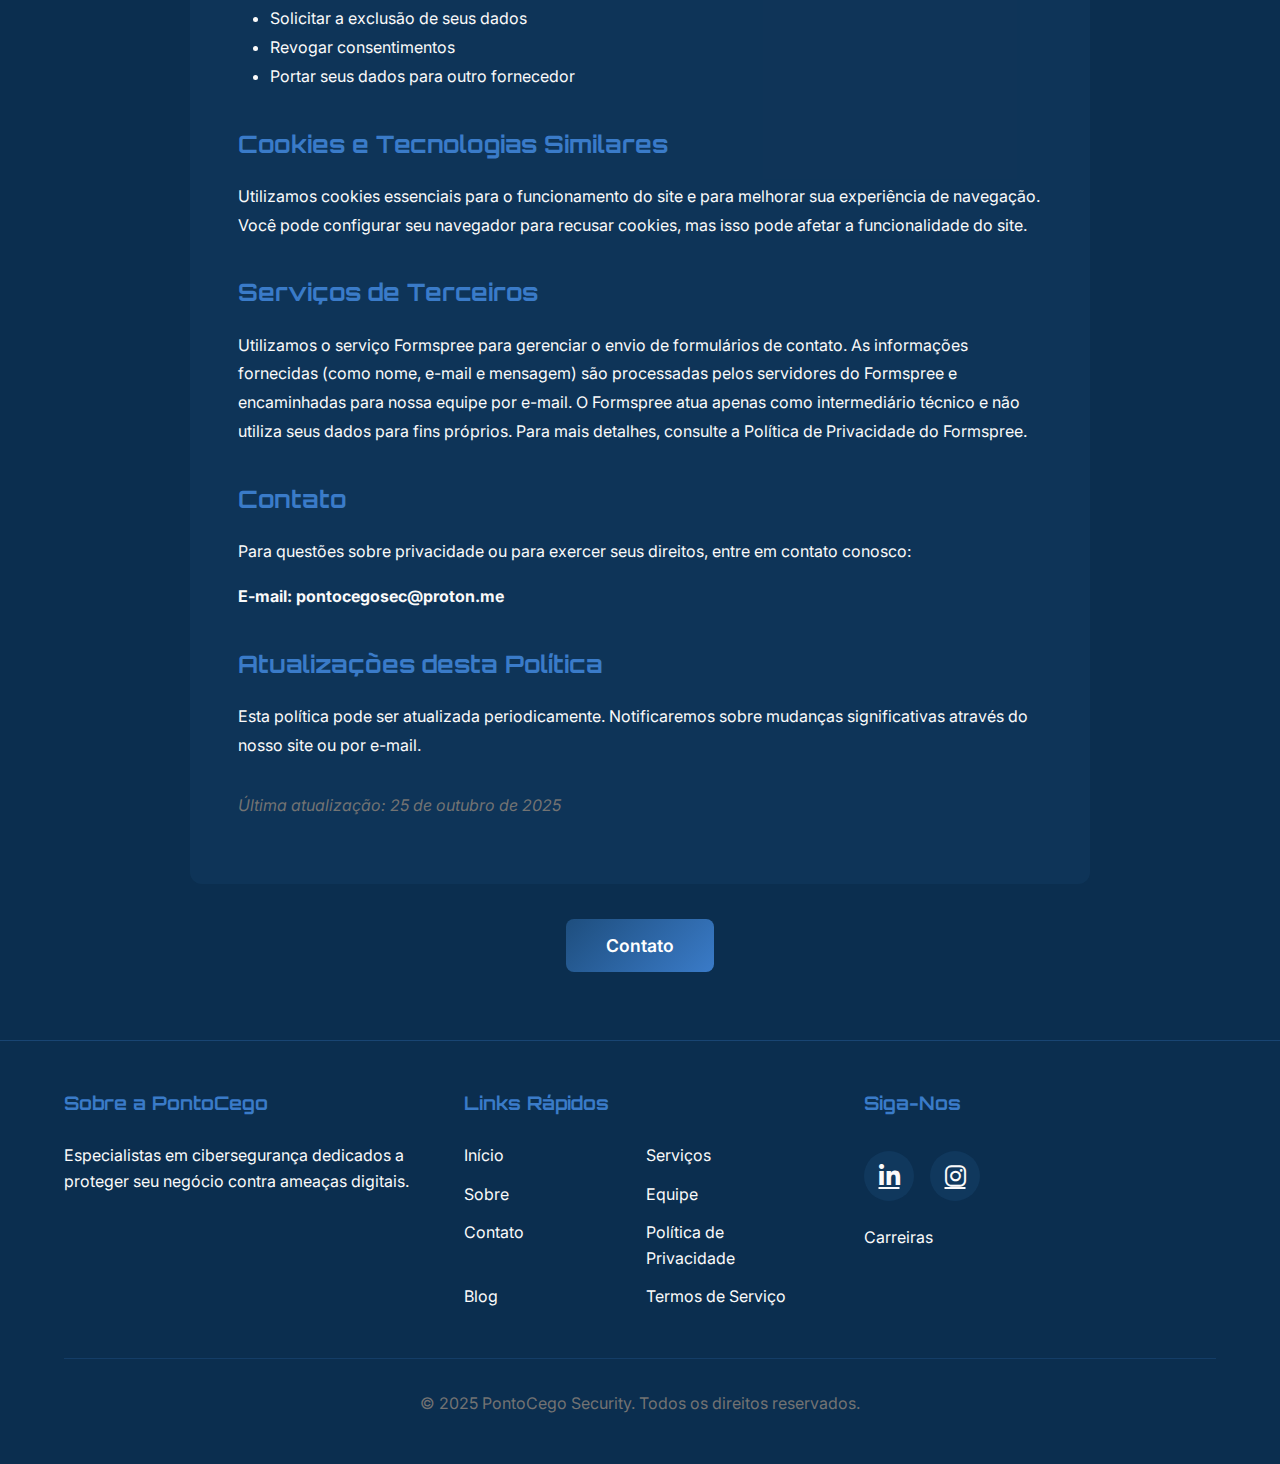
<file: privacy.html>
<!DOCTYPE html>
<html lang="pt">
<head>
  <meta charset="UTF-8">
  <meta name="viewport" content="width=device-width, initial-scale=1.0">
  
  <!-- SEO Meta Tags -->
  <title>Política de Privacidade | PontoCego Security</title>
  <meta name="description" content="Política de privacidade da PontoCego Security - Como protegemos suas informações.">
  <meta name="keywords" content="política de privacidade, proteção de dados, LGPD, GDPR">
  
  <!-- Open Graph Meta Tags -->
  <meta property="og:title" content="Política de Privacidade | PontoCego Security">
  <meta property="og:description" content="Como protegemos suas informações.">
  <meta property="og:type" content="website">
  <meta property="og:image" content="./assets/PontoCego-full.png">
  
  <!-- Favicon -->
  <link rel="icon" type="image/png" href="./assets/PontoCego.png">
  
  <!-- Stylesheets -->
  <link rel="stylesheet" href="./styles/styles.css">
  
  <!-- Font Awesome -->
  <link rel="stylesheet" href="https://cdnjs.cloudflare.com/ajax/libs/font-awesome/6.4.0/css/all.min.css">
</head>
<body>
  
  <!-- Page Loader -->
  <div id="page-loader">
    <img src="./assets/PontoCego.png" alt="PontoCego Security" class="loader-logo">
  </div>
  
  <!-- Navbar -->
  <nav>
    <div class="nav-container">
      <a href="./index.html">
        <img src="./assets/PontoCego-full.png" alt="PontoCego Security" class="nav-logo">
      </a>
      
      <div class="menu-toggle">
        <span></span>
        <span></span>
        <span></span>
      </div>
      
      <ul class="nav-links">
        <li><a href="./index.html" data-i18n="navHome">Início</a></li>
        <li><a href="./services.html" data-i18n="navServices">Serviços</a></li>
        <li><a href="./about.html" data-i18n="navAbout">Sobre</a></li>
        <li><a href="./team.html" data-i18n="navTeam">Equipe</a></li>
        <li><a href="./blog.html" data-i18n="navBlog">Blog</a></li>
        <li><a href="./contact.html" data-i18n="navContact">Contato</a></li>
        <li><button id="lang-toggle-btn" class="lang-toggle">EN</button></li>
      </ul>
    </div>
  </nav>
  
  <!-- Privacy Header -->
  <section class="section-header-gradient">
    <div class="section-container">
      <h2 class="section-title" data-i18n="privacyTitle">Política de Privacidade</h2>
    </div>
  </section>
  
  <!-- Privacy Content -->
  <section style="min-height: 100vh;">
    <div class="section-container">
      
      <div class="privacy-content">
        <p data-i18n="privacyIntro">Na PontoCego Security, levamos sua privacidade a sério.</p>
        
        <h2 data-i18n="privacySection1Title">Coleta de Informações</h2>
        <p data-i18n="privacySection1Text">Coletamos apenas as informações necessárias para fornecer nossos serviços de forma eficaz.</p>
        <ul>
          <li data-i18n="privacySection1Bullet1">Informações de contato (nome, e-mail, telefone)</li>
          <li data-i18n="privacySection1Bullet2">Informações da empresa</li>
          <li data-i18n="privacySection1Bullet3">Dados técnicos necessários para avaliações de segurança</li>
        </ul>
        
        <h2 data-i18n="privacySection2Title">Uso de Informações</h2>
        <p data-i18n="privacySection2Text">Suas informações são usadas exclusivamente para melhorar nossos serviços e comunicação.</p>
        <ul>
          <li data-i18n="privacySection2Bullet1">Prestação de serviços de cibersegurança</li>
          <li data-i18n="privacySection2Bullet2">Comunicação sobre projetos e propostas</li>
          <li data-i18n="privacySection2Bullet3">Melhorias nos nossos serviços</li>
          <li data-i18n="privacySection2Bullet4">Cumprimento de obrigações legais</li>
        </ul>
        
        <h2 data-i18n="privacySection3Title">Proteção de Dados</h2>
        <p data-i18n="privacySection3Text">Utilizamos as melhores práticas de segurança para proteger suas informações.</p>
        <ul>
          <li data-i18n="privacySection3Bullet1">Criptografia de dados em trânsito e em repouso</li>
          <li data-i18n="privacySection3Bullet2">Controles de acesso rigorosos</li>
          <li data-i18n="privacySection3Bullet3">Auditorias regulares de segurança</li>
          <li data-i18n="privacySection3Bullet4">Conformidade com LGPD e GDPR</li>
        </ul>
        
        <h2 data-i18n="privacySection4Title">Compartilhamento de Dados</h2>
        <p data-i18n="privacySection4Text">Não vendemos, alugamos ou compartilhamos suas informações pessoais com terceiros, exceto quando:</p>
        <ul>
          <li data-i18n="privacySection4Bullet1">Necessário para prestação de serviços contratados</li>
          <li data-i18n="privacySection4Bullet2">Requerido por lei ou ordem judicial</li>
          <li data-i18n="privacySection4Bullet3">Com seu consentimento explícito</li>
        </ul>
        
        <h2 data-i18n="privacySection5Title">Seus Direitos</h2>
        <p data-i18n="privacySection5Text">Você tem o direito de:</p>
        <ul>
          <li data-i18n="privacySection5Bullet1">Acessar seus dados pessoais</li>
          <li data-i18n="privacySection5Bullet2">Corrigir informações incorretas</li>
          <li data-i18n="privacySection5Bullet3">Solicitar a exclusão de seus dados</li>
          <li data-i18n="privacySection5Bullet4">Revogar consentimentos</li>
          <li data-i18n="privacySection5Bullet5">Portar seus dados para outro fornecedor</li>
        </ul>
        
        <h2 data-i18n="privacySection6Title">Cookies e Tecnologias Similares</h2>
        <p data-i18n="privacySection6Text">Utilizamos cookies essenciais para o funcionamento do site e para melhorar sua experiência de navegação. Você pode configurar seu navegador para recusar cookies, mas isso pode afetar a funcionalidade do site.</p>

        <h2 data-i18n="privacySection7Title">Serviços de Terceiros</h2>
        <p data-i18n="privacySection7Text">Utilizamos o serviço Formspree para gerenciar o envio de formulários de contato. As informações fornecidas (como nome, e-mail e mensagem) são processadas pelos servidores do Formspree e encaminhadas para nossa equipe por e-mail. O Formspree atua apenas como intermediário técnico e não utiliza seus dados para fins próprios. Para mais detalhes, consulte a Política de Privacidade do Formspree.</p>
        
        <h2 data-i18n="privacySection8Title">Contato</h2>
        <p data-i18n="privacySection8Text">Para questões sobre privacidade ou para exercer seus direitos, entre em contato conosco:</p>
        <p><strong data-i18n="privacySection8Email">E-mail: pontocegosec@proton.me</strong></p>
        
        <h2 data-i18n="privacySection9Title">Atualizações desta Política</h2>
        <p data-i18n="privacySection9Text">Esta política pode ser atualizada periodicamente. Notificaremos sobre mudanças significativas através do nosso site ou por e-mail.</p>
        
        <p style="margin-top: 2rem; color: #737373;"><em data-i18n="privacyLastUpdate">Última atualização: 25 de outubro de 2025</em></p>
      </div>
      
      <div class="text-center mt-4">
        <a href="./contact.html" class="btn btn-primary" data-i18n="navContact">Contato</a>
      </div>
    </div>
  </section>
  
  <!-- Footer -->
  <footer>
    <div class="footer-container">
      <div class="footer-section">
        <h3 data-i18n="footerAbout">Sobre a PontoCego</h3>
        <p data-i18n="footerAboutText">Especialistas em cibersegurança dedicados a proteger seu negócio contra ameaças digitais.</p>
      </div>
      
      <div class="footer-section">
        <h3 data-i18n="footerQuickLinks">Links Rápidos</h3>
        <ul class="footer-links">
          <li><a href="./index.html" data-i18n="navHome">Início</a></li>
          <li><a href="./services.html" data-i18n="navServices">Serviços</a></li>
          <li><a href="./about.html" data-i18n="navAbout">Sobre</a></li>
          <li><a href="./team.html" data-i18n="navTeam">Equipe</a></li>
          <li><a href="./contact.html" data-i18n="navContact">Contato</a></li>
          <li><a href="./privacy.html" data-i18n="privacyPolicy">Política de Privacidade</a></li>
                  <li><a href="./blog.html" data-i18n="navBlog">Blog</a></li>
          <li><a href="./termos.html" data-i18n="termsOfService">Termos de Serviço</a></li>
        </ul>
      </div>
      
      <div class="footer-section">
        <h3 data-i18n="footerFollowUs">Siga-Nos</h3>
        <div class="social-links">
          <a href="https://linkedin.com/company/pontocegosecurity" target="_blank" class="social-link" aria-label="LinkedIn">
            <i class="fab fa-linkedin-in"></i>
          </a>
          <a href="https://instagram.com/pontocegosecurity" target="_blank" class="social-link" aria-label="Instagram">
            <i class="fab fa-instagram"></i>
          </a>
        </div>
        <ul class="footer-links" style="margin-top: 1.5rem;">
          <li><a href="./carreiras.html" data-i18n="careers">Carreiras</a></li>
        </ul>
      </div>
    </div>
    
    <div class="footer-bottom">
      <p data-i18n="footerCopyright">© 2025 PontoCego Security. Todos os direitos reservados.</p>
    </div>
  </footer>
  
  <!-- WhatsApp Floating Button -->
  <a href="https://api.whatsapp.com/send?phone=5541995533551&text=Olá!%20Gostaria%20de%20saber%20mais%20sobre%20os%20serviços%20da%20PontoCego%20Security." 
     class="whatsapp-float" 
     target="_blank" 
     rel="noopener noreferrer"
     aria-label="WhatsApp">
      <svg xmlns="http://www.w3.org/2000/svg" fill="currentColor" viewBox="0 0 16 16">
          <path d="M13.601 2.326A7.854 7.854 0 0 0 7.994 0C3.627 0 .068 3.558.064 7.926c0 1.399.366 2.76 1.057 3.965L0 16l4.204-1.102a7.933 7.933 0 0 0 3.79.965h.004c4.368 0 7.926-3.558 7.93-7.93A7.898 7.898 0 0 0 13.6 2.326zM7.994 14.521a6.573 6.573 0 0 1-3.356-.92l-.24-.144-2.494.654.666-2.433-.156-.251a6.56 6.56 0 0 1-1.007-3.505c0-3.626 2.957-6.584 6.591-6.584a6.56 6.56 0 0 1 4.66 1.931 6.557 6.557 0 0 1 1.928 4.66c-.004 3.639-2.961 6.592-6.592 6.592zm3.615-4.934c-.197-.099-1.17-.578-1.353-.646-.182-.065-.315-.099-.445.099-.133.197-.513.646-.627.775-.114.133-.232.148-.43.05-.197-.1-.836-.308-1.592-.985-.59-.525-.985-1.175-1.103-1.372-.114-.198-.011-.304.088-.403.087-.088.197-.232.296-.346.1-.114.133-.198.198-.33.065-.134.034-.248-.015-.347-.05-.099-.445-1.076-.612-1.47-.16-.389-.323-.335-.445-.34-.114-.007-.247-.007-.38-.007a.729.729 0 0 0-.529.247c-.182.198-.691.677-.691 1.654 0 .977.71 1.916.81 2.049.098.133 1.394 2.132 3.383 2.992.47.205.84.326 1.129.418.475.152.904.129 1.246.08.38-.058 1.171-.48 1.338-.943.164-.464.164-.86.114-.943-.049-.084-.182-.133-.38-.232z"/>
      </svg>
  </a>
  
  <!-- Scripts -->
  <script src="./scripts/translations.js"></script>
  <script src="./scripts/loader.js"></script>
  <script src="./scripts/animations.js"></script>
</body>
</html>
</file>
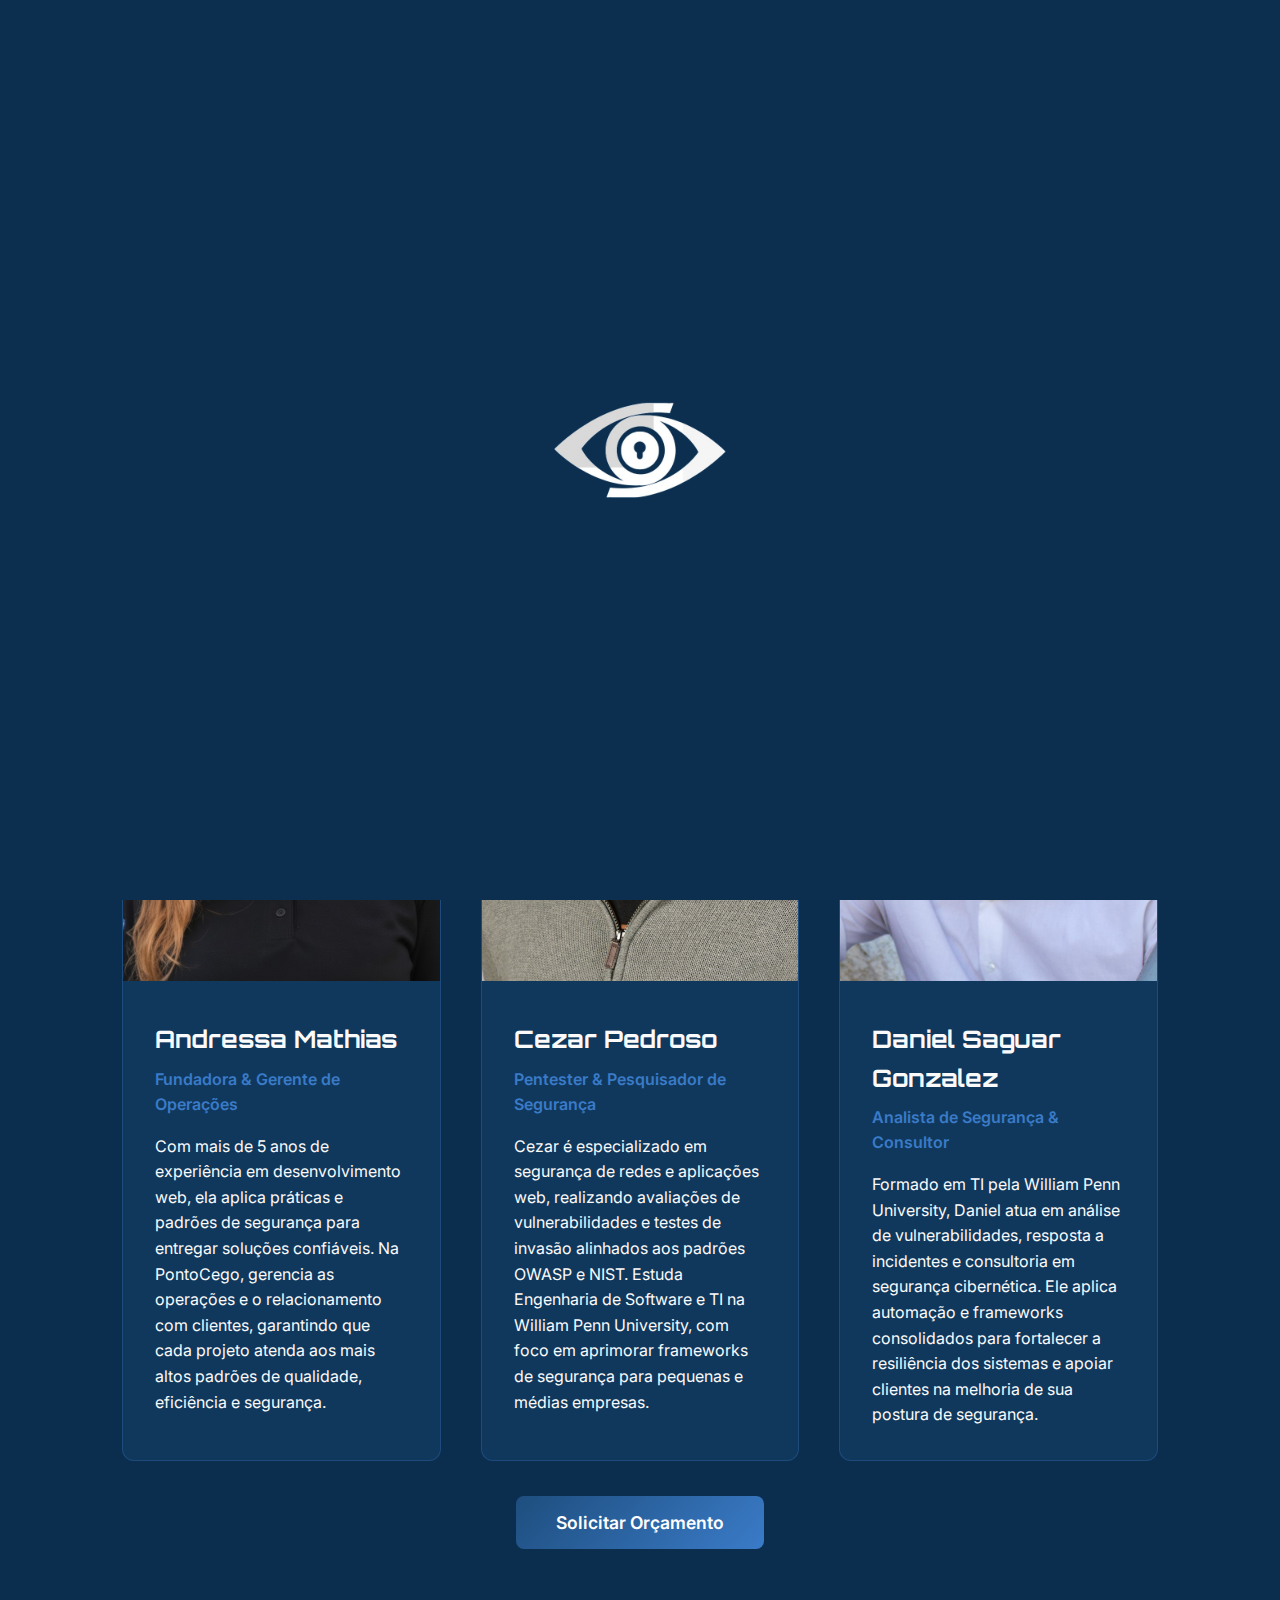
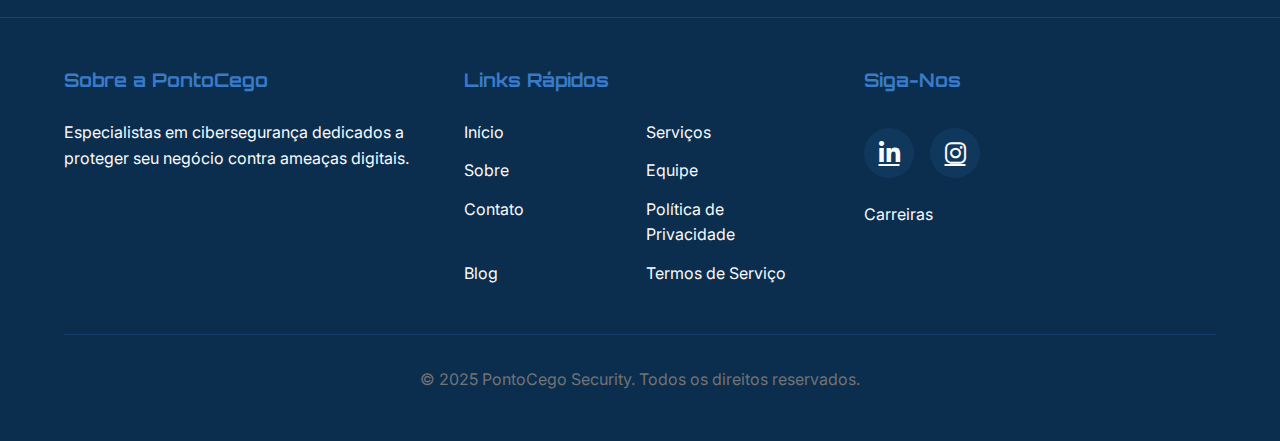
<file: team.html>
<!DOCTYPE html>
<html lang="pt">
<head>
  <meta charset="UTF-8">
  <meta name="viewport" content="width=device-width, initial-scale=1.0">
  
  <!-- SEO Meta Tags -->
  <title>Equipe | PontoCego Security</title>
  <meta name="description" content="Conheça os especialistas da PontoCego Security dedicados à sua segurança digital.">
  <meta name="keywords" content="equipe pontocego, especialistas cibersegurança, hackers éticos">
  
  <!-- Open Graph Meta Tags -->
  <meta property="og:title" content="Equipe | PontoCego Security">
  <meta property="og:description" content="Especialistas dedicados à sua segurança digital.">
  <meta property="og:type" content="website">
  <meta property="og:image" content="./assets/PontoCego-full.png">
  
  <!-- Favicon -->
  <link rel="icon" type="image/png" href="./assets/PontoCego.png">
  
  <!-- Stylesheets -->
  <link rel="stylesheet" href="./styles/styles.css">
  
  <!-- Font Awesome -->
  <link rel="stylesheet" href="https://cdnjs.cloudflare.com/ajax/libs/font-awesome/6.4.0/css/all.min.css">
</head>
<body>
  
  <!-- Page Loader -->
  <div id="page-loader">
    <img src="./assets/PontoCego.png" alt="PontoCego Security" class="loader-logo">
  </div>
  
  <!-- Navbar -->
  <nav>
    <div class="nav-container">
      <a href="./index.html">
        <img src="./assets/PontoCego-full.png" alt="PontoCego Security" class="nav-logo">
      </a>
      
      <div class="menu-toggle">
        <span></span>
        <span></span>
        <span></span>
      </div>
      
      <ul class="nav-links">
        <li><a href="./index.html" data-i18n="navHome">Início</a></li>
        <li><a href="./services.html" data-i18n="navServices">Serviços</a></li>
        <li><a href="./about.html" data-i18n="navAbout">Sobre</a></li>
        <li><a href="./team.html" data-i18n="navTeam">Equipe</a></li>
        <li><a href="./blog.html" data-i18n="navBlog">Blog</a></li>
        <li><a href="./contact.html" data-i18n="navContact">Contato</a></li>
        <li><button id="lang-toggle-btn" class="lang-toggle">EN</button></li>
      </ul>
    </div>
  </nav>
  
  <!-- Team Header -->
  <section class="section-header-gradient">
    <div class="section-container">
      <h2 class="section-title" data-i18n="teamTitle">Nossa Equipe</h2>
      <p class="section-subtitle" data-i18n="teamSubtitle">Especialistas dedicados à sua segurança digital</p>
    </div>
  </section>
  
  <!-- Team Content -->
  <section style="min-height: 100vh;">
    <div class="section-container">
      
      <div class="team-grid">
        <!-- Team Member 1 -->
        <div class="team-card">
          <img src="./assets/Andressa.png" alt="Team Member" class="team-photo">
          <div class="team-info">
            <h3 data-i18n="member1Name">Andressa Pedroso</h3>
            <p class="team-role" data-i18n="member1Role">Fundadora & Gerente de Operações</p>
            <p class="team-bio" data-i18n="member1Bio">Com experiência em web design e desenvolvimento de software. Ela lidera o desenvolvimento de soluções de segurança avançadas, assegurando a proteção confiável de sistemas e aplicações críticas.</p>
          </div>
        </div>
        
        <!-- Team Member 2 -->
        <div class="team-card">
          <img src="./assets/Cezar.png" alt="Team Member" class="team-photo">
          <div class="team-info">
            <h3 data-i18n="member2Name">Cezar Pedroso</h3>
            <p class="team-role" data-i18n="member2Role">Pentester</p>
            <p class="team-bio" data-i18n="member2Bio">Especializado em segurança de redes e aplicações web, ele realiza avaliações de vulnerabilidades e pentests alinhados aos padrões OWASP e NIST para identificar e mitigar riscos de segurança.</p>
          </div>
        </div>
        
        <!-- Team Member 3 -->
        <div class="team-card">
          <img src="./assets/Daniel.png" alt="Team Member" class="team-photo">
          <div class="team-info">
            <h3 data-i18n="member3Name">Daniel S. Gonzalez</h3>
            <p class="team-role" data-i18n="member3Role">Analista de Segurança & Consultor</p>
            <p class="team-bio" data-i18n="member3Bio">Focado em análise de vulnerabilidades e resposta a incidentes. .</p>
          </div>
        </div>
      </div>
      
      <div class="text-center mt-4">
        <a href="./contact.html" class="btn btn-primary" data-i18n="btnGetQuote">Solicitar Orçamento</a>
      </div>
    </div>
    <!-- WhatsApp Floating Button -->
    <a href="https://api.whatsapp.com/send?phone=5541995533551&text=Olá!%20Gostaria%20de%20saber%20mais%20sobre%20os%20serviços%20da%20PontoCego%20Security." 
       class="whatsapp-float" 
       target="_blank" 
       rel="noopener noreferrer"
       aria-label="WhatsApp">
        <svg xmlns="http://www.w3.org/2000/svg" fill="currentColor" viewBox="0 0 16 16">
            <path d="M13.601 2.326A7.854 7.854 0 0 0 7.994 0C3.627 0 .068 3.558.064 7.926c0 1.399.366 2.76 1.057 3.965L0 16l4.204-1.102a7.933 7.933 0 0 0 3.79.965h.004c4.368 0 7.926-3.558 7.93-7.93A7.898 7.898 0 0 0 13.6 2.326zM7.994 14.521a6.573 6.573 0 0 1-3.356-.92l-.24-.144-2.494.654.666-2.433-.156-.251a6.56 6.56 0 0 1-1.007-3.505c0-3.626 2.957-6.584 6.591-6.584a6.56 6.56 0 0 1 4.66 1.931 6.557 6.557 0 0 1 1.928 4.66c-.004 3.639-2.961 6.592-6.592 6.592zm3.615-4.934c-.197-.099-1.17-.578-1.353-.646-.182-.065-.315-.099-.445.099-.133.197-.513.646-.627.775-.114.133-.232.148-.43.05-.197-.1-.836-.308-1.592-.985-.59-.525-.985-1.175-1.103-1.372-.114-.198-.011-.304.088-.403.087-.088.197-.232.296-.346.1-.114.133-.198.198-.33.065-.134.034-.248-.015-.347-.05-.099-.445-1.076-.612-1.47-.16-.389-.323-.335-.445-.34-.114-.007-.247-.007-.38-.007a.729.729 0 0 0-.529.247c-.182.198-.691.677-.691 1.654 0 .977.71 1.916.81 2.049.098.133 1.394 2.132 3.383 2.992.47.205.84.326 1.129.418.475.152.904.129 1.246.08.38-.058 1.171-.48 1.338-.943.164-.464.164-.86.114-.943-.049-.084-.182-.133-.38-.232z"/>
        </svg>
    </a>
  </section>
  
  <!-- Footer -->
  <footer>
    <div class="footer-container">
      <div class="footer-section">
        <h3 data-i18n="footerAbout">Sobre a PontoCego</h3>
        <p data-i18n="footerAboutText">Especialistas em cibersegurança dedicados a proteger seu negócio contra ameaças digitais.</p>
      </div>
      
      <div class="footer-section">
        <h3 data-i18n="footerQuickLinks">Links Rápidos</h3>
        <ul class="footer-links">
          <li><a href="./index.html" data-i18n="navHome">Início</a></li>
          <li><a href="./services.html" data-i18n="navServices">Serviços</a></li>
          <li><a href="./about.html" data-i18n="navAbout">Sobre</a></li>
          <li><a href="./team.html" data-i18n="navTeam">Equipe</a></li>
          <li><a href="./contact.html" data-i18n="navContact">Contato</a></li>
          <li><a href="./privacy.html" data-i18n="privacyPolicy">Política de Privacidade</a></li>
                  <li><a href="./blog.html" data-i18n="navBlog">Blog</a></li>
          <li><a href="./termos.html" data-i18n="termsOfService">Termos de Serviço</a></li>
        </ul>
      </div>
      
      <div class="footer-section">
        <h3 data-i18n="footerFollowUs">Siga-Nos</h3>
        <div class="social-links">
          <a href="https://linkedin.com/company/pontocegosecurity" target="_blank" class="social-link" aria-label="LinkedIn">
            <i class="fab fa-linkedin-in"></i>
          </a>
          <a href="https://instagram.com/pontocegosecurity" target="_blank" class="social-link" aria-label="Instagram">
            <i class="fab fa-instagram"></i>
          </a>
        </div>
        <ul class="footer-links" style="margin-top: 1.5rem;">
          <li><a href="./carreiras.html" data-i18n="careers">Carreiras</a></li>
        </ul>
      </div>
    </div>
    
    <div class="footer-bottom">
      <p data-i18n="footerCopyright">© 2025 PontoCego Security. Todos os direitos reservados.</p>
    </div>
  </footer>
  
  <!-- Scripts -->
  <script src="./scripts/translations.js"></script>
  <script src="./scripts/loader.js"></script>
  <script src="./scripts/animations.js"></script>
</body>
</html>
</file>
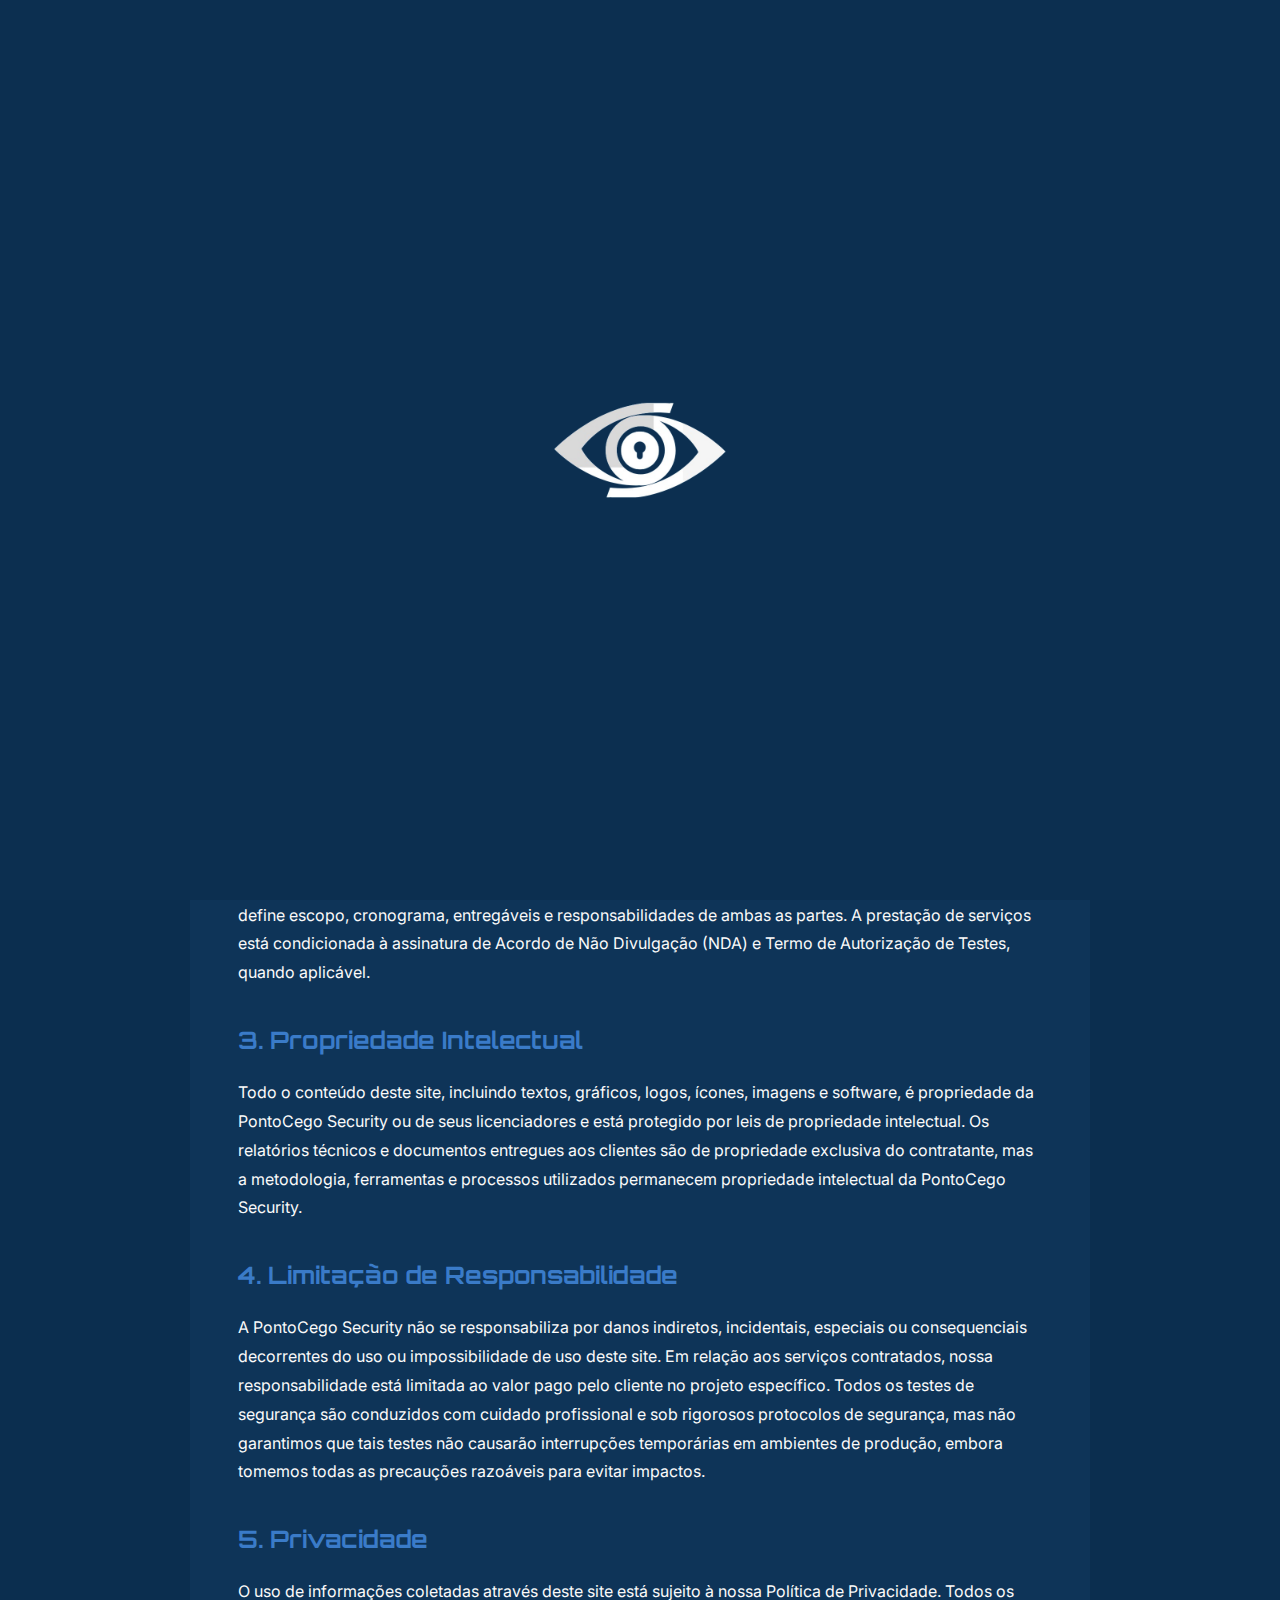
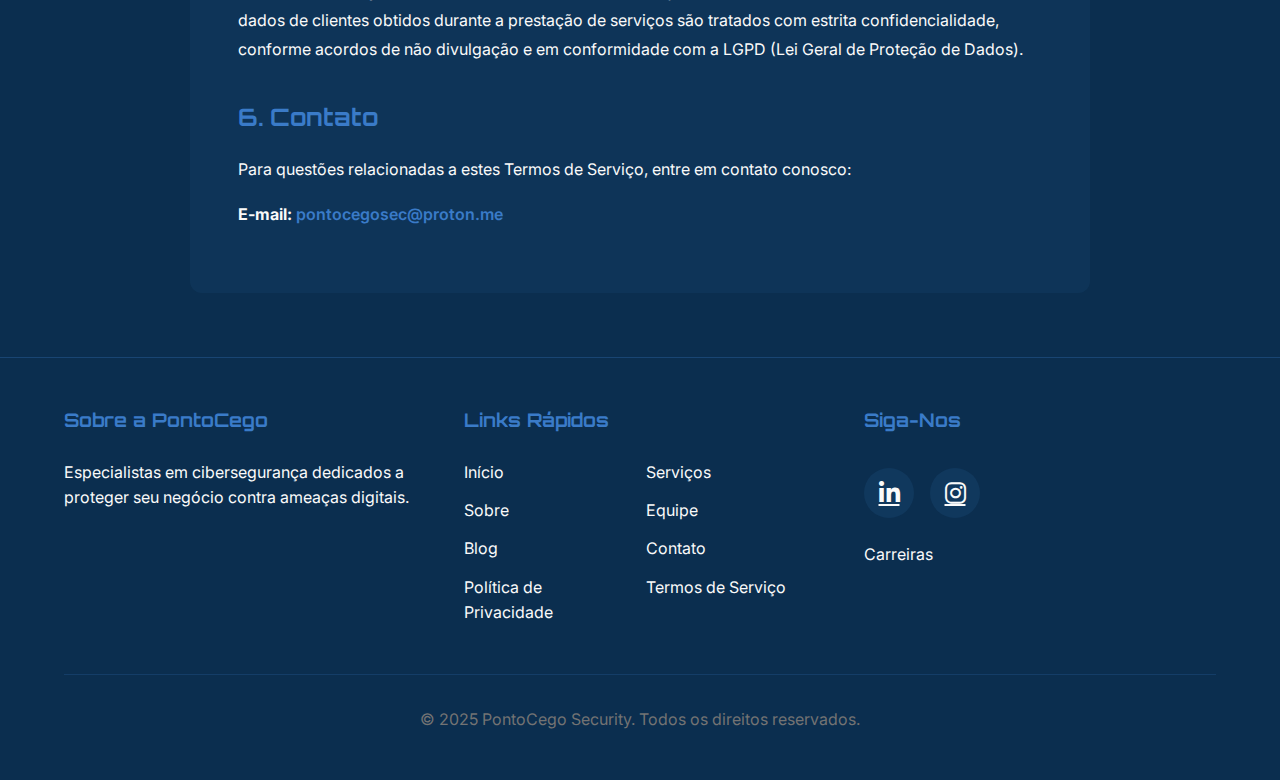
<file: termos.html>
<!DOCTYPE html>
<html lang="pt">
<head>
  <meta charset="UTF-8">
  <meta name="viewport" content="width=device-width, initial-scale=1.0">
  
  <!-- SEO Meta Tags -->
  <title>Termos de Serviço | PontoCego Security</title>
  <meta name="description" content="Termos de Serviço da PontoCego Security - Condições de uso dos nossos serviços de cibersegurança.">
  
  <!-- Favicon -->
  <link rel="icon" type="image/png" href="./assets/PontoCego.png">
  
  <!-- Stylesheets -->
  <link rel="stylesheet" href="./styles/styles.css">
  
  <!-- Font Awesome -->
  <link rel="stylesheet" href="https://cdnjs.cloudflare.com/ajax/libs/font-awesome/6.4.0/css/all.min.css">
</head>
<body>
  
  <!-- Page Loader -->
  <div id="page-loader">
    <img src="./assets/PontoCego.png" alt="PontoCego Security" class="loader-logo">
  </div>
  
  <!-- Navbar -->
  <nav>
    <div class="nav-container">
      <a href="./index.html">
        <img src="./assets/PontoCego-full.png" alt="PontoCego Security" class="nav-logo">
      </a>
      
      <div class="menu-toggle">
        <span></span>
        <span></span>
        <span></span>
      </div>
      
      <ul class="nav-links">
        <li><a href="./index.html" data-i18n="navHome">Início</a></li>
        <li><a href="./services.html" data-i18n="navServices">Serviços</a></li>
        <li><a href="./about.html" data-i18n="navAbout">Sobre</a></li>
        <li><a href="./team.html" data-i18n="navTeam">Equipe</a></li>
        <li><a href="./blog.html" data-i18n="navBlog">Blog</a></li>
        <li><a href="./contact.html" data-i18n="navContact">Contato</a></li>
        <li><button id="lang-toggle-btn" class="lang-toggle">EN</button></li>
      </ul>
    </div>
  </nav>
  
  <!-- Terms Header -->
  <section class="page-header">
    <div class="section-container">
      <h1 class="section-title" data-i18n="termsTitle">Termos de Serviço</h1>
      <p class="section-subtitle" data-i18n="termsSubtitle">
        Última atualização: 01 de novembro de 2025
      </p>
    </div>
  </section>
  
  <!-- Terms Content -->
  <section class="terms-content">
    <div class="section-container">
      <div class="privacy-content">
        
        <h2 data-i18n="termsSection1Title">1. Uso do Site</h2>
        <p data-i18n="termsSection1Text">
          Ao acessar e utilizar o site da PontoCego Security, você concorda em cumprir estes Termos de Serviço e todas as leis aplicáveis. 
          O uso deste site é apenas para fins informativos e comerciais legítimos. Você não pode usar este site de maneira que possa danificá-lo, 
          desabilitá-lo ou prejudicar seu funcionamento, ou de qualquer forma que interfira no uso de terceiros.
        </p>

        <h2 data-i18n="termsSection2Title">2. Serviços</h2>
        <p data-i18n="termsSection2Text">
          A PontoCego Security oferece serviços de cibersegurança, incluindo testes de penetração, avaliações de vulnerabilidades e consultoria técnica. 
          Todos os serviços são prestados mediante contrato específico que define escopo, cronograma, entregáveis e responsabilidades de ambas as partes. 
          A prestação de serviços está condicionada à assinatura de Acordo de Não Divulgação (NDA) e Termo de Autorização de Testes, quando aplicável.
        </p>

        <h2 data-i18n="termsSection3Title">3. Propriedade Intelectual</h2>
        <p data-i18n="termsSection3Text">
          Todo o conteúdo deste site, incluindo textos, gráficos, logos, ícones, imagens e software, é propriedade da PontoCego Security ou de seus licenciadores 
          e está protegido por leis de propriedade intelectual. Os relatórios técnicos e documentos entregues aos clientes são de propriedade exclusiva do contratante, 
          mas a metodologia, ferramentas e processos utilizados permanecem propriedade intelectual da PontoCego Security.
        </p>

        <h2 data-i18n="termsSection4Title">4. Limitação de Responsabilidade</h2>
        <p data-i18n="termsSection4Text">
          A PontoCego Security não se responsabiliza por danos indiretos, incidentais, especiais ou consequenciais decorrentes do uso ou impossibilidade de uso deste site. 
          Em relação aos serviços contratados, nossa responsabilidade está limitada ao valor pago pelo cliente no projeto específico. 
          Todos os testes de segurança são conduzidos com cuidado profissional e sob rigorosos protocolos de segurança, mas não garantimos que tais testes não causarão 
          interrupções temporárias em ambientes de produção, embora tomemos todas as precauções razoáveis para evitar impactos.
        </p>

        <h2 data-i18n="termsSection5Title">5. Privacidade</h2>
        <p data-i18n="termsSection5Text">
          O uso de informações coletadas através deste site está sujeito à nossa 
          <a href="./privacy.html" class="email-link" data-i18n="privacyPolicyLink">Política de Privacidade</a>. 
          Todos os dados de clientes obtidos durante a prestação de serviços são tratados com estrita confidencialidade, conforme acordos de não divulgação e 
          em conformidade com a LGPD (Lei Geral de Proteção de Dados).
        </p>

        <h2 data-i18n="termsSection6Title">6. Contato</h2>
        <p data-i18n="termsSection6Text">
          Para questões relacionadas a estes Termos de Serviço, entre em contato conosco:
        </p>
        <p>
          <strong>E-mail:</strong> <a href="mailto:pontocegosec@proton.me" class="email-link">pontocegosec@proton.me</a>
        </p>

      </div>
    </div>
  </section>
  
  <!-- WhatsApp Floating Button -->
  <a href="https://api.whatsapp.com/send?phone=5541995533551&text=Olá!%20Gostaria%20de%20saber%20mais%20sobre%20os%20serviços%20da%20PontoCego%20Security." 
     class="whatsapp-float" 
     target="_blank" 
     rel="noopener noreferrer"
     aria-label="WhatsApp">
      <svg xmlns="http://www.w3.org/2000/svg" fill="currentColor" viewBox="0 0 16 16">
          <path d="M13.601 2.326A7.854 7.854 0 0 0 7.994 0C3.627 0 .068 3.558.064 7.926c0 1.399.366 2.76 1.057 3.965L0 16l4.204-1.102a7.933 7.933 0 0 0 3.79.965h.004c4.368 0 7.926-3.558 7.93-7.93A7.898 7.898 0 0 0 13.6 2.326zM7.994 14.521a6.573 6.573 0 0 1-3.356-.92l-.24-.144-2.494.654.666-2.433-.156-.251a6.56 6.56 0 0 1-1.007-3.505c0-3.626 2.957-6.584 6.591-6.584a6.56 6.56 0 0 1 4.66 1.931 6.557 6.557 0 0 1 1.928 4.66c-.004 3.639-2.961 6.592-6.592 6.592zm3.615-4.934c-.197-.099-1.17-.578-1.353-.646-.182-.065-.315-.099-.445.099-.133.197-.513.646-.627.775-.114.133-.232.148-.43.05-.197-.1-.836-.308-1.592-.985-.59-.525-.985-1.175-1.103-1.372-.114-.198-.011-.304.088-.403.087-.088.197-.232.296-.346.1-.114.133-.198.198-.33.065-.134.034-.248-.015-.347-.05-.099-.445-1.076-.612-1.47-.16-.389-.323-.335-.445-.34-.114-.007-.247-.007-.38-.007a.729.729 0 0 0-.529.247c-.182.198-.691.677-.691 1.654 0 .977.71 1.916.81 2.049.098.133 1.394 2.132 3.383 2.992.47.205.84.326 1.129.418.475.152.904.129 1.246.08.38-.058 1.171-.48 1.338-.943.164-.464.164-.86.114-.943-.049-.084-.182-.133-.38-.232z"/>
      </svg>
  </a>
  
  <!-- Footer -->
  <footer>
    <div class="footer-container">
      <div class="footer-section">
        <h3 data-i18n="footerAbout">Sobre a PontoCego</h3>
        <p data-i18n="footerAboutText">Especialistas em cibersegurança dedicados a proteger seu negócio contra ameaças digitais.</p>
      </div>
      
      <div class="footer-section">
        <h3 data-i18n="footerQuickLinks">Links Rápidos</h3>
        <ul class="footer-links">
          <li><a href="./index.html" data-i18n="navHome">Início</a></li>
          <li><a href="./services.html" data-i18n="navServices">Serviços</a></li>
          <li><a href="./about.html" data-i18n="navAbout">Sobre</a></li>
          <li><a href="./team.html" data-i18n="navTeam">Equipe</a></li>
          <li><a href="./blog.html" data-i18n="navBlog">Blog</a></li>
          <li><a href="./contact.html" data-i18n="navContact">Contato</a></li>
          <li><a href="./privacy.html" data-i18n="privacyPolicy">Política de Privacidade</a></li>
          <li><a href="./termos.html" data-i18n="termsOfService">Termos de Serviço</a></li>
        </ul>
      </div>
      
      <div class="footer-section">
        <h3 data-i18n="footerFollowUs">Siga-Nos</h3>
        <div class="social-links">
          <a href="https://linkedin.com/company/pontocegosecurity" target="_blank" class="social-link" aria-label="LinkedIn">
            <i class="fab fa-linkedin-in"></i>
          </a>
          <a href="https://instagram.com/pontocegosecurity" target="_blank" class="social-link" aria-label="Instagram">
            <i class="fab fa-instagram"></i>
          </a>
        </div>
        <ul class="footer-links" style="margin-top: 1.5rem;">
          <li><a href="./carreiras.html" data-i18n="careers">Carreiras</a></li>
        </ul>
      </div>
    </div>
    
    <div class="footer-bottom">
      <p data-i18n="footerCopyright">© 2025 PontoCego Security. Todos os direitos reservados.</p>
    </div>
  </footer>
  
  <!-- Scripts -->
  <script src="./scripts/translations.js"></script>
  <script src="./scripts/loader.js"></script>
  <script src="./scripts/animations.js"></script>
</body>
</html>
</file>
<file: styles/styles.css>
/* 
 * PontoCego Security - Main Stylesheet
 * Modern cybersecurity company website
 * Color Scheme: #0B2E4F → #1E4E7E (gradient), #FAFAFA (white), #909191 (gray), #737373 (dark gray)
 */

/* ============================================
   IMPORTS & RESET
   ============================================ */
@import url('https://fonts.googleapis.com/css2?family=Inter:wght@300;400;500;600;700;800&family=Orbitron:wght@400;500;600;700;800;900&display=swap');

* {
  margin: 0;
  padding: 0;
  box-sizing: border-box;
}

html {
  scroll-behavior: smooth;
  overflow-x: hidden;
}

body {
  font-family: 'Inter', sans-serif;
  background: #0B2E4F;
  color: #FAFAFA;
  line-height: 1.6;
  overflow-x: hidden;
}

h1, h2, h3, h4, h5, h6 {
  font-family: 'Orbitron', sans-serif;
}

/* ============================================
   LOADING SCREEN
   ============================================ */
#page-loader {
  position: fixed;
  top: 0;
  left: 0;
  width: 100%;
  height: 100%;
  background: #0c2f50;
  display: flex;
  justify-content: center;
  align-items: center;
  z-index: 10000;
  transition: opacity 0.5s ease, visibility 0.5s ease;
}

#page-loader.hidden {
  opacity: 0;
  visibility: hidden;
}

.loader-logo {
  width: 200px;
  height: auto;
  animation: pulse 2s ease-in-out infinite;
}

@keyframes pulse {
  0%, 100% {
    transform: scale(1);
    opacity: 1;
  }
  50% {
    transform: scale(1.1);
    opacity: 0.7;
  }
}

/* ============================================
   NAVBAR
   ============================================ */
nav {
  position: fixed;
  top: 0;
  width: 100%;
  background: rgba(11, 46, 79, 0.95);
  backdrop-filter: blur(10px);
  padding: 1rem 5%;
  z-index: 1000;
  transition: all 0.3s ease;
  box-shadow: 0 2px 10px rgba(0, 0, 0, 0.3);
}

nav.scrolled {
  padding: 0.5rem 5%;
  background: rgba(11, 46, 79, 0.98);
}

.nav-container {
  max-width: 1400px;
  margin: 0 auto;
  display: flex;
  justify-content: space-between;
  align-items: center;
}

.nav-logo {
  height: 80px;
  transition: transform 0.3s ease, filter 0.3s ease;
}

.nav-logo:hover {
  transform: scale(1.05) rotate(2deg);
  filter: brightness(1.2);
}

.nav-links {
  display: flex;
  list-style: none;
  gap: 2rem;
  align-items: center;
}

.nav-links a {
  color: #FAFAFA;
  text-decoration: none;
  font-weight: 500;
  font-size: 1rem;
  position: relative;
  transition: color 0.3s ease;
}

.nav-links a::after {
  content: '';
  position: absolute;
  bottom: -5px;
  left: 0;
  width: 0;
  height: 2px;
  background: linear-gradient(90deg, #1E4E7E, #3A7BC8);
  transition: width 0.3s ease;
}

.nav-links a:hover {
  color: #3A7BC8;
}

.nav-links a:hover::after {
  width: 100%;
}

.lang-toggle {
  padding: 0.5rem 1.2rem;
  background: linear-gradient(135deg, #1E4E7E, #3A7BC8);
  border-radius: 6px;
  font-weight: 600;
  cursor: pointer;
  transition: all 0.3s ease;
  color: #fff;
  border: none;
  font-size: 0.9rem;
}

.lang-toggle:hover {
  transform: translateY(-2px);
  box-shadow: 0 5px 15px rgba(58, 123, 200, 0.4);
}

/* Mobile Menu Toggle */
.menu-toggle {
  display: none;
  flex-direction: column;
  cursor: pointer;
  gap: 5px;
}

.menu-toggle span {
  width: 45px;
  height: 5px;
  background: #FAFAFA;
  transition: all 0.3s ease;
}

/* ============================================
   HERO SECTION
   ============================================ */
.hero {
  position: relative;
  min-height: 100vh;
  display: flex;
  align-items: center;
  justify-content: center;
  text-align: center;
  overflow: hidden;
  background: linear-gradient(135deg, #030a15 0%, #0b2e4f 100%);
}

.hero-bg {
  position: absolute;
  top: 0;
  left: 0;
  width: 100%;
  height: 100%;
  object-fit: cover;
  opacity: 0.3;
  z-index: 1;
}

.hero-overlay {
  position: absolute;
  top: 0;
  left: 0;
  width: 100%;
  height: 100%;
  background: linear-gradient(
    135deg,
    rgb(3, 10, 21, 0.2) 0%,   /* deeper navy */
    rgba(5, 30, 60, 0.2) 40%
  );
  z-index: 2;
}

.hero-content {
  position: relative;
  z-index: 3;
  max-width: 800px;
  padding: 2rem;
  animation: fadeInUp 1s ease;
}

.hero h1 {
  font-size: 4rem;
  font-weight: 800;
  margin-bottom: 1rem;
  background: linear-gradient(135deg, #FAFAFA, #3A7BC8);
  -webkit-background-clip: text;
  -webkit-text-fill-color: transparent;
  background-clip: text;
}

.hero p {
  font-size: 1.5rem;
  margin-bottom: 2rem;
  color: #FAFAFA;
  font-weight: 300;
}

.hero-buttons {
  display: flex;
  gap: 1.5rem;
  justify-content: center;
  flex-wrap: wrap;
}

/* ============================================
   OUR IMPACT SECTION
   ============================================ */
.our-impact {
  background: linear-gradient(135deg, rgba(30, 78, 126, 0.4), rgba(58, 123, 200, 0.3));
  border: 2px solid rgba(58, 123, 200, 0.4);
  border-radius: 16px;
  text-align: center;
  color: #FAFAFA;
  padding: 3rem 2rem;
  margin-top: 6rem;
  transition: all 0.4s ease;
}

.our-impact:hover {
  border-color: rgba(58, 123, 200, 0.7);
  box-shadow: 0 10px 30px rgba(58, 123, 200, 0.2);
}

.impact-grid {
  display: flex;
  flex-wrap: wrap;
  justify-content: center;
  gap: 3rem;
  margin-top: 3rem;
}

.impact-card {
  background: rgba(255, 255, 255, 0.05);
  border-radius: 16px;
  padding: 2.5rem;
  width: 280px;
  backdrop-filter: blur(6px);
  box-shadow: 0 8px 20px rgba(0, 0, 0, 0.2);
  transition: all 0.4s ease;
}

.impact-card:hover {
  transform: translateY(-8px);
  box-shadow: 0 12px 30px rgba(58, 123, 200, 0.3);
}

.impact-number {
  font-family: 'Orbitron', sans-serif;
  font-size: 3.5rem;
  font-weight: 700;
  background: linear-gradient(135deg, #fafafa, #3a7bc8);
  -webkit-background-clip: text;
  -webkit-text-fill-color: transparent;
  margin-bottom: 1rem;
}

.impact-text {
  font-size: 1.1rem;
  opacity: 0.9;
}

.impact-note {
  margin-top: 4rem;
  font-size: 1.1rem;
  color: #e0e0e0;
  max-width: 800px;
  margin-left: auto;
  margin-right: auto;
  opacity: 0.9;
}


/* ============================================
   BUTTONS
   ============================================ */
.btn {
  padding: 1rem 2.5rem;
  font-size: 1.1rem;
  font-weight: 600;
  text-decoration: none;
  border-radius: 8px;
  transition: all 0.3s ease;
  cursor: pointer;
  border: none;
  position: relative;
}

.btn-primary {
  background: linear-gradient(135deg, #1E4E7E, #3A7BC8);
  color: #fff;
}

.btn-primary:hover {
  transform: translateY(-3px);
  box-shadow: 0 10px 25px rgba(58, 123, 200, 0.4);
}

.btn-secondary {
  background: transparent;
  color: #FAFAFA;
  border: 2px solid #FAFAFA;
}

.btn-secondary:hover {
  background: #FAFAFA;
  color: #0B2E4F;
  transform: translateY(-3px);
  box-shadow: 0 10px 25px rgba(250, 250, 250, 0.3);
}

/* ============================================
   SECTIONS
   ============================================ */
section {
  padding: 5rem 0;
  position: relative;
}

.section-container {
  max-width: 1800px;
  margin: 0 auto;
  padding: 0 5%;
  width: 100%;
}

.section-title {
  font-size: 3rem;
  font-weight: 700;
  text-align: center;
  margin-bottom: 3rem;
  background: linear-gradient(135deg, #FAFAFA, #3A7BC8);
  -webkit-background-clip: text;
  -webkit-text-fill-color: transparent;
  background-clip: text;
  opacity: 0;
  transform: translateY(30px);
  transition: all 0.6s ease;
}

.section-title.visible {
  opacity: 1;
  transform: translateY(0);
}

.section-subtitle {
  font-size: 1.2rem;
  text-align: center;
  color: #FAFAFA;
  margin-bottom: 4rem;
  opacity: 0;
  transform: translateY(20px);
  transition: all 0.6s ease 0.2s;
}

.section-subtitle.visible {
  opacity: 1;
  transform: translateY(0);
}

/* ============================================
   SERVICES GRID
   ============================================ */
.services-grid {
  display: grid;
  grid-template-columns: repeat(2, 1fr);
  gap: 2rem;
  margin-top: 3rem;
}

/* ============================================
   FIX: MOBILE SERVICE CARDS
   ============================================ */
@media (max-width: 768px) {
  .services-grid {
    grid-template-columns: 1fr;
    gap: 1.5rem;
  }

  .service-card {
    width: 100%;
    padding: 1.5rem;
  }

  .service-card img {
    height: auto;
    max-height: 220px;
    object-fit: cover;
  }

  .section-container {
    padding: 0 1.2rem;
  }
}

@media (max-width: 480px) {
  .service-card h3 {
    font-size: 1.4rem;
  }

  .service-card p,
  .service-card li {
    font-size: 0.95rem;
    line-height: 1.6;
  }
}

/* ============================================
   SERVICE CARD STYLE
   ============================================ */
.service-card {
  background: rgba(30, 78, 126, 0.3);
  border: 1px solid rgba(58, 123, 200, 0.3);
  border-radius: 12px;
  padding: 2.5rem;
  transition: all 0.4s ease;
  opacity: 0;
  transform: translateY(30px);
  position: relative;
  overflow: hidden;
}

.service-card::before {
  content: '';
  position: absolute;
  top: 0;
  left: 0;
  width: 100%;
  height: 4px;
  background: linear-gradient(90deg, #1E4E7E, #3A7BC8);
  transform: scaleX(0);
  transform-origin: left;
  transition: transform 0.4s ease;
}

.service-card:hover::before {
  transform: scaleX(1);
}

.service-card.visible {
  opacity: 1;
  transform: translateY(0);
}

.service-card:hover {
  transform: translateY(-10px);
  box-shadow: 0 15px 40px rgba(58, 123, 200, 0.3);
  background: rgba(30, 78, 126, 0.5);
  border-color: rgba(58, 123, 200, 0.6);
}

.service-icon {
  font-size: 3rem;
  margin-bottom: 1.5rem;
  color: #3A7BC8;
}

.service-card h3 {
  font-size: 1.8rem;
  margin-bottom: 1rem;
  color: #FAFAFA;
}

.service-card p {
  color: #FAFAFA;
  line-height: 1.8;
}

.service-card img {
  width: 100%;
  height: 300px;
  object-fit: cover;
  border-radius: 8px;
  margin: 1.5rem 0;
  opacity: 0.8;
  transition: opacity 0.3s ease;
}

.service-card:hover img {
  opacity: 1;
}

.coming-soon {
  display: inline-block;
  background: linear-gradient(135deg, #1E4E7E, #3A7BC8);
  color: #fff;
  padding: 0.3rem 1rem;
  border-radius: 20px;
  font-size: 0.85rem;
  font-weight: 600;
  margin-top: 1rem;
}

/* ============================================
   WHY CHOOSE US SECTION
   ============================================ */
.why-choose-us {
  background: #0B2E4F;
}

.why-grid {
  display: grid;
  grid-template-columns: repeat(auto-fit, minmax(300px, 1fr));
  gap: 3rem;
  align-items: center;
}

.why-points {
  display: flex;
  flex-direction: column;
  gap: 2rem;
}

.why-point {
  opacity: 0;
  transform: translateX(-30px);
  transition: all 0.6s ease;
}

.why-point.visible {
  opacity: 1;
  transform: translateX(0);
}

.why-point h3 {
  font-size: 1.5rem;
  margin-bottom: 0.5rem;
  color: #3A7BC8;
  display: flex;
  align-items: center;
  gap: 0.5rem;
}

.why-point p {
  color: #FAFAFA;
  line-height: 1.8;
  padding-left: 2rem;
}

.why-image {
  text-align: center;
  opacity: 0;
  transform: scale(0.6);
  transition: all 0.8s ease;
}

.why-image.visible {
  opacity: 1;
  transform: scale(1);
}

.why-image img {
  max-width: 100%;
  height: auto;
  border-radius: 12px;
  box-shadow: 0 10px 40px rgba(0, 0, 0, 0.3);
  transition: transform 0.4s ease;
}

.why-image img:hover {
  transform: scale(1.05);
}

/* ============================================
   TEAM CARDS
   ============================================ */
.team-grid {
  display: grid;
  grid-template-columns: repeat(auto-fit, minmax(280px, 1fr));
  gap: 2.5rem;
  margin-top: 3rem;
}

.team-card {
  background: rgba(30, 78, 126, 0.3);
  border: 1px solid rgba(58, 123, 200, 0.3);
  border-radius: 12px;
  overflow: hidden;
  transition: all 0.4s ease;
  opacity: 0;
  transform: translateY(30px);
}

.team-card.visible {
  opacity: 1;
  transform: translateY(0);
}

.team-card:hover {
  transform: translateY(-15px) scale(1.02);
  box-shadow: 0 20px 50px rgba(58, 123, 200, 0.4);
}

.team-photo {
  width: 100%;
  height: 450px;
  object-fit: cover;
  transition: transform 0.4s ease;
}

.team-card:hover .team-photo {
  transform: scale(1.1);
}

.team-info {
  padding: 2rem;
}

.team-info h3 {
  font-size: 1.5rem;
  margin-bottom: 0.5rem;
  color: #FAFAFA;
}

.team-role {
  color: #3A7BC8;
  font-weight: 600;
  margin-bottom: 1rem;
}

.team-bio {
  color: #FAFAFA;
  line-height: 1.6;
}

/* ============================================
   CONTACT FORM
   ============================================ */
.contact-container {
  display: grid;
  grid-template-columns: 1fr 1fr;
  gap: 4rem;
  align-items: start;
}

.contact-form {
  background: rgba(30, 78, 126, 0.3);
  border: 1px solid rgba(58, 123, 200, 0.3);
  border-radius: 12px;
  padding: 3rem;
}

.form-group {
  margin-bottom: 1.5rem;
}

.form-group label {
  display: block;
  margin-bottom: 0.5rem;
  color: #FAFAFA;
  font-weight: 500;
}

.form-group input,
.form-group textarea {
  width: 100%;
  padding: 1rem;
  background: rgba(11, 46, 79, 0.5);
  border: 1px solid rgba(58, 123, 200, 0.3);
  border-radius: 8px;
  color: #FAFAFA;
  font-family: inherit;
  font-size: 1rem;
  transition: all 0.3s ease;
}

.form-group input:focus,
.form-group textarea:focus {
  outline: none;
  border-color: #3A7BC8;
  box-shadow: 0 0 10px rgba(58, 123, 200, 0.3);
}

.form-group textarea {
  resize: vertical;
  min-height: 150px;
}

.contact-info {
  display: flex;
  flex-direction: column;
  gap: 2rem;
}

.contact-item {
  display: flex;
  align-items: flex-start;
  gap: 1rem;
  padding: 1.5rem;
  background: rgba(30, 78, 126, 0.3);
  border-radius: 12px;
  transition: all 0.3s ease;
}

.contact-item:hover {
  background: rgba(30, 78, 126, 0.5);
  transform: translateX(10px);
}

.contact-item i {
  font-size: 1.5rem;
  color: #3A7BC8;
  margin-top: 0.2rem;
}

.contact-item-content h3 {
  margin-bottom: 0.5rem;
  color: #FAFAFA;
}

.contact-item-content p,
.contact-item-content a {
  color: #FAFAFA;
  text-decoration: none;
  transition: color 0.3s ease;
}

.contact-item-content a:hover {
  color: #3A7BC8;
}

.social-links {
  display: flex;
  gap: 1rem;
  margin-top: 2rem;
}

.social-link {
  width: 50px;
  height: 50px;
  display: flex;
  align-items: center;
  justify-content: center;
  background: rgba(30, 78, 126, 0.3);
  border-radius: 50%;
  color: #FAFAFA;
  font-size: 1.5rem;
  transition: all 0.3s ease;
}

.social-link:hover {
  background: linear-gradient(135deg, #1E4E7E, #3A7BC8);
  transform: translateY(-5px) rotate(10deg);
  box-shadow: 0 10px 20px rgba(58, 123, 200, 0.4);
}

.map-container {
  margin-top: 3rem;
  border-radius: 12px;
  overflow: hidden;
  height: 500px;
  width: 100%;
  max-width: 100%;
  opacity: 0;
  transform: translateY(30px);
  transition: all 0.6s ease;
}

.map-container.visible {
  opacity: 1;
  transform: translateY(0);
}

.map-container iframe {
  width: 100%;
  height: 100%;
  border: none;
}

/* ============================================
   FOOTER
   ============================================ */
footer {
  background: #0B2E4F;
  padding: 3rem 5%;
  border-top: 1px solid rgba(58, 123, 200, 0.3);
}

.footer-container {
  max-width: 1400px;
  margin: 0 auto;
  display: grid;
  grid-template-columns: repeat(auto-fit, minmax(250px, 1fr));
  gap: 3rem;
}

.footer-section h3 {
  margin-bottom: 1.5rem;
  color: #3A7BC8;
}

.footer-links {
  list-style: none;
  display: grid;
  grid-template-columns: repeat(2, 1fr);
  gap: 0.8rem;
}

@media (max-width: 480px) {
  .footer-links {
    grid-template-columns: 1fr;
  }
}

.footer-links a {
  color: #FAFAFA;
  text-decoration: none;
  transition: all 0.3s ease;
  display: inline-block;
}

.footer-links a:hover {
  color: #3A7BC8;
  transform: translateX(5px);
}

.footer-bottom {
  margin-top: 3rem;
  padding-top: 2rem;
  border-top: 1px solid rgba(58, 123, 200, 0.2);
  text-align: center;
  color: #737373;
}

/* ============================================
   ANIMATIONS
   ============================================ */
@keyframes fadeInUp {
  from {
    opacity: 0;
    transform: translateY(30px);
  }
  to {
    opacity: 1;
    transform: translateY(0);
  }
}

@keyframes fadeIn {
  from {
    opacity: 0;
  }
  to {
    opacity: 1;
  }
}

@keyframes slideInLeft {
  from {
    opacity: 0;
    transform: translateX(-50px);
  }
  to {
    opacity: 1;
    transform: translateX(0);
  }
}

@keyframes slideInRight {
  from {
    opacity: 0;
    transform: translateX(50px);
  }
  to {
    opacity: 1;
    transform: translateX(0);
  }
}

/* ============================================
   UTILITY CLASSES
   ============================================ */
.text-center {
  text-align: center;
}

.mt-4 {
  margin-top: 3rem;
}

.mb-4 {
  margin-bottom: 3rem;
}

/* ============================================
   RESPONSIVE DESIGN
   ============================================ */
@media (max-width: 1024px) {
  .hero h1 {
    font-size: 3rem;
  }
  
  .contact-container {
    grid-template-columns: 1fr;
  }
}

@media (max-width: 768px) {
  .nav-links {
    display: none;
    position: absolute;
    top: 100%;
    left: 0;
    width: 100%;
    background: rgba(11, 46, 79, 0.98);
    flex-direction: column;
    padding: 2rem;
    gap: 1rem;
  }
  
  .nav-links.active {
    display: flex;
  }
  
  .menu-toggle {
    display: flex;
  }
  
  .hero h1 {
    font-size: 2.5rem;
  }
  
  .hero p {
    font-size: 1.2rem;
  }
  
  .section-title {
    font-size: 2.2rem;
  }
  
  .hero-buttons {
    flex-direction: column;
  }
  
  .why-grid {
    grid-template-columns: 1fr;
  }
}

@media (max-width: 480px) {
  .hero h1 {
    font-size: 2rem;
  }
  
  .btn {
    padding: 0.8rem 2rem;
    font-size: 1rem;
  }
  
  section {
    padding: 3rem 5%;
  }
}

/* ============================================
   PRIVACY POLICY
   ============================================ */
.privacy-content {
  max-width: 900px;
  margin: 0 auto;
  background: rgba(30, 78, 126, 0.2);
  padding: 3rem;
  border-radius: 12px;
  line-height: 1.8;
}

.privacy-content h2 {
  color: #3A7BC8;
  margin-top: 2rem;
  margin-bottom: 1rem;
}

.privacy-content p {
  margin-bottom: 1rem;
  color: #FAFAFA;
}

.privacy-content ul {
  margin-left: 2rem;
  margin-bottom: 1rem;
  color: #FAFAFA;
}

/* ============================================
   ABOUT PAGE SECTIONS
   ============================================ */
.about-section {
  margin-bottom: 4rem;
  opacity: 0;
  transform: translateY(30px);
  transition: all 0.6s ease;
  max-width: 1000px;
  margin-left: auto;
  margin-right: auto;
}

.about-section.visible {
  opacity: 1;
  transform: translateY(0);
}

.about-section h2 {
  font-size: 2.5rem;
  margin-bottom: 1.5rem;
  color: #3A7BC8;
  text-align: center;
}

.about-section p {
  font-size: 1.1rem;
  color: #FAFAFA;
  line-height: 1.8;
  margin-bottom: 1rem;
}

.about-content-wrapper {
  display: flex;
  gap: 2rem;
  align-items: center;
  flex-wrap: wrap;
  margin-top: 2rem;
}

.about-text {
  flex: 1;
  min-width: 300px;
}

.about-image {
  flex: 0 0 500px;
  max-width: 500px;
}

.about-image img {
  width: 100%;
  border-radius: 12px;
  box-shadow: 0 10px 40px rgba(0, 0, 0, 0.3);
}

.mission-content {
  max-width: 800px;
  margin: 0 auto;
  text-align: center;
}

@media (max-width: 768px) {
  .about-content-wrapper {
    flex-direction: column;
  }
  
  .about-image {
    flex: 1;
    max-width: 100%;
  }
}

.values-grid {
  display: grid;
  grid-template-columns: repeat(auto-fit, minmax(250px, 1fr));
  gap: 2rem;
  margin-top: 2rem;
}

/* ============================================
   ABOUT PAGE SPECIFIC STYLES
   ============================================ */
.about-page .section-container {
  max-width: 3200px;
}

.about-page .about-text p,
.about-page .mission-content p {
  text-align: left;
}

.about-page .mission-content {
  max-width: 100%;
  text-align: left;
}

.about-page .values-grid {
  grid-template-columns: repeat(auto-fit, minmax(350px, 1fr));
  gap: 3rem;
}

.value-card {
  background: rgba(30, 78, 126, 0.3);
  padding: 2rem;
  border-radius: 12px;
  text-align: center;
  transition: all 0.3s ease;
  opacity: 0;
  transform: scale(0.9);
}

.value-card.visible {
  opacity: 1;
  transform: scale(1);
}

.value-card:hover {
  transform: translateY(-10px) scale(1.02);
  background: rgba(30, 78, 126, 0.5);
}

.value-card h3 {
  color: #3A7BC8;
  margin-bottom: 1rem;
  font-size: 1.5rem;
}

.value-card p {
  color: #FAFAFA;
}

/* Success Message */
.success-message {
  display: none;
  background: linear-gradient(135deg, #1E4E7E, #3A7BC8);
  color: #fff;
  padding: 1rem;
  border-radius: 8px;
  margin-bottom: 1rem;
  text-align: center;
}

.success-message.show {
  display: block;
  animation: fadeInUp 0.5s ease;
}

/* ============================================
   NAVBAR MOBILE FIXES
   ============================================ */
@media (max-width: 768px) {
  /* Smaller logo on mobile */
  .nav-logo {
    height: 55px;
  }

  /* Larger, more tappable hamburger icon */
  .menu-toggle {
    gap: 6px;
    padding: 10px;
  }

  .menu-toggle span {
    width: 35px;
    height: 4px;
  }
}

@media (max-width: 480px) {
  .nav-logo {
    height: 45px;
  }

  .menu-toggle span {
    width: 32px;
    height: 4px;
  }
}

/* ============================================
 WHATSAPP FLOATING BUTTON
 ============================================ */
.whatsapp-float {
    position: fixed;
    width: 60px;
    height: 60px;
    bottom: 30px;
    right: 30px;
    background-color: #25d366;
    color: #FFFFFF;
    border-radius: 50px;
    text-align: center;
    font-size: 35px;
    box-shadow: 2px 2px 8px rgba(0, 0, 0, 0.3);
    z-index: 1000;
    transition: all var(--transition-normal);
    display: flex;
    align-items: center;
    justify-content: center;
    text-decoration: none;
}

.whatsapp-float:hover {
    background-color: #128C7E;
    box-shadow: 0 4px 16px rgba(37, 211, 102, 0.5);
    transform: scale(1.1);
}

.whatsapp-float svg {
    width: 35px;
    height: 35px;
}

/* ============================================
   CLIENT COMPANIES SECTION
   ============================================ */

/* ============================================
   INDUSTRIES SECTION
   ============================================ */
.industries-grid {
  display: grid;
  grid-template-columns: repeat(5, 1fr);
  gap: 1.5rem;
  margin-top: 2rem;
}

.industry-card {
  background: rgba(30, 78, 126, 0.2);
  border: 1px solid rgba(58, 123, 200, 0.3);
  border-radius: 8px;
  padding: 0;
  text-align: center;
  transition: all 0.4s ease;
  opacity: 0;
  transform: translateY(20px);
  overflow: hidden;
}

.industry-card.visible {
  opacity: 1;
  transform: translateY(0);
}

.industry-card:hover {
  transform: translateY(-8px);
  box-shadow: 0 15px 40px rgba(58, 123, 200, 0.4);
  background: rgba(30, 78, 126, 0.35);
  border-color: rgba(58, 123, 200, 0.6);
}

.industry-image-wrapper {
  width: 100%;
  height: 120px;
  overflow: hidden;
  position: relative;
}

.industry-image {
  width: 100%;
  height: 100%;
  object-fit: cover;
  transition: all 0.5s ease;
  filter: brightness(0.8);
}

.industry-card:hover .industry-image {
  transform: scale(1.1);
  filter: brightness(1);
}

.industry-card h3 {
  font-size: 1rem;
  padding: 0.8rem 0.5rem;
  margin: 0;
  color: #3A7BC8;
  transition: color 0.3s ease;
  background: rgba(11, 46, 79, 0.9);
}

.industry-card:hover h3 {
  color: #FAFAFA;
}

/* ============================================
   CTA BANNER
   ============================================ */
.cta-banner {
  background: linear-gradient(135deg, rgba(30, 78, 126, 0.4), rgba(58, 123, 200, 0.3));
  border: 2px solid rgba(58, 123, 200, 0.4);
  border-radius: 16px;
  padding: 3rem 2rem;
  margin-top: 4rem;
  text-align: center;
  transition: all 0.4s ease;
}

.cta-banner:hover {
  border-color: rgba(58, 123, 200, 0.7);
  box-shadow: 0 10px 30px rgba(58, 123, 200, 0.2);
}

.cta-banner h3 {
  font-size: 1.8rem;
  margin-bottom: 1rem;
  color: #3A7BC8;
}

.cta-banner p {
  font-size: 1.1rem;
  color: #FAFAFA;
  margin-bottom: 2rem;
  opacity: 0.9;
}

.cta-banner .btn {
  margin-top: 1rem;
}

@media (max-width: 1200px) {
  .industries-grid {
    grid-template-columns: repeat(3, 1fr);
  }
}

@media (max-width: 768px) {
  .industries-grid {
    grid-template-columns: repeat(2, 1fr);
  }
  
  .cta-banner h3 {
    font-size: 1.5rem;
  }
  
  .cta-banner p {
    font-size: 1rem;
  }
}

@media (max-width: 480px) {
  .industries-grid {
    grid-template-columns: 1fr;
  }
}

/* ============================================
   FAQ SECTION
   ============================================ */
.faq-section {
  padding: 5rem 0;
  background: #0B2E4F;
}

.faq-container {
  max-width: 900px;
  margin: 3rem auto 0;
}

.faq-item {
  margin-bottom: 1rem;
  background: rgba(30, 78, 126, 0.2);
  border-radius: 12px;
  overflow: hidden;
  opacity: 0;
  transform: translateY(20px);
  transition: all 0.6s ease;
}

.faq-item.visible {
  opacity: 1;
  transform: translateY(0);
}

.faq-question {
  width: 100%;
  padding: 1.5rem 2rem;
  background: transparent;
  border: none;
  color: #FAFAFA;
  font-size: 1.1rem;
  font-weight: 600;
  text-align: left;
  cursor: pointer;
  display: flex;
  justify-content: space-between;
  align-items: center;
  transition: all 0.3s ease;
}

.faq-question:hover {
  background: rgba(58, 123, 200, 0.1);
}

.faq-icon {
  transition: transform 0.3s ease;
  flex-shrink: 0;
  margin-left: 1rem;
  stroke: #3A7BC8;
}

.faq-item.active .faq-icon {
  transform: rotate(180deg);
}

.faq-answer {
  max-height: 0;
  overflow: hidden;
  transition: max-height 0.3s ease;
}

.faq-item.active .faq-answer {
  max-height: 500px;
}

.faq-answer p {
  padding: 0 2rem 1.5rem 2rem;
  color: #FAFAFA;
  line-height: 1.8;
}

/* ============================================
   SHARED GRADIENT HEADER
   ============================================ */
.section-header-gradient {
  padding: 150px 0 4rem 0;
  text-align: center;
  background: linear-gradient(135deg, #030a15 0%, #0b2e4f 100%);
}

.section-header-gradient .section-title,
.section-header-gradient h1,
.section-header-gradient h2 {
  color: #FAFAFA;
  background: linear-gradient(135deg, #FAFAFA, #3A7BC8);
  -webkit-background-clip: text;
  -webkit-text-fill-color: transparent;
  background-clip: text;
  margin-bottom: 1rem;
}

.section-header-gradient .section-subtitle,
.section-header-gradient p {
  color: #FAFAFA;
  opacity: 0.9;
}

/* ============================================
   BLOG SECTION
   ============================================ */
.page-header {
  padding: 150px 5% 4rem 5%;
  text-align: center;
  background: linear-gradient(135deg, #030a15 0%, #0b2e4f 100%);
}

.blog-posts {
  padding: 5rem 5%;
  min-height: 60vh;
}

.blog-grid {
  display: grid;
  grid-template-columns: repeat(auto-fit, minmax(320px, 1fr));
  gap: 2.5rem;
  margin-top: 3rem;
}

.blog-card {
  background: rgba(30, 78, 126, 0.2);
  border-radius: 12px;
  overflow: hidden;
  transition: all 0.3s ease;
  opacity: 0;
  transform: translateY(30px);
}

.blog-card.visible {
  opacity: 1;
  transform: translateY(0);
}

.blog-card:hover {
  transform: translateY(-10px);
  box-shadow: 0 15px 40px rgba(58, 123, 200, 0.3);
}

.blog-card-image {
  width: 100%;
  height: 220px;
  overflow: hidden;
}

.blog-card-image img {
  width: 100%;
  height: 100%;
  object-fit: cover;
  transition: transform 0.3s ease;
}

.blog-card:hover .blog-card-image img {
  transform: scale(1.1);
}

.blog-card-content {
  padding: 2rem;
}

.blog-card-title {
  font-size: 1.4rem;
  margin-bottom: 1rem;
  color: #3A7BC8;
  line-height: 1.4;
}

.blog-card-excerpt {
  color: #FAFAFA;
  line-height: 1.8;
  margin-bottom: 1.5rem;
}

.btn-small {
  padding: 0.6rem 1.5rem;
  font-size: 0.95rem;
}

/* ============================================
   BLOG POST PAGE
   ============================================ */
.blog-post-header {
  padding: 150px 5% 4rem 5%;
  background: linear-gradient(135deg, #030a15 0%, #0b2e4f 100%);
}

.blog-post-title {
  font-size: 2.8rem;
  line-height: 1.3;
  margin-bottom: 1.5rem;
  background: linear-gradient(135deg, #FAFAFA, #3A7BC8);
  -webkit-background-clip: text;
  -webkit-text-fill-color: transparent;
  background-clip: text;
  max-width: 900px;
  margin-left: auto;
  margin-right: auto;
}

.blog-post-meta {
  color: #909191;
  font-size: 1rem;
  max-width: 900px;
  margin: 0 auto;
}

.meta-separator {
  margin: 0 0.5rem;
}

.blog-post-content {
  padding: 4rem 5%;
}

.blog-post-body {
  max-width: 800px;
  margin: 0 auto;
}

.blog-post-body .lead {
  font-size: 1.25rem;
  line-height: 1.8;
  color: #FAFAFA;
  margin-bottom: 2.5rem;
  font-weight: 400;
}

.blog-post-body h2 {
  font-size: 2rem;
  color: #3A7BC8;
  margin-top: 3rem;
  margin-bottom: 1rem;
}

.blog-post-body p {
  font-size: 1.1rem;
  line-height: 1.9;
  color: #FAFAFA;
  margin-bottom: 1.5rem;
}

.blog-post-body ul {
  margin-left: 2rem;
  margin-bottom: 2rem;
}

.blog-post-body li {
  font-size: 1.1rem;
  line-height: 1.9;
  color: #FAFAFA;
  margin-bottom: 0.8rem;
}

.blog-post-body strong {
  color: #3A7BC8;
  font-weight: 600;
}

.blog-post-footer {
  max-width: 800px;
  margin: 3rem auto;
  padding-top: 2rem;
  border-top: 1px solid rgba(58, 123, 200, 0.3);
}

.related-posts {
  max-width: 1200px;
  margin: 4rem auto 0;
  padding-top: 3rem;
  border-top: 1px solid rgba(58, 123, 200, 0.3);
}

.related-posts h3 {
  font-size: 2rem;
  color: #3A7BC8;
  margin-bottom: 2rem;
}

/* ============================================
   CAREERS PAGE
   ============================================ */
.careers-content {
  padding: 4rem 5%;
  min-height: 50vh;
}

.careers-text {
  max-width: 800px;
  margin: 0 auto;
  background: rgba(30, 78, 126, 0.2);
  padding: 3rem;
  border-radius: 12px;
}

.careers-text p {
  font-size: 1.15rem;
  line-height: 1.9;
  color: #FAFAFA;
  margin-bottom: 1.5rem;
}

.email-link {
  color: #3A7BC8;
  text-decoration: none;
  font-weight: 600;
  transition: all 0.3s ease;
}

.email-link:hover {
  color: #FAFAFA;
  text-decoration: underline;
}

/* ============================================
   TERMS CONTENT (uses privacy-content class)
   ============================================ */
.terms-content {
  padding: 4rem 5%;
  min-height: 50vh;
}

.privacy-content .email-link {
  color: #3A7BC8;
}

/* ============================================
   RESPONSIVE - BLOG & FAQ
   ============================================ */
@media (max-width: 768px) {
  .blog-grid {
    grid-template-columns: 1fr;
  }
  
  .blog-post-title {
    font-size: 2rem;
  }
  
  .blog-post-body h2 {
    font-size: 1.6rem;
  }
  
  .faq-question {
    font-size: 1rem;
    padding: 1.2rem 1.5rem;
  }
  
  .faq-answer p {
    padding: 0 1.5rem 1.2rem 1.5rem;
  }
  
  .client-logos-grid {
    grid-template-columns: repeat(auto-fit, minmax(150px, 1fr));
    gap: 2rem;
  }
}
/* ============================================
   CONTAINER CONSTRAINTS
   ============================================ */
/* Add this new section to constrain overall layout */
.container-constraint {
  max-width: 2000px;
  margin: 0 auto;
  width: 100%;
}

/* ============================================
   HERO SECTION - Add constraints
   ============================================ */
.hero {
  position: relative;
  min-height: 100vh;
  display: flex;
  align-items: center;
  justify-content: center;
  text-align: center;
  overflow: hidden;
}

.hero-content {
  position: relative;
  z-index: 3;
  max-width: 1200px; /* Changed from 800px to 1200px but still constrained */
  margin: 0 auto; /* Center the content */
  padding: 2rem;
  animation: fadeInUp 1s ease;
}

.hero h1 {
  font-size: 4rem;
  font-weight: 800;
  margin-bottom: 1rem;
  -webkit-background-clip: text;
  -webkit-text-fill-color: transparent;
  background-clip: text;
  max-width: 900px; /* Prevent text from stretching too wide */
  margin-left: auto;
  margin-right: auto;
}

/* ============================================
   OUR IMPACT SECTION - Add constraints
   ============================================ */
.our-impact {
  background: linear-gradient(135deg, rgba(30, 78, 126, 0.4), rgba(58, 123, 200, 0.3));
  border: 2px solid rgba(58, 123, 200, 0.4);
  border-radius: 16px;
  text-align: center;
  color: #FAFAFA;
  padding: 3rem 2rem;
  margin-top: 6rem;
  transition: all 0.4s ease;
}

.our-impact:hover {
  border-color: rgba(58, 123, 200, 0.7);
  box-shadow: 0 10px 30px rgba(58, 123, 200, 0.2);
}

.impact-grid {
  display: flex;
  flex-wrap: wrap;
  justify-content: center;
  gap: 3rem;
  margin-top: 3rem;
  max-width: 1400px; /* Constrain the grid */
  margin-left: auto;
  margin-right: auto;
}

/* ============================================
   SECTIONS - Add container constraints
   ============================================ */
section {
  padding: 5rem 5%;
  position: relative;
}

/* Add container to all main sections */
.services-section,
.why-choose-us,
.team-section,
.contact-section,
.client-companies,
.industries-section,
.faq-section,
.blog-posts {
  max-width: 1600px;
  margin-left: auto;
  margin-right: auto;
}

/* ============================================
   SERVICES GRID - Limit maximum width
   ============================================ */
.services-grid {
  display: grid;
  grid-template-columns: repeat(2, 1fr);
  gap: 2rem;
  margin-top: 3rem;
  max-width: 1200px; /* Constrain services grid */
  margin-left: auto;
  margin-right: auto;
}

.service-card img {
  width: 100%;
  height: 300px;
  object-fit: cover; /* This is good - maintains aspect ratio */
  border-radius: 8px;
  margin: 1.5rem 0;
  opacity: 0.8;
  transition: opacity 0.3s ease;
}

/* ============================================
   TEAM CARDS - Constrain grid
   ============================================ */
.team-grid {
  display: grid;
  grid-template-columns: repeat(auto-fit, minmax(280px, 1fr));
  gap: 2.5rem;
  margin-top: 3rem;
  max-width: 1400px; /* Constrain team grid */
  margin-left: auto;
  margin-right: auto;
}

.team-photo {
  width: 100%;
  height: 450px;
  object-fit: cover; /* Good - maintains aspect ratio */
  transition: transform 0.4s ease;
}

/* ============================================
   CLIENT COMPANIES - Add constraints
   ============================================ */

.client-logos-grid {
  display: grid;
  grid-template-columns: repeat(auto-fit, minmax(200px, 1fr));
  gap: 3rem;
  margin-top: 3rem;
  align-items: center;
  justify-items: center;
  max-width: 1400px; /* Constrain client logos */
  margin-left: auto;
  margin-right: auto;
}


/* ============================================
   BLOG GRID - Add constraints
   ============================================ */
.blog-grid {
  display: grid;
  grid-template-columns: repeat(auto-fit, minmax(320px, 1fr));
  gap: 2.5rem;
  margin-top: 3rem;
  max-width: 1400px; /* Constrain blog grid */
  margin-left: auto;
  margin-right: auto;
}

/* ============================================
   CONTACT SECTION - Add constraints
   ============================================ */
.contact-container {
  display: grid;
  grid-template-columns: 1fr 1fr;
  gap: 4rem;
  align-items: start;
  max-width: 1200px; /* Constrain contact form */
  margin-left: auto;
  margin-right: auto;
}

/* ============================================
   FOOTER - Add constraints
   ============================================ */
footer {
  background: #0B2E4F;
  padding: 3rem 5%;
  border-top: 1px solid rgba(58, 123, 200, 0.3);
}

.footer-container {
  max-width: 1600px; /* Already constrained, but ensure it's applied */
  margin: 0 auto;
  display: grid;
  grid-template-columns: repeat(auto-fit, minmax(250px, 1fr));
  gap: 3rem;
}

/* ============================================
   LARGE SCREEN ADJUSTMENTS
   ============================================ */
@media (min-width: 1920px) {
  .hero h1 {
    font-size: 4.5rem; /* Slightly larger on very large screens */
    max-width: 1000px;
  }

  .hero p {
    font-size: 1.8rem;
    max-width: 900px;
    margin-left: auto;
    margin-right: auto;
  }

  .services-grid {
    max-width: 1400px;
  }

  .impact-grid {
    max-width: 1600px;
  }
}

/* Prevent images from stretching beyond their container */
img {
  max-width: 100%;
  height: auto;
}

/* ============================================
   NAVBAR - Ensure it stays constrained
   ============================================ */
.nav-container {
  max-width: 1600px; /* Ensure navbar doesn't stretch infinitely */
  margin: 0 auto;
  display: flex;
  justify-content: space-between;
  align-items: center;
}

.about-page .about-section,
.about-page .mission-content,
.about-page .section-container {
  max-width: 1600px !important;
  width: 100%;
}
</file>
